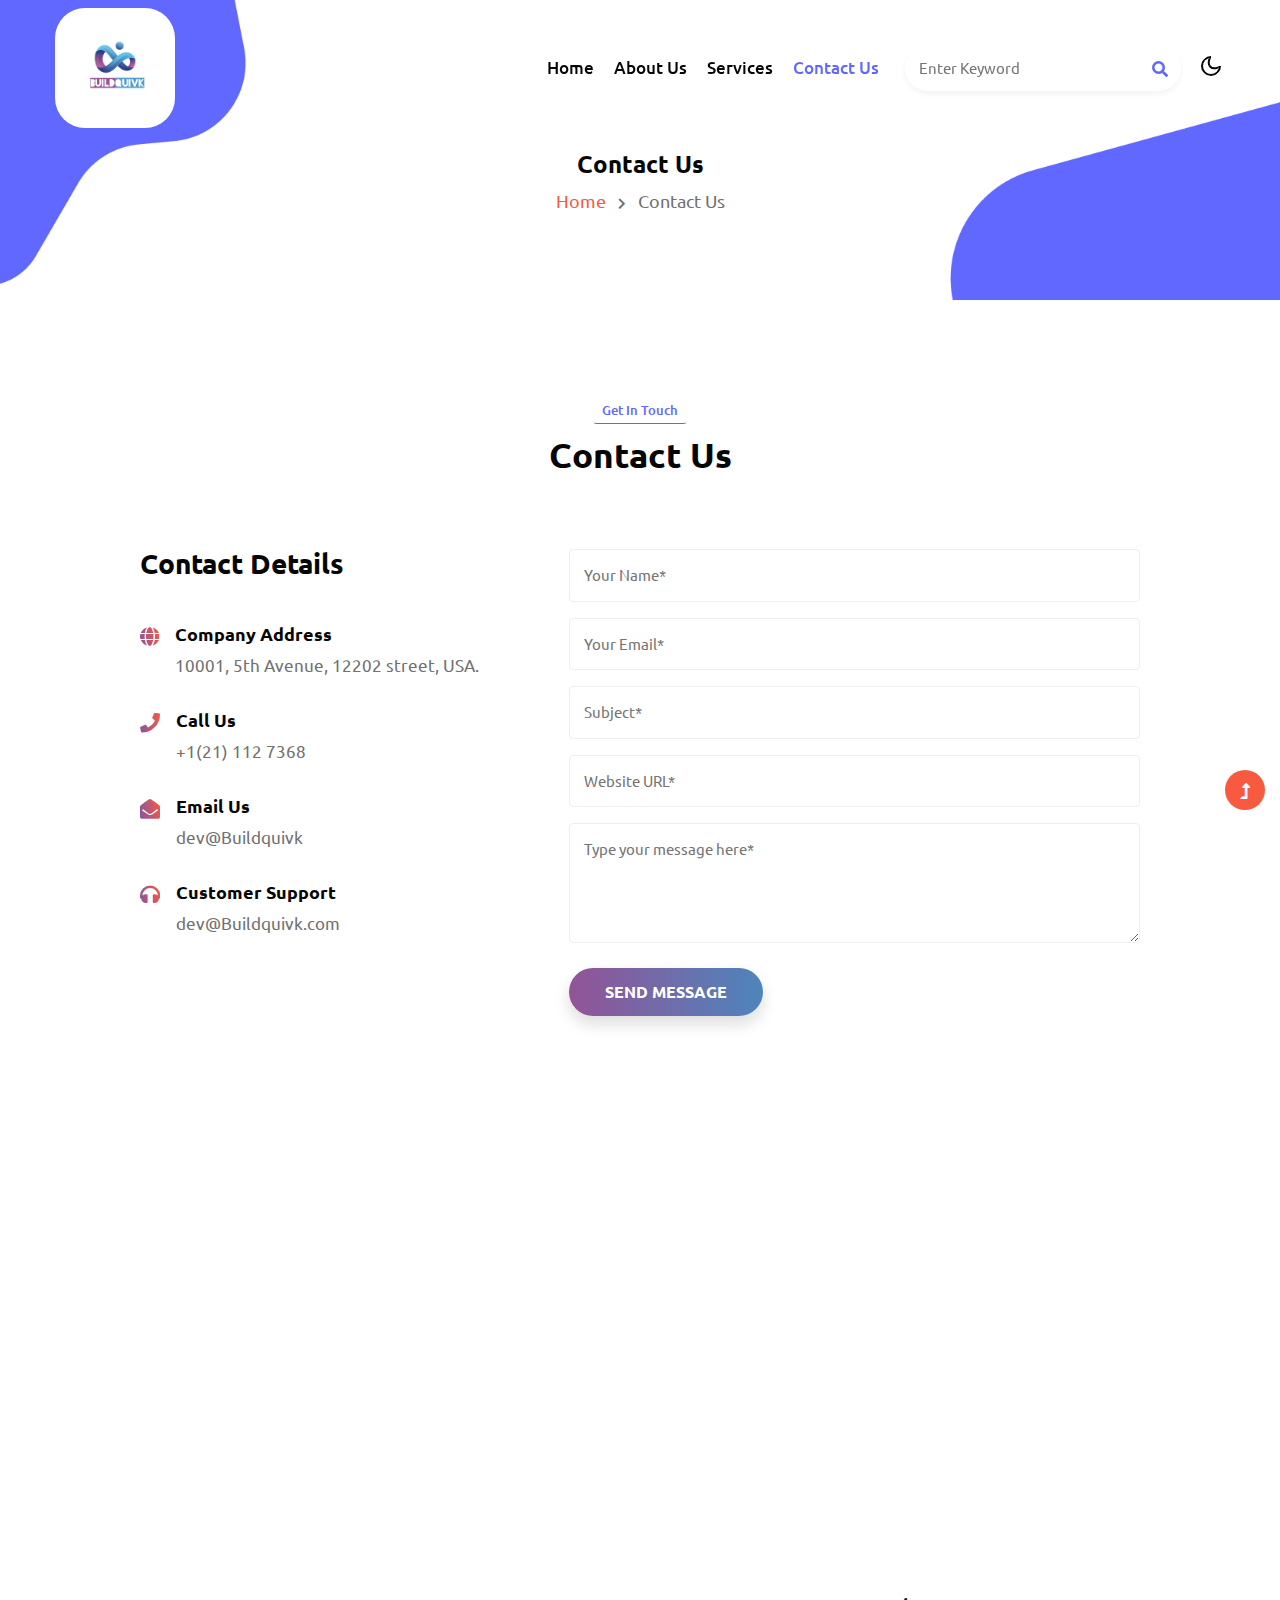
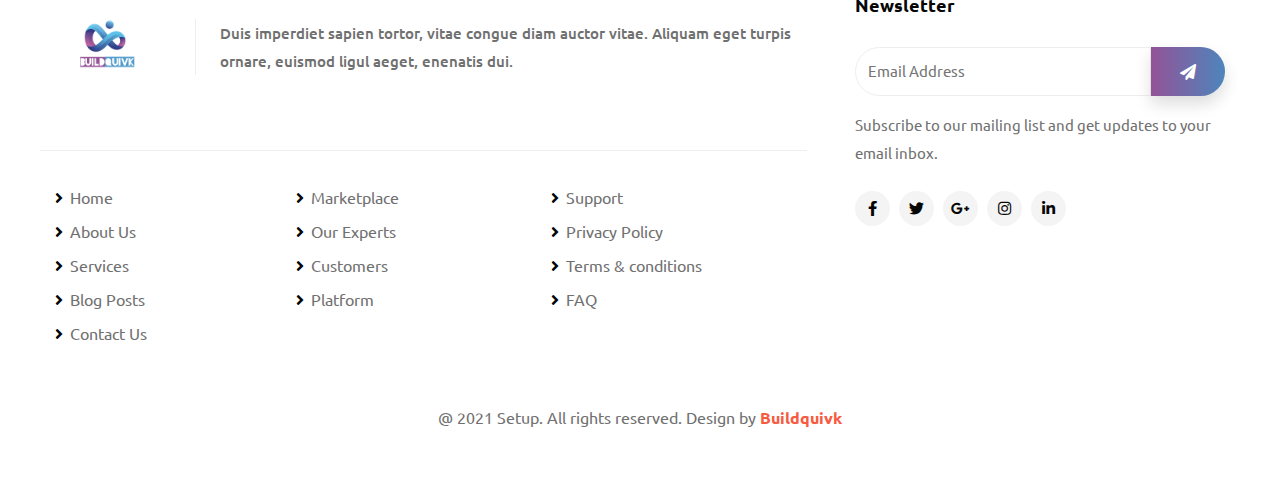
<file: contact.html>
<!doctype html>
<html lang="en">

<head>
    <!-- Required meta tags -->
    <meta charset="utf-8">
    <meta name="viewport" content="width=device-width, initial-scale=1, shrink-to-fit=no">
    <title>Setup - Corporate Category Bootstrap Responsive Web Template - Contact : Buildquivk</title>
    <!-- google-fonts -->
    <link href="//fonts.googleapis.com/css2?family=Ubuntu:wght@300;400;500;700&display=swap" rel="stylesheet">
    <!-- //google-fonts -->
    <!-- Font-Awesome-Icons-CSS -->
    <link rel="stylesheet" href="assets/css/fontawesome-all.min.css">
    <!-- Template CSS Style link -->
    <link rel="stylesheet" href="assets/css/style-starter.css">
</head>

<body>
    <!--header-->
    <header id="site-header" class="fixed-top">
        <div class="container">
            <nav class="navbar navbar-expand-lg stroke px-0">
                <h1>
                    <!-- <a class="navbar-brand" href="index.html">
                        <i class="fab fa-accusoft icon-color mr-1"></i>Set<span>up</span>
                    </a> -->
                </h1>
                <!-- if logo is image enable this  --> 
                <a class="navbar-brand" href="#index.html">
                    <img src="./assets/images/Logo_p.PNG" alt="Your logo" title="Your logo" style="height: 100px;" />
                </a> 
                <button class="navbar-toggler  collapsed bg-gradient" type="button" data-toggle="collapse"
                    data-target="#navbarTogglerDemo02" aria-controls="navbarTogglerDemo02" aria-expanded="false"
                    aria-label="Toggle navigation">
                    <span class="navbar-toggler-icon fa icon-expand fa-bars"></span>
                    <span class="navbar-toggler-icon fa icon-close fa-times"></span>
                </button>

                <div class="collapse navbar-collapse" id="navbarTogglerDemo02">
                    <ul class="navbar-nav ml-lg-auto">
                        <li class="nav-item">
                            <a class="nav-link" href="index.html">Home <span class="sr-only">(current)</span></a>
                        </li>
                        <li class="nav-item">
                            <a class="nav-link" href="about.html">About Us</a>
                        </li>
                        <li class="nav-item">
                            <a class="nav-link" href="services.html">Services</a>
                        </li>
                        <li class="nav-item active">
                            <a class="nav-link" href="contact.html">Contact Us</a>
                        </li>
                        <!-- search button -->
                        <div class="search-right ml-lg-3">
                            <form action="#search" method="GET" class="search-box position-relative">
                                <input type="search" placeholder="Enter Keyword" name="search" required="required"
                                    autofocus="" class="search-popup">
                                <button type="submit" class="btn search-btn"><i class="fa fa-search"
                                        aria-hidden="true"></i></button>
                            </form>
                        </div>
                        <!-- //search button -->
                    </ul>
                </div>
                <!-- //search button -->
                <!-- toggle switch for light and dark theme -->
                <div class="cont-ser-position">
                    <nav class="navigation">
                        <div class="theme-switch-wrapper">
                            <label class="theme-switch" for="checkbox">
                                <input type="checkbox" id="checkbox">
                                <div class="mode-container">
                                    <i class="gg-sun"></i>
                                    <i class="gg-moon"></i>
                                </div>
                            </label>
                        </div>
                    </nav>
                </div>
                <!-- //toggle switch for light and dark theme -->
            </nav>
        </div>
    </header>
    <!--//header-->

    <!-- inner banner -->
    <div class="inner-banner">
        <section class="w3l-breadcrumb">
            <div class="container">
                <h4 class="inner-text-title font-weight-bold mb-2">Contact Us</h4>
                <ul class="breadcrumbs-custom-path">
                    <li><a href="index.html">Home</a></li>
                    <li class="active"><span class="fa fa-chevron-right mx-2" aria-hidden="true"></span> Contact Us</li>
                </ul>
            </div>
        </section>
    </div>
    <!-- //inner banner -->

    <!-- contact -->
    <section class="w3l-contact py-5" id="contact">
        <div class="container py-lg-5 py-md-4 py-2">
            <div class="text-center mb-sm-5 mb-4">
                <label class="sub-title mb-2">Get In Touch</label>
                <h3 class="title-big">Contact Us</h3>
            </div>
            <div class="mx-auto pt-lg-4 pt-md-5 pt-4" style="max-width:1000px">
                <div class="row contact-block">
                    <div class="col-md-5 contact-left">
                        <h3 class="font-weight-bold mb-md-5 mb-4">Contact Details</h3>
                        <div class="cont-details">
                            <div class="d-flex contact-grid">
                                <div class="cont-left text-center mr-3">
                                    <span class="fa fa-globe icon-color"></span>
                                </div>
                                <div class="cont-right">
                                    <h6>Company Address</h6>
                                    <p>10001, 5th Avenue, 12202 street, USA.</p>
                                </div>
                            </div>
                            <div class="d-flex contact-grid mt-4 pt-lg-2">
                                <div class="cont-left text-center mr-3">
                                    <span class="fa fa-phone icon-color"></span>
                                </div>
                                <div class="cont-right">
                                    <h6>Call Us</h6>
                                    <p><a href="tel:+1(21) 234 4567">+1(21) 112 7368</a></p>
                                </div>
                            </div>
                            <div class="d-flex contact-grid mt-4 pt-lg-2">
                                <div class="cont-left text-center mr-3">
                                    <span class="fa fa-envelope-open icon-color"></span>
                                </div>
                                <div class="cont-right">
                                    <h6>Email Us</h6>
                                    <p><a href="mailto:dev@Buildquivk.com" class="mail">dev@Buildquivk</a></p>
                                </div>
                            </div>
                            <div class="d-flex contact-grid mt-4 pt-lg-2">
                                <div class="cont-left text-center mr-3">
                                    <span class="fa fa-headphones icon-color"></span>
                                </div>
                                <div class="cont-right">
                                    <h6>Customer Support</h6>
                                    <p><a href="mailto:dev@Buildquivk.com" class="mail">dev@Buildquivk.com</a></p>
                                </div>
                            </div>
                        </div>
                    </div>
                    <div class="col-md-7 contact-right mt-md-0 mt-4">
                        <form action="##" method="post" class="signin-form">
                            <div class="input-grids">
                                <input type="text" name="w3lName" id="w3lName" placeholder="Your Name*"
                                    class="contact-input" required="" />
                                <input type="email" name="w3lSender" id="w3lSender" placeholder="Your Email*"
                                    class="contact-input" required="" />
                                <input type="text" name="w3lSubect" id="w3lSubect" placeholder="Subject*"
                                    class="contact-input" required="" />
                                <input type="text" name="w3lWebsite" id="w3lWebsite" placeholder="Website URL*"
                                    class="contact-input" required="" />
                            </div>
                            <div class="form-input">
                                <textarea name="w3lMessage" id="w3lMessage" placeholder="Type your message here*"
                                    required=""></textarea>
                            </div>
                            <button class="btn button-style">Send Message</button>
                        </form>
                    </div>
                </div>
            </div>
        </div>
    </section>
    <!-- map -->
    <div class="map-iframe">
        <iframe
            src="https://www.google.com/maps/embed?pb=!1m18!1m12!1m3!1d7010.889525126364!2d77.19218467334024!3d28.526348406193517!2m3!1f0!2f0!3f0!3m2!1i1024!2i768!4f13.1!3m3!1m2!1s0x390ce1fef181927d%3A0xb92219cfbe621e66!2sLado%20Sarai%2C%20New%20Delhi%2C%20Delhi!5e0!3m2!1sen!2sin!4v1646556720655!5m2!1sen!2sin"
            width="100%" height="400" frameborder="0" style="border: 0px;" allowfullscreen=""></iframe>
    </div>
    <!-- //contact -->

    <!-- footer -->
    <footer class="w3l-footer-16">
        <div class="w3l-footer-16-main">
            <div class="container">
                <div class="row footer-p">
                    <div class="col-lg-8 mt-lg-0 mt-4 pr-lg-5">
                        <div class="d-sm-flex align-items-center top-footer-content mb-5">
                           <!-- <a class="logo d-flex align-items-center" href="index.html"><i class="fab fa-accusoft icon-color mr-1"></i>Set<span>up</span></a>-->
                           <a class="navbar-brand" href="#index.html">
                            <img src="./assets/images/Logo_p.PNG" alt="Your logo" title="Your logo" style="height: 100px;" />
                        </a>
                            <p class="top-p ml-sm-4 pl-sm-4 mt-sm-0 mt-2">Duis imperdiet sapien tortor, vitae congue
                                diam auctor vitae.
                                Aliquam
                                eget turpis ornare, euismod ligul aeget, enenatis dui. </p>
                        </div>
                        <div class="row footer-grids pt-4">
                            <div class="col-sm-4 col-6 column">
                                <ul class="footer-gd-16">
                                    <li><a href="index.html"><i class="fa fa-angle-right"
                                                aria-hidden="true"></i>Home</a></li>
                                    <li><a href="about.html"><i class="fa fa-angle-right" aria-hidden="true"></i>About
                                            Us</a></li>
                                    <li><a href="#services"><i class="fa fa-angle-right"
                                                aria-hidden="true"></i>Services</a></li>
                                    <li><a href="#blog"><i class="fa fa-angle-right" aria-hidden="true"></i>Blog
                                            Posts</a></li>
                                    <li><a href="contact.html"><i class="fa fa-angle-right"
                                                aria-hidden="true"></i>Contact Us</a></li>
                                </ul>
                            </div>
                            <div class="col-sm-4 col-6 column pl-sm-0">
                                <ul class="footer-gd-16">
                                    <li><a href="#marketplace"><i class="fa fa-angle-right"
                                                aria-hidden="true"></i>Marketplace</a></li>
                                    <li><a href="#experts"><i class="fa fa-angle-right" aria-hidden="true"></i>Our
                                            Experts</a></li>
                                    <li><a href="#customers"><i class="fa fa-angle-right"
                                                aria-hidden="true"></i>Customers</a></li>
                                    <li><a href="#platform"><i class="fa fa-angle-right"
                                                aria-hidden="true"></i>Platform</a></li>
                                </ul>
                            </div>
                            <div class="col-sm-4 col-6 column pl-sm-0">
                                <ul class="footer-gd-16">
                                    <li><a href="#support"><i class="fa fa-angle-right"
                                                aria-hidden="true"></i>Support</a></li>
                                    <li><a href="#privacy"><i class="fa fa-angle-right" aria-hidden="true"></i>Privacy
                                            Policy</a></li>
                                    <li><a href="#terms"><i class="fa fa-angle-right" aria-hidden="true"></i>Terms &
                                            conditions</a></li>
                                    <li><a href="#faq"><i class="fa fa-angle-right" aria-hidden="true"></i>FAQ</a></li>
                                </ul>
                            </div>
                        </div>
                    </div>
                    <div class="col-lg-4 col-md-7 column mt-lg-0 mt-4">
                        <h3>Newsletter </h3>
                        <div class="end-column">
                            <form action="#" class="subscribe" method="post">
                                <input type="email" name="email" placeholder="Email Address" required="">
                                <button class="button-style"><span class="fa fa-paper-plane" aria-hidden="true"></span></button>
                            </form>
                            <p>Subscribe to our mailing list and get updates to your email inbox.</p>
                        </div>
                        <div class="columns-2 mt-4">
                            <ul class="social">
                                <li><a href="#facebook"><span class="fab fa-facebook-f" aria-hidden="true"></span></a>
                                </li>
                                <li><a href="#twitter"><span class="fab fa-twitter" aria-hidden="true"></span></a>
                                </li>
                                <li><a href="#google-plus"><span class="fab fa-google-plus-g"
                                            aria-hidden="true"></span></a>
                                </li>
                                <li><a href="#instagram"><span class="fab fa-instagram" aria-hidden="true"></span></a>
                                </li>
                                <li><a href="#linkedin"><span class="fab fa-linkedin-in" aria-hidden="true"></span></a>
                                </li>
                            </ul>
                        </div>
                    </div>
                </div>
                <div class="below-section mt-5 text-center">
                    <p class="copy-text">@ 2021 Setup. All rights reserved. Design by <a href="https://Buildquivk.com/"
                            target="_blank">
                            Buildquivk</a>
                    </p>
                </div>
            </div>
        </div>
    </footer>
    <!-- //footer -->

    <!-- Js scripts -->
    <!-- move top -->
    <button onclick="topFunction()" id="movetop" title="Go to top">
        <span class="fas fa-level-up-alt" aria-hidden="true"></span>
    </button>
    <script>
        // When the user scrolls down 20px from the top of the document, show the button
        window.onscroll = function () {
            scrollFunction()
        };

        function scrollFunction() {
            if (document.body.scrollTop > 20 || document.documentElement.scrollTop > 20) {
                document.getElementById("movetop").style.display = "block";
            } else {
                document.getElementById("movetop").style.display = "none";
            }
        }

        // When the user clicks on the button, scroll to the top of the document
        function topFunction() {
            document.body.scrollTop = 0;
            document.documentElement.scrollTop = 0;
        }
    </script>
    <!-- //move top -->

    <!-- common jquery plugin -->
    <script src="assets/js/jquery-3.3.1.min.js"></script>
    <!-- //common jquery plugin -->

    <!-- theme switch js (light and dark)-->
    <script src="assets/js/theme-change.js"></script>
    <script>
        function autoType(elementClass, typingSpeed) {
            var thhis = $(elementClass);
            thhis.css({
                "position": "relative",
                "display": "inline-block"
            });
            thhis.prepend('<div class="cursor" style="right: initial; left:0;"></div>');
            thhis = thhis.find(".text-js");
            var text = thhis.text().trim().split('');
            var amntOfChars = text.length;
            var newString = "";
            thhis.text("|");
            setTimeout(function () {
                thhis.css("opacity", 1);
                thhis.prev().removeAttr("style");
                thhis.text("");
                for (var i = 0; i < amntOfChars; i++) {
                    (function (i, char) {
                        setTimeout(function () {
                            newString += char;
                            thhis.text(newString);
                        }, i * typingSpeed);
                    })(i + 1, text[i]);
                }
            }, 1500);
        }

        $(document).ready(function () {
            // Now to start autoTyping just call the autoType function with the 
            // class of outer div
            // The second paramter is the speed between each letter is typed.   
            autoType(".type-js", 200);
        });
    </script>
    <!-- //theme switch js (light and dark)-->

    <!-- MENU-JS -->
    <script>
        $(window).on("scroll", function () {
            var scroll = $(window).scrollTop();

            if (scroll >= 80) {
                $("#site-header").addClass("nav-fixed");
            } else {
                $("#site-header").removeClass("nav-fixed");
            }
        });

        //Main navigation Active Class Add Remove
        $(".navbar-toggler").on("click", function () {
            $("header").toggleClass("active");
        });
        $(document).on("ready", function () {
            if ($(window).width() > 991) {
                $("header").removeClass("active");
            }
            $(window).on("resize", function () {
                if ($(window).width() > 991) {
                    $("header").removeClass("active");
                }
            });
        });
    </script>
    <!-- //MENU-JS -->

    <!-- disable body scroll which navbar is in active -->
    <script>
        $(function () {
            $('.navbar-toggler').click(function () {
                $('body').toggleClass('noscroll');
            })
        });
    </script>
    <!-- //disable body scroll which navbar is in active -->

    <!--bootstrap-->
    <script src="assets/js/bootstrap.min.js"></script>
    <!-- //bootstrap-->
    <!-- //Js scripts -->
</body>

</html>
</file>
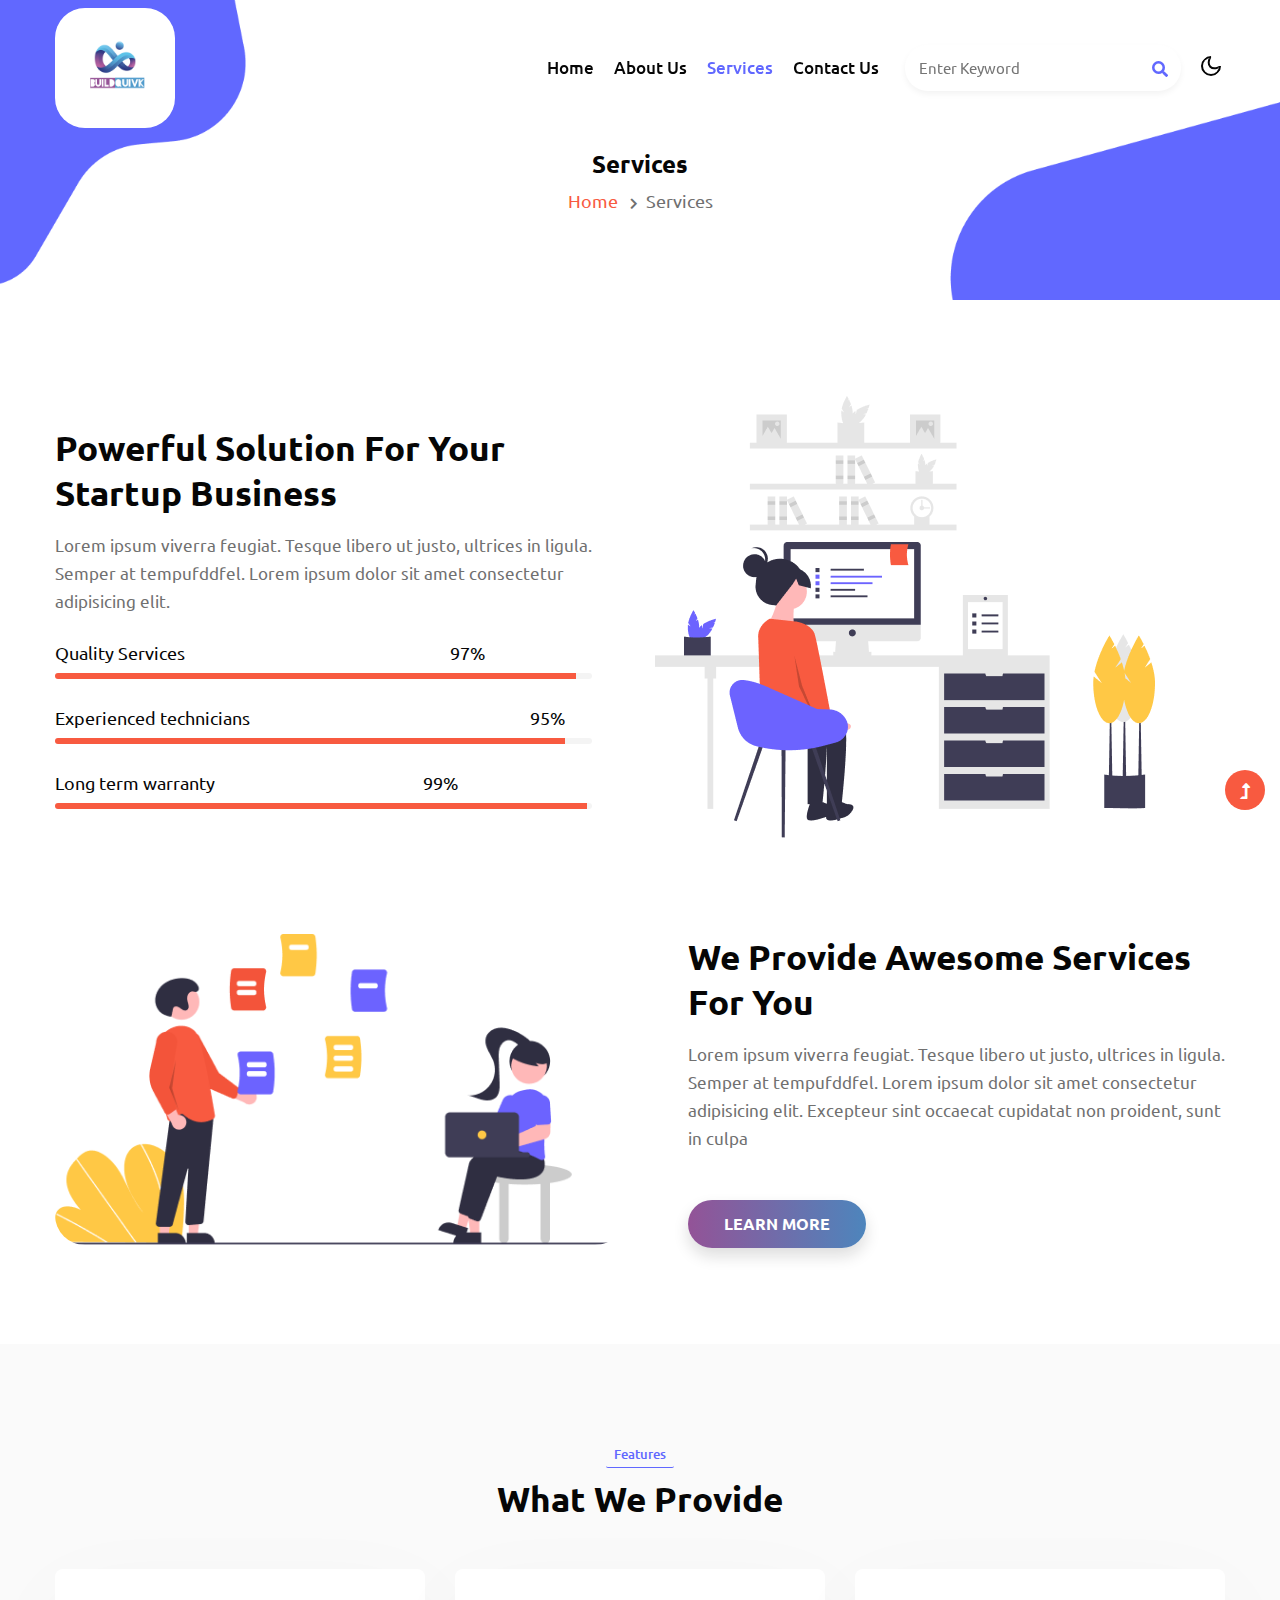
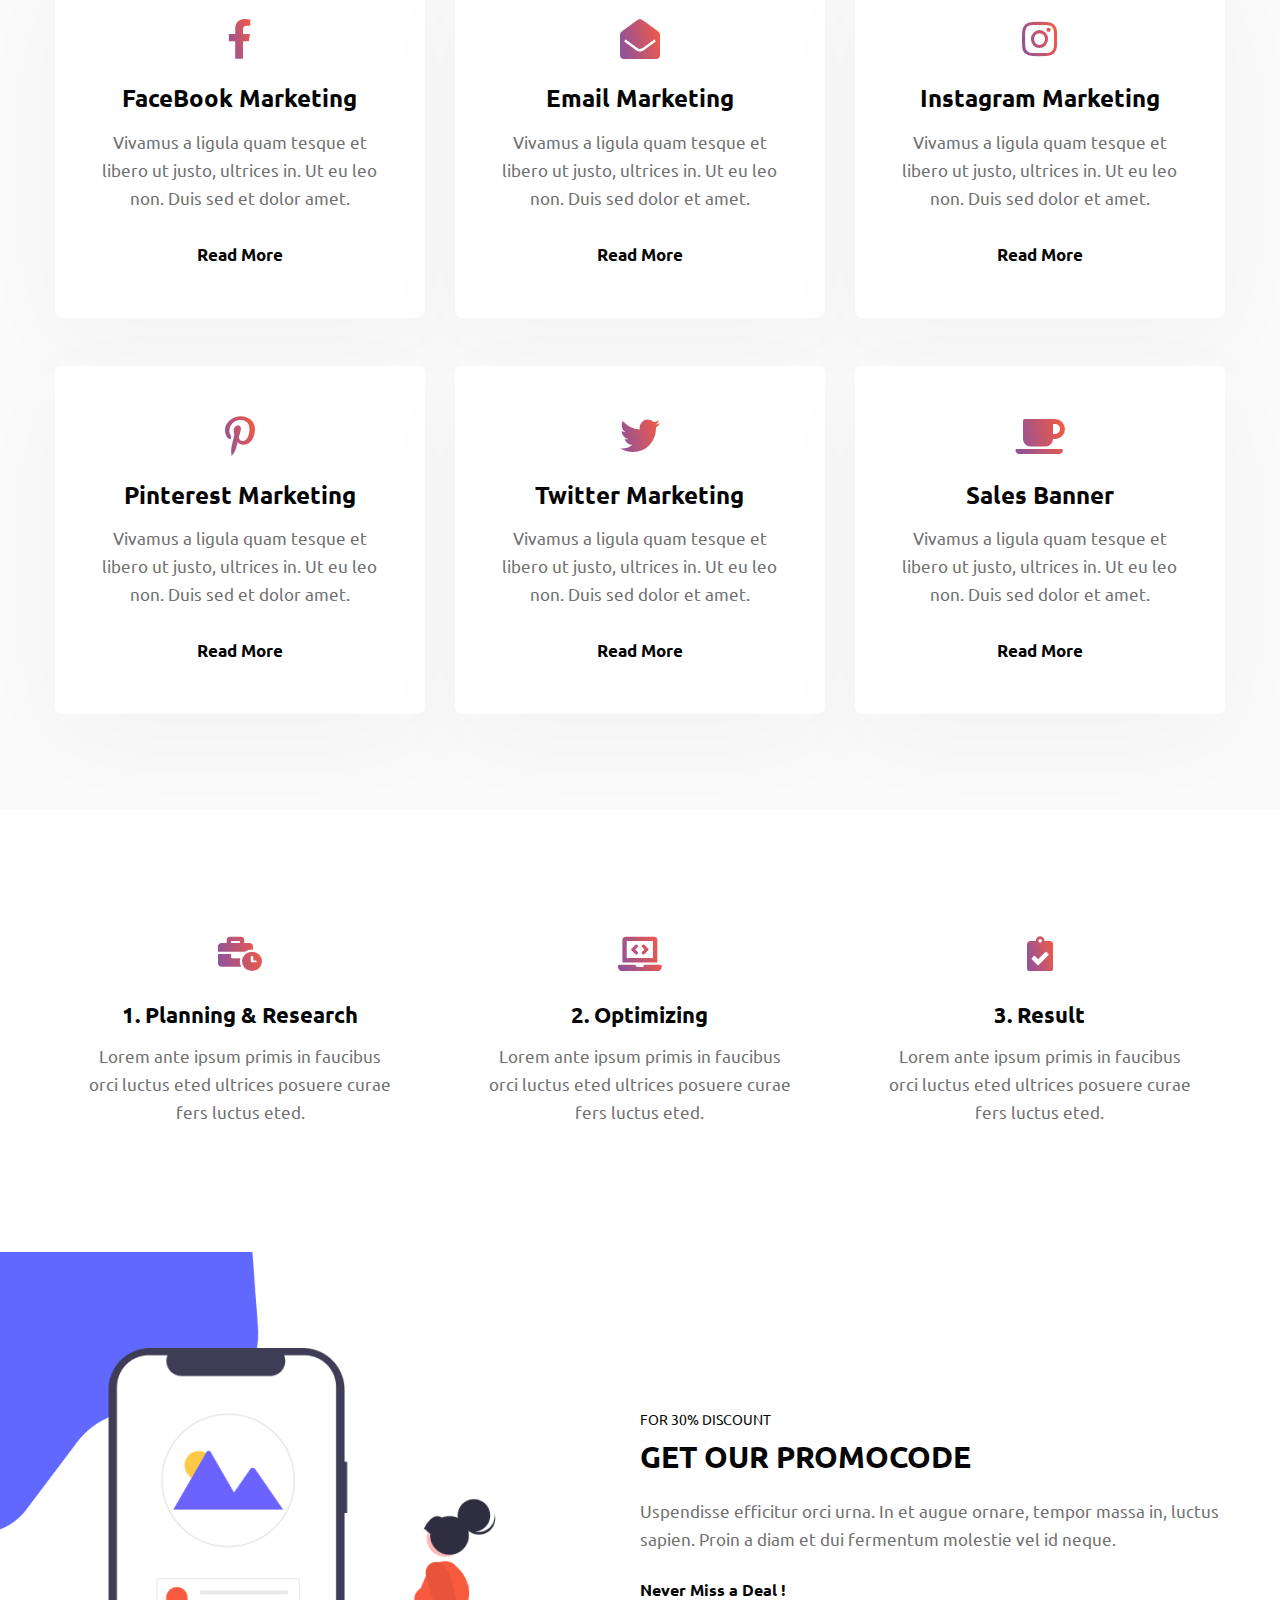
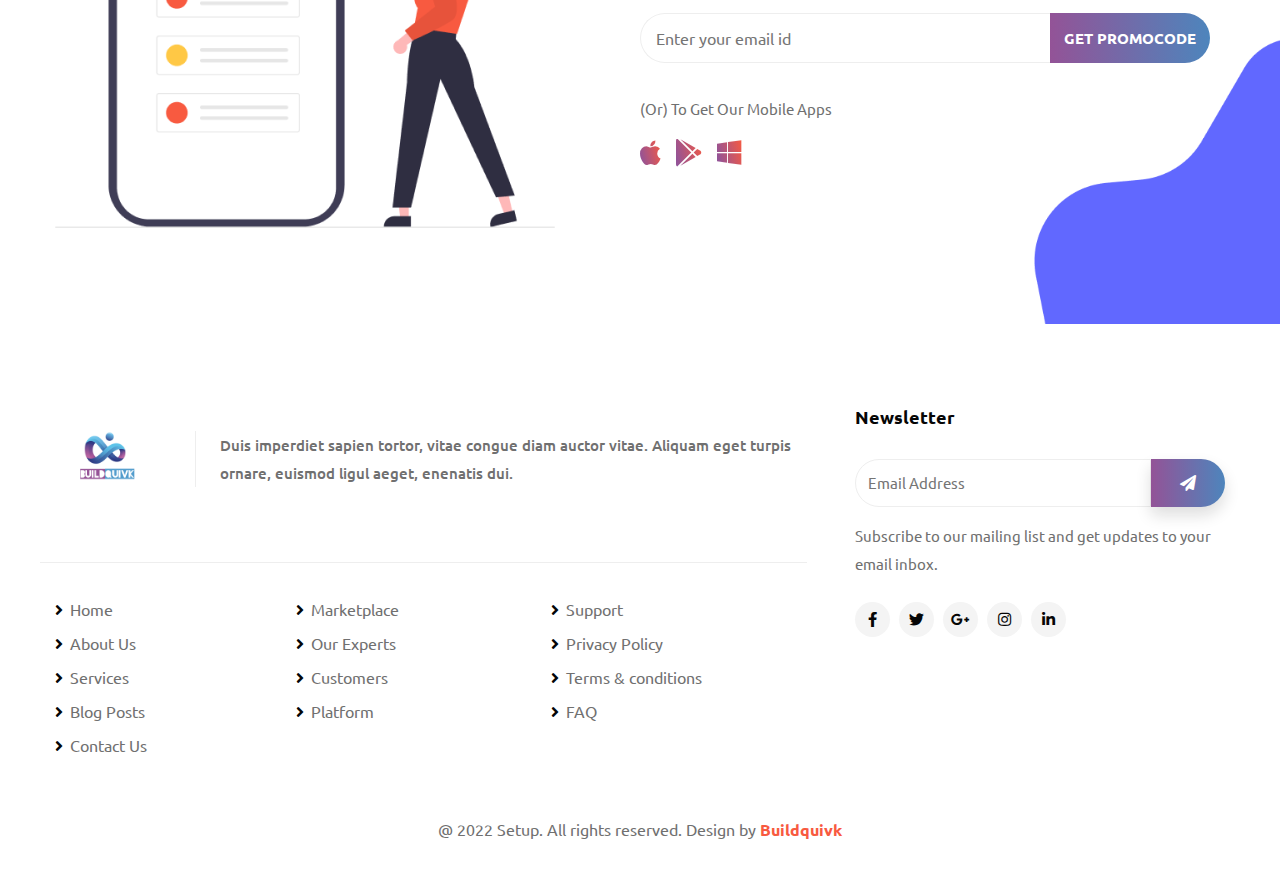
<file: services.html>
<!doctype html>
<html lang="en">

<head>
    <!-- Required meta tags -->
    <meta charset="utf-8">
    <meta name="viewport" content="width=device-width, initial-scale=1, shrink-to-fit=no">
    <title>Buildquivk  Services</title>
    <!-- google-fonts -->
    <link href="//fonts.googleapis.com/css2?family=Ubuntu:wght@300;400;500;700&display=swap" rel="stylesheet">
    <!-- //google-fonts -->
    <!-- Font-Awesome-Icons-CSS -->
    <link rel="stylesheet" href="assets/css/fontawesome-all.min.css">
    <!-- Template CSS Style link -->
    <link rel="stylesheet" href="assets/css/style-starter.css">
</head>

<body>
    <!--header-->
    <header id="site-header" class="fixed-top">
        <div class="container">
            <nav class="navbar navbar-expand-lg stroke px-0">
                <h1>
                    <!-- <a class="navbar-brand" href="index.html">
                        <i class="fab fa-accusoft icon-color mr-1"></i>Set<span>up</span>
                    </a> -->
                </h1>
                <!-- if logo is image enable this   -->
                <a class="navbar-brand" href="#index.html">
                    <img src="./assets/images/Logo_p.PNG" alt="Your logo" title="Your logo" style="height: 100px;" />
                </a> 
                <button class="navbar-toggler  collapsed bg-gradient" type="button" data-toggle="collapse"
                    data-target="#navbarTogglerDemo02" aria-controls="navbarTogglerDemo02" aria-expanded="false"
                    aria-label="Toggle navigation">
                    <span class="navbar-toggler-icon fa icon-expand fa-bars"></span>
                    <span class="navbar-toggler-icon fa icon-close fa-times"></span>
                </button>

                <div class="collapse navbar-collapse" id="navbarTogglerDemo02">
                    <ul class="navbar-nav ml-lg-auto">
                        <li class="nav-item">
                            <a class="nav-link" href="index.html">Home <span class="sr-only">(current)</span></a>
                        </li>
                        <li class="nav-item">
                            <a class="nav-link" href="about.html">About Us</a>
                        </li>
                        <li class="nav-item active">
                            <a class="nav-link" href="services.html">Services</a>
                        </li>
                        <li class="nav-item">
                            <a class="nav-link" href="contact.html">Contact Us</a>
                        </li>
                        <!-- search button -->
                        <div class="search-right ml-lg-3">
                            <form action="#search" method="GET" class="search-box position-relative">
                                <input type="search" placeholder="Enter Keyword" name="search" required="required"
                                    autofocus="" class="search-popup">
                                <button type="submit" class="btn search-btn"><i class="fa fa-search"
                                        aria-hidden="true"></i></button>
                            </form>
                        </div>
                        <!-- //search button -->
                    </ul>
                </div>
                <!-- //search button -->
                <!-- toggle switch for light and dark theme -->
                <div class="cont-ser-position">
                    <nav class="navigation">
                        <div class="theme-switch-wrapper">
                            <label class="theme-switch" for="checkbox">
                                <input type="checkbox" id="checkbox">
                                <div class="mode-container">
                                    <i class="gg-sun"></i>
                                    <i class="gg-moon"></i>
                                </div>
                            </label>
                        </div>
                    </nav>
                </div>
                <!-- //toggle switch for light and dark theme -->
            </nav>
        </div>
    </header>
    <!--//header-->

    <!-- inner banner -->
    <div class="inner-banner">
        <section class="w3l-breadcrumb">
            <div class="container">
                <h4 class="inner-text-title font-weight-bold mb-2">Services</h4>
                <ul class="breadcrumbs-custom-path">
                    <li><a href="index.html">Home</a></li>
                    <li class="active"><span class="fa fa-chevron-right mx-2" aria-hidden="true"></span>Services</li>
                </ul>
            </div>
        </section>
    </div>
    <!-- //inner banner -->

    <!-- service section -->
    <section class="w3l-servicesblock py-5">
        <div class="container py-lg-5 py-md-3">
            <div class="row">
                <div class="col-lg-6 about-right-faq align-self pr-lg-5">
                    <h3 class="title-big">Powerful Solution For Your Startup Business</h3>
                    <p class="mt-3 mb-4">Lorem ipsum viverra feugiat. Tesque libero ut justo,
                        ultrices in ligula. Semper at tempufddfel. Lorem ipsum dolor sit amet consectetur adipisicing
                        elit.</p>
                    <div class="progress-info info1">
                        <h6 class="progress-tittle">Quality Services <span class="">97%</span></h6>
                        <div class="progress">
                            <div class="progress-bar progress-bar-striped" role="progressbar" style="width: 97%"
                                aria-valuenow="97" aria-valuemin="0" aria-valuemax="100">
                            </div>
                        </div>
                    </div>
                    <div class="progress-info info2">
                        <h6 class="progress-tittle">Experienced technicians <span class="">95%</span>
                        </h6>
                        <div class="progress">
                            <div class="progress-bar progress-bar-striped" role="progressbar" style="width: 95%"
                                aria-valuenow="95" aria-valuemin="0" aria-valuemax="100">
                            </div>
                        </div>
                    </div>
                    <div class="progress-info info3 mb-0">
                        <h6 class="progress-tittle">Long term warranty <span class="">99%</span></h6>
                        <div class="progress">
                            <div class="progress-bar progress-bar-striped" role="progressbar" style="width: 99%"
                                aria-valuenow="99" aria-valuemin="0" aria-valuemax="100">
                            </div>
                        </div>
                    </div>
                </div>
                <div class="col-lg-6 left-wthree-img mt-lg-0 mt-5">
                    <img src="assets/images/service2.png" alt="" class="img-fluid radius-image">
                </div>
            </div>
            <div class="row mt-5 pt-5">
                <div class="col-lg-6 left-wthree-img mt-lg-0 mt-5 order-lg-first order-last">
                    <img src="assets/images/service1.png" alt="" class="img-fluid radius-image">
                </div>
                <div class="col-lg-6 about-right-faq align-self pl-lg-5 order-lg-last order-first">
                    <h3 class="title-big">We Provide Awesome Services For You</h3>
                    <p class="mt-3">Lorem ipsum viverra feugiat. Tesque libero ut justo,
                        ultrices in ligula. Semper at tempufddfel. Lorem ipsum dolor sit amet consectetur adipisicing
                        elit. Excepteur sint occaecat cupidatat non proident, sunt in culpa</p>
                    <a class="btn button-style mt-lg-5 mt-4" href="about.html">Learn More </a>
                </div>
            </div>
        </div>
    </section>
    <!-- //service section -->

    <!-- bottom-grids-->
    <section class="w3l-bottom-grids-6 py-5">
        <div class="container py-lg-5 py-md-4">
            <div class="text-center mb-sm-5 mb-4">
                <label class="sub-title mb-2">Features</label>
                <h3 class="title-big">What We Provide</h3>
            </div>
            <div class="grids-area-hny main-cont-wthree-fea row">
                <div class="col-lg-4 col-md-6 grids-feature">
                    <div class="area-box">
                        <span class="fab fa-facebook-f icon-color"></span>
                        <h4><a href="#feature" class="title-head">FaceBook Marketing</a></h4>
                        <p>Vivamus a ligula quam tesque et libero ut justo, ultrices in. Ut eu leo non. Duis sed et
                            dolor amet.</p>
                        <a href="#url" class="more">Read More </a>
                    </div>
                </div>
                <div class="col-lg-4 col-md-6 grids-feature mt-md-0 mt-4">
                    <div class="area-box">
                        <span class="fas fa-envelope-open icon-color"></span>
                        <h4><a href="#feature" class="title-head">Email Marketing</a></h4>
                        <p>Vivamus a ligula quam tesque et libero ut justo, ultrices in. Ut eu leo non. Duis sed dolor
                            et amet.</p>
                        <a href="#url" class="more">Read More </a>
                    </div>
                </div>
                <div class="col-lg-4 col-md-6 grids-feature mt-lg-0 mt-4">
                    <div class="area-box">
                        <span class="fab fa-instagram icon-color"></span>
                        <h4><a href="#feature" class="title-head">Instagram Marketing</a></h4>
                        <p>Vivamus a ligula quam tesque et libero ut justo, ultrices in. Ut eu leo non. Duis sed dolor
                            et amet.</p>
                        <a href="#url" class="more">Read More</a>
                    </div>
                </div>
                <div class="col-lg-4 col-md-6 grids-feature mt-lg-5 mt-4">
                    <div class="area-box">
                        <span class="fab fa-pinterest-p icon-color"></span>
                        <h4><a href="#feature" class="title-head">Pinterest Marketing</a></h4>
                        <p>Vivamus a ligula quam tesque et libero ut justo, ultrices in. Ut eu leo non. Duis sed et
                            dolor amet.</p>
                        <a href="#url" class="more">Read More </a>
                    </div>
                </div>
                <div class="col-lg-4 col-md-6 grids-feature mt-lg-5 mt-4">
                    <div class="area-box">
                        <span class="fab fa-twitter icon-color"></span>
                        <h4><a href="#feature" class="title-head"> Twitter Marketing</a></h4>
                        <p>Vivamus a ligula quam tesque et libero ut justo, ultrices in. Ut eu leo non. Duis sed dolor
                            et amet.</p>
                        <a href="#url" class="more">Read More </a>
                    </div>
                </div>
                <div class="col-lg-4 col-md-6 grids-feature mt-lg-5 mt-4">
                    <div class="area-box">
                        <span class="fas fa-coffee icon-color"></span>
                        <h4><a href="#feature" class="title-head">Sales Banner</a></h4>
                        <p>Vivamus a ligula quam tesque et libero ut justo, ultrices in. Ut eu leo non. Duis sed dolor
                            et amet.</p>
                        <a href="#url" class="more">Read More </a>
                    </div>
                </div>
            </div>
        </div>
    </section>
    <!-- //bottom-grids-->

    <!-- 3 grids -->
    <section class="w3l-features-4">
        <div class="features4-block text-center py-5">
            <div class="container py-md-5 py-3">
                <div class="row features4-grids justify-content-center">
                    <div class="col-lg-4 col-md-6">
                        <div class="features4-grid">
                            <div class="feature-images">
                                <span class="fas fa-business-time icon-color" aria-hidden="true"></span>
                            </div>
                            <h5><a href="contact.html">1. Planning & Research</a></h5>
                            <p>Lorem ante ipsum primis in faucibus orci luctus eted ultrices posuere curae fers
                                luctus eted.</p>
                        </div>
                    </div>
                    <div class="col-lg-4 col-md-6 mt-md-0 mt-2">
                        <div class="features4-grid">
                            <div class="feature-images">
                                <span class="fas fa-laptop-code icon-color" aria-hidden="true"></span>
                            </div>
                            <h5><a href="contact.html">2. Optimizing</a></h5>
                            <p>Lorem ante ipsum primis in faucibus orci luctus eted ultrices posuere curae fers
                                luctus eted.</p>
                        </div>
                    </div>
                    <div class="col-lg-4 col-md-6 mt-lg-0 mt-2">
                        <div class="features4-grid">
                            <div class="feature-images">
                                <span class="fas fa-clipboard-check icon-color" aria-hidden="true"></span>
                            </div>
                            <h5><a href="contact.html">3. Result</a></h5>
                            <p>Lorem ante ipsum primis in faucibus orci luctus eted ultrices posuere curae fers
                                luctus eted.</p>
                        </div>
                    </div>
                </div>
            </div>
        </div>
    </section>
    <!-- 3 grids -->

    <!-- promocode section -->
    <section class="w3l-promocode">
        <div class="promo-block py-5">
            <div class="container py-md-5 py-4">
                <div class="row aap-4-section">
                    <div class="col-lg-6 app4-right-image">
                        <img src="assets/images/mobile.png" class="img-fluid" alt="App Device" />
                    </div>
                    <div class="col-lg-6 app4-left-text pl-lg-0 mb-lg-0 mb-5">
                        <h6>For 30% Discount</h6>
                        <h4>Get Our Promocode</h4>
                        <p class="mb-4"> Uspendisse efficitur orci urna. In et augue ornare, tempor massa in, luctus
                            sapien. Proin a
                            diam et dui fermentum molestie vel id neque. </p>
                        <div class="app-4-connection">
                            <div class="newsletter">
                                <label>Never Miss a Deal !</label>
                                <form action="#" methos="GET" class="d-flex wrap-align">
                                    <input type="email" placeholder="Enter your email id" required="required" />
                                    <button type="submit" class="button-style">Get Promocode</button>
                                </form>
                            </div>
                            <p class="mobile-text-app mt-4 pt-2">(Or) To Get Our Mobile Apps</p>
                            <div class="app-4-icon">
                                <ul>
                                    <li><a href="#url" title="Apple" class="app-icon apple-vv"><span
                                                class="fab fa-apple  icon-color" aria-hidden="true"></span></a></li>
                                    <li><a href="#url" title="Google play" class="app-icon play-vv"><span
                                                class="fab fa-google-play icon-color" aria-hidden="true"></span></a>
                                    </li>
                                    <li><a href="#url" title="Microsoft" class="app-icon windows-vv"><span
                                                class="fab fa-windows icon-color" aria-hidden="true"></span></a></li>
                                </ul>
                            </div>
                        </div>
                    </div>
                </div>
            </div>
        </div>
    </section>
    <!-- //promocode section -->

    <!-- footer -->
    <footer class="w3l-footer-16">
        <div class="w3l-footer-16-main">
            <div class="container">
                <div class="row footer-p">
                    <div class="col-lg-8 mt-lg-0 mt-4 pr-lg-5">
                        <div class="d-sm-flex align-items-center top-footer-content mb-5">
                           <!-- <a class="logo d-flex align-items-center" href="index.html"><i
                                    class="fab fa-accusoft icon-color mr-1"></i>Set<span>up</span></a>-->
                                    <a class="navbar-brand" href="#index.html">
                                        <img src="./assets/images/Logo_p.PNG" alt="Your logo" title="Your logo" style="height: 100px;" />
                                    </a>        
                            <p class="top-p ml-sm-4 pl-sm-4 mt-sm-0 mt-2">Duis imperdiet sapien tortor, vitae congue
                                diam auctor vitae.
                                Aliquam
                                eget turpis ornare, euismod ligul aeget, enenatis dui. </p>
                        </div>
                        <div class="row footer-grids pt-4">
                            <div class="col-sm-4 col-6 column">
                                <ul class="footer-gd-16">
                                    <li><a href="index.html"><i class="fa fa-angle-right"
                                                aria-hidden="true"></i>Home</a></li>
                                    <li><a href="about.html"><i class="fa fa-angle-right" aria-hidden="true"></i>About
                                            Us</a></li>
                                    <li><a href="#services"><i class="fa fa-angle-right"
                                                aria-hidden="true"></i>Services</a></li>
                                    <li><a href="#blog"><i class="fa fa-angle-right" aria-hidden="true"></i>Blog
                                            Posts</a></li>
                                    <li><a href="contact.html"><i class="fa fa-angle-right"
                                                aria-hidden="true"></i>Contact Us</a></li>
                                </ul>
                            </div>
                            <div class="col-sm-4 col-6 column pl-sm-0">
                                <ul class="footer-gd-16">
                                    <li><a href="#marketplace"><i class="fa fa-angle-right"
                                                aria-hidden="true"></i>Marketplace</a></li>
                                    <li><a href="#experts"><i class="fa fa-angle-right" aria-hidden="true"></i>Our
                                            Experts</a></li>
                                    <li><a href="#customers"><i class="fa fa-angle-right"
                                                aria-hidden="true"></i>Customers</a></li>
                                    <li><a href="#platform"><i class="fa fa-angle-right"
                                                aria-hidden="true"></i>Platform</a></li>
                                </ul>
                            </div>
                            <div class="col-sm-4 col-6 column pl-sm-0">
                                <ul class="footer-gd-16">
                                    <li><a href="#support"><i class="fa fa-angle-right"
                                                aria-hidden="true"></i>Support</a></li>
                                    <li><a href="#privacy"><i class="fa fa-angle-right" aria-hidden="true"></i>Privacy
                                            Policy</a></li>
                                    <li><a href="#terms"><i class="fa fa-angle-right" aria-hidden="true"></i>Terms &
                                            conditions</a></li>
                                    <li><a href="#faq"><i class="fa fa-angle-right" aria-hidden="true"></i>FAQ</a></li>
                                </ul>
                            </div>
                        </div>
                    </div>
                    <div class="col-lg-4 col-md-7 column mt-lg-0 mt-4">
                        <h3>Newsletter </h3>
                        <div class="end-column">
                            <form action="#" class="subscribe" method="post">
                                <input type="email" name="email" placeholder="Email Address" required="">
                                <button class="button-style"><span class="fa fa-paper-plane"
                                        aria-hidden="true"></span></button>
                            </form>
                            <p>Subscribe to our mailing list and get updates to your email inbox.</p>
                        </div>
                        <div class="columns-2 mt-4">
                            <ul class="social">
                                <li><a href="#facebook"><span class="fab fa-facebook-f" aria-hidden="true"></span></a>
                                </li>
                                <li><a href="#twitter"><span class="fab fa-twitter" aria-hidden="true"></span></a>
                                </li>
                                <li><a href="#google-plus"><span class="fab fa-google-plus-g"
                                            aria-hidden="true"></span></a>
                                </li>
                                <li><a href="#instagram"><span class="fab fa-instagram" aria-hidden="true"></span></a>
                                </li>
                                <li><a href="#linkedin"><span class="fab fa-linkedin-in" aria-hidden="true"></span></a>
                                </li>
                            </ul>
                        </div>
                    </div>
                </div>
                <div class="below-section mt-5 text-center">
                    <p class="copy-text">@ 2022 Setup. All rights reserved. Design by <a href="https://Buildquivk.com/"
                            target="_blank">
                            Buildquivk</a>
                    </p>
                </div>
            </div>
        </div>
    </footer>
    <!-- //footer -->

    <!-- Js scripts -->
    <!-- move top -->
    <button onclick="topFunction()" id="movetop" title="Go to top">
        <span class="fas fa-level-up-alt" aria-hidden="true"></span>
    </button>
    <script>
        // When the user scrolls down 20px from the top of the document, show the button
        window.onscroll = function () {
            scrollFunction()
        };

        function scrollFunction() {
            if (document.body.scrollTop > 20 || document.documentElement.scrollTop > 20) {
                document.getElementById("movetop").style.display = "block";
            } else {
                document.getElementById("movetop").style.display = "none";
            }
        }

        // When the user clicks on the button, scroll to the top of the document
        function topFunction() {
            document.body.scrollTop = 0;
            document.documentElement.scrollTop = 0;
        }
    </script>
    <!-- //move top -->

    <!-- common jquery plugin -->
    <script src="assets/js/jquery-3.3.1.min.js"></script>
    <!-- //common jquery plugin -->

    <!-- theme switch js (light and dark)-->
    <script src="assets/js/theme-change.js"></script>
    <script>
        function autoType(elementClass, typingSpeed) {
            var thhis = $(elementClass);
            thhis.css({
                "position": "relative",
                "display": "inline-block"
            });
            thhis.prepend('<div class="cursor" style="right: initial; left:0;"></div>');
            thhis = thhis.find(".text-js");
            var text = thhis.text().trim().split('');
            var amntOfChars = text.length;
            var newString = "";
            thhis.text("|");
            setTimeout(function () {
                thhis.css("opacity", 1);
                thhis.prev().removeAttr("style");
                thhis.text("");
                for (var i = 0; i < amntOfChars; i++) {
                    (function (i, char) {
                        setTimeout(function () {
                            newString += char;
                            thhis.text(newString);
                        }, i * typingSpeed);
                    })(i + 1, text[i]);
                }
            }, 1500);
        }

        $(document).ready(function () {
            // Now to start autoTyping just call the autoType function with the 
            // class of outer div
            // The second paramter is the speed between each letter is typed.   
            autoType(".type-js", 200);
        });
    </script>
    <!-- //theme switch js (light and dark)-->

    <!-- MENU-JS -->
    <script>
        $(window).on("scroll", function () {
            var scroll = $(window).scrollTop();

            if (scroll >= 80) {
                $("#site-header").addClass("nav-fixed");
            } else {
                $("#site-header").removeClass("nav-fixed");
            }
        });

        //Main navigation Active Class Add Remove
        $(".navbar-toggler").on("click", function () {
            $("header").toggleClass("active");
        });
        $(document).on("ready", function () {
            if ($(window).width() > 991) {
                $("header").removeClass("active");
            }
            $(window).on("resize", function () {
                if ($(window).width() > 991) {
                    $("header").removeClass("active");
                }
            });
        });
    </script>
    <!-- //MENU-JS -->

    <!-- disable body scroll which navbar is in active -->
    <script>
        $(function () {
            $('.navbar-toggler').click(function () {
                $('body').toggleClass('noscroll');
            })
        });
    </script>
    <!-- //disable body scroll which navbar is in active -->

    <!--bootstrap-->
    <script src="assets/js/bootstrap.min.js"></script>
    <!-- //bootstrap-->
    <!-- //Js scripts -->
</body>

</html>
</file>
<file: assets/css/style-starter.css>
@charset "UTF-8";

/*--
Author: W3layouts
Author URL: http://w3layouts.com
--*/
/*!
 * Bootstrap v4.4.1 (https://getbootstrap.com/)
 * Copyright 2011-2019 The Bootstrap Authors
 * Copyright 2011-2019 Twitter, Inc.
 * Licensed under MIT (https://github.com/twbs/bootstrap/blob/master/LICENSE)
 */
:root {
  --blue: #007bff;
  --indigo: #6610f2;
  --purple: #6f42c1;
  --pink: #e83e8c;
  --red: #dc3545;
  --orange: #fd7e14;
  --yellow: #ffc107;
  --green: #28a745;
  --teal: #20c997;
  --cyan: #17a2b8;
  --white: #fff;
  --gray: #6c757d;
  --gray-dark: #343a40;
  --primary: #ff4c4c;
  --secondary: #e71d36;
  --success: #28a745;
  --info: #17a2b8;
  --warning: #ffc107;
  --danger: #dc3545;
  --light: #f8f9fa;
  --dark: #343a40;
  --breakpoint-xs: 0;
  --breakpoint-sm: 576px;
  --breakpoint-md: 768px;
  --breakpoint-lg: 992px;
  --breakpoint-xl: 1200px;
  --font-family-sans-serif: -apple-system, BlinkMacSystemFont, "Segoe UI", Roboto, "Helvetica Neue", Arial, "Noto Sans", sans-serif, "Apple Color Emoji", "Segoe UI Emoji", "Segoe UI Symbol", "Noto Color Emoji";
  --font-family-monospace: SFMono-Regular, Menlo, Monaco, Consolas, "Liberation Mono", "Courier New", monospace;
}

*,
*::before,
*::after {
  box-sizing: border-box;
}

html {
  font-family: sans-serif;
  line-height: 1.15;
  -webkit-text-size-adjust: 100%;
  -webkit-tap-highlight-color: rgba(0, 0, 0, 0);
}

article,
aside,
figcaption,
figure,
footer,
header,
hgroup,
main,
nav,
section {
  display: block;
}

body {
  margin: 0;
  font-family: -apple-system, BlinkMacSystemFont, "Segoe UI", Roboto, "Helvetica Neue", Arial, "Noto Sans", sans-serif, "Apple Color Emoji", "Segoe UI Emoji", "Segoe UI Symbol", "Noto Color Emoji";
  font-size: 1rem;
  font-weight: 400;
  line-height: 1.5;
  color: #212529;
  text-align: left;
  background-color: #fff;
}

[tabindex="-1"]:focus:not(:focus-visible) {
  outline: 0 !important;
}

hr {
  box-sizing: content-box;
  height: 0;
  overflow: visible;
}

h1,
h2,
h3,
h4,
h5,
h6 {
  margin-top: 0;
  margin-bottom: 0.5rem;
}

p {
  margin-top: 0;
  margin-bottom: 1rem;
}

abbr[title],
abbr[data-original-title] {
  text-decoration: underline;
  -webkit-text-decoration: underline dotted;
  text-decoration: underline dotted;
  cursor: help;
  border-bottom: 0;
  -webkit-text-decoration-skip-ink: none;
  text-decoration-skip-ink: none;
}

address {
  margin-bottom: 1rem;
  font-style: normal;
  line-height: inherit;
}

ol,
ul,
dl {
  margin-top: 0;
  margin-bottom: 1rem;
}

ol ol,
ul ul,
ol ul,
ul ol {
  margin-bottom: 0;
}

dt {
  font-weight: 600;
}

dd {
  margin-bottom: .5rem;
  margin-left: 0;
}

blockquote {
  margin: 0 0 1rem;
}

b,
strong {
  font-weight: bolder;
}

small {
  font-size: 80%;
}

sub,
sup {
  position: relative;
  font-size: 75%;
  line-height: 0;
  vertical-align: baseline;
}

sub {
  bottom: -.25em;
}

sup {
  top: -.5em;
}

a {
  color: var(--font-color);
  text-decoration: none;
  background-color: transparent;
}

a:hover {
  color: var(--primary-color);
  text-decoration: underline;
}

a:not([href]) {
  color: inherit;
  text-decoration: none;
}

a:not([href]):hover {
  color: inherit;
  text-decoration: none;
}

pre,
code,
kbd,
samp {
  font-family: SFMono-Regular, Menlo, Monaco, Consolas, "Liberation Mono", "Courier New", monospace;
  font-size: 1em;
}

pre {
  margin-top: 0;
  margin-bottom: 1rem;
  overflow: auto;
}

figure {
  margin: 0 0 1rem;
}

img {
  vertical-align: middle;
  border-style: none;
}

svg {
  overflow: hidden;
  vertical-align: middle;
}

table {
  border-collapse: collapse;
}

caption {
  padding-top: 0.75rem;
  padding-bottom: 0.75rem;
  color: #6c757d;
  text-align: left;
  caption-side: bottom;
}

th {
  text-align: inherit;
}

label {
  display: inline-block;
  margin-bottom: 0.5rem;
}

button {
  border-radius: 0;
}

button:focus {
  outline: 1px dotted;
  outline: 5px auto -webkit-focus-ring-color;
}

input,
button,
select,
optgroup,
textarea {
  margin: 0;
  font-family: inherit;
  font-size: inherit;
  line-height: inherit;
}

button,
input {
  overflow: visible;
}

button,
select {
  text-transform: none;
}

select {
  word-wrap: normal;
}

button,
[type="button"],
[type="reset"],
[type="submit"] {
  -webkit-appearance: button;
}

button:not(:disabled),
[type="button"]:not(:disabled),
[type="reset"]:not(:disabled),
[type="submit"]:not(:disabled) {
  cursor: pointer;
}

button::-moz-focus-inner,
[type="button"]::-moz-focus-inner,
[type="reset"]::-moz-focus-inner,
[type="submit"]::-moz-focus-inner {
  padding: 0;
  border-style: none;
}

input[type="radio"],
input[type="checkbox"] {
  box-sizing: border-box;
  padding: 0;
}

input[type="date"],
input[type="time"],
input[type="datetime-local"],
input[type="month"] {
  -webkit-appearance: listbox;
}

textarea {
  overflow: auto;
  resize: vertical;
}

fieldset {
  min-width: 0;
  padding: 0;
  margin: 0;
  border: 0;
}

legend {
  display: block;
  width: 100%;
  max-width: 100%;
  padding: 0;
  margin-bottom: .5rem;
  font-size: 1.5rem;
  line-height: inherit;
  color: inherit;
  white-space: normal;
}

@media (max-width: 1200px) {
  legend {
    font-size: calc(1.275rem + 0.3vw);
  }
}

progress {
  vertical-align: baseline;
}

[type="number"]::-webkit-inner-spin-button,
[type="number"]::-webkit-outer-spin-button {
  height: auto;
}

[type="search"] {
  outline-offset: -2px;
  -webkit-appearance: none;
}

[type="search"]::-webkit-search-decoration {
  -webkit-appearance: none;
}

::-webkit-file-upload-button {
  font: inherit;
  -webkit-appearance: button;
}

output {
  display: inline-block;
}

summary {
  display: list-item;
  cursor: pointer;
}

template {
  display: none;
}

[hidden] {
  display: none !important;
}

h1,
h2,
h3,
h4,
h5,
h6,
.h1,
.h2,
.h3,
.h4,
.h5,
.h6 {
  margin-bottom: 0.5rem;
  font-weight: 400;
  line-height: 28px;
}

h1,
.h1 {
  font-size: 2.5rem;
}

@media (max-width: 1200px) {

  h1,
  .h1 {
    font-size: calc(1.375rem + 1.5vw);
  }
}

h2,
.h2 {
  font-size: 2rem;
}

@media (max-width: 1200px) {

  h2,
  .h2 {
    font-size: calc(1.325rem + 0.9vw);
  }
}

h3,
.h3 {
  font-size: 1.75rem;
}

@media (max-width: 1200px) {

  h3,
  .h3 {
    font-size: calc(1.3rem + 0.6vw);
  }
}

h4,
.h4 {
  font-size: 1.5rem;
}

@media (max-width: 1200px) {

  h4,
  .h4 {
    font-size: calc(1.275rem + 0.3vw);
  }
}

h5,
.h5 {
  font-size: 1.25rem;
}

h6,
.h6 {
  font-size: 1rem;
}

.lead {
  font-size: 1.25rem;
  font-weight: 300;
}

.display-1 {
  font-size: 6rem;
  font-weight: 300;
  line-height: 1.2;
}

@media (max-width: 1200px) {
  .display-1 {
    font-size: calc(1.725rem + 5.7vw);
  }
}

.display-2 {
  font-size: 5.5rem;
  font-weight: 300;
  line-height: 1.2;
}

@media (max-width: 1200px) {
  .display-2 {
    font-size: calc(1.675rem + 5.1vw);
  }
}

.display-3 {
  font-size: 4.5rem;
  font-weight: 300;
  line-height: 1.2;
}

@media (max-width: 1200px) {
  .display-3 {
    font-size: calc(1.575rem + 3.9vw);
  }
}

.display-4 {
  font-size: 3.5rem;
  font-weight: 300;
  line-height: 1.2;
}

@media (max-width: 1200px) {
  .display-4 {
    font-size: calc(1.475rem + 2.7vw);
  }
}

hr {
  margin-top: 1rem;
  margin-bottom: 1rem;
  border: 0;
  border-top: 1px solid rgba(0, 0, 0, 0.1);
}

small,
.small {
  font-size: 80%;
  font-weight: 400;
}

mark,
.mark {
  padding: 0.2em;
  background-color: #fcf8e3;
}

.list-unstyled {
  padding-left: 0;
  list-style: none;
}

.list-inline {
  padding-left: 0;
  list-style: none;
}

.list-inline-item {
  display: inline-block;
}

.list-inline-item:not(:last-child) {
  margin-right: 0.5rem;
}

.initialism {
  font-size: 90%;
  text-transform: uppercase;
}

.blockquote {
  margin-bottom: 1rem;
  font-size: 1.25rem;
}

.blockquote-footer {
  display: block;
  font-size: 80%;
  color: #6c757d;
}

.blockquote-footer::before {
  content: "\2014\00A0";
}

.img-fluid {
  max-width: 100%;
  height: auto;
}

.img-thumbnail {
  padding: 0.25rem;
  background-color: #fff;
  border: 1px solid #dee2e6;
  border-radius: 0.25rem;
  max-width: 100%;
  height: auto;
}

.figure {
  display: inline-block;
}

.figure-img {
  margin-bottom: 0.5rem;
  line-height: 1;
}

.figure-caption {
  font-size: 90%;
  color: #6c757d;
}

code {
  font-size: 87.5%;
  color: #e83e8c;
  word-wrap: break-word;
}

a>code {
  color: inherit;
}

kbd {
  padding: 0.2rem 0.4rem;
  font-size: 87.5%;
  color: #fff;
  background-color: #212529;
  border-radius: 0.2rem;
}

kbd kbd {
  padding: 0;
  font-size: 100%;
  font-weight: 600;
}

pre {
  display: block;
  font-size: 87.5%;
  color: #212529;
}

pre code {
  font-size: inherit;
  color: inherit;
  word-break: normal;
}

.pre-scrollable {
  max-height: 340px;
  overflow-y: scroll;
}

.container {
  width: 100%;
  padding-right: 15px;
  padding-left: 15px;
  margin-right: auto;
  margin-left: auto;
}

@media (min-width: 576px) {
  .container {
    max-width: 540px;
  }
}

@media (min-width: 768px) {
  .container {
    max-width: 720px;
  }
}

@media (min-width: 992px) {
  .container {
    max-width: 960px;
  }
}

@media (min-width: 1200px) {
  .container {
    max-width: 1140px;
  }
}

.container-fluid,
.container-sm,
.container-md,
.container-lg,
.container-xl {
  width: 100%;
  padding-right: 15px;
  padding-left: 15px;
  margin-right: auto;
  margin-left: auto;
}

@media (min-width: 576px) {

  .container,
  .container-sm {
    max-width: 540px;
  }
}

@media (min-width: 768px) {

  .container,
  .container-sm,
  .container-md {
    max-width: 720px;
  }
}

@media (min-width: 992px) {

  .container,
  .container-sm,
  .container-md,
  .container-lg {
    max-width: 960px;
  }
}

@media (min-width: 1200px) {

  .container,
  .container-sm,
  .container-md,
  .container-lg,
  .container-xl {
    max-width: 1140px;
  }
}

.row {
  display: flex;
  flex-wrap: wrap;
  margin-right: -15px;
  margin-left: -15px;
}

.no-gutters {
  margin-right: 0;
  margin-left: 0;
}

.no-gutters>.col,
.no-gutters>[class*="col-"] {
  padding-right: 0;
  padding-left: 0;
}

.col-1,
.col-2,
.col-3,
.col-4,
.col-5,
.col-6,
.col-7,
.col-8,
.col-9,
.col-10,
.col-11,
.col-12,
.col,
.col-auto,
.col-sm-1,
.col-sm-2,
.col-sm-3,
.col-sm-4,
.col-sm-5,
.col-sm-6,
.col-sm-7,
.col-sm-8,
.col-sm-9,
.col-sm-10,
.col-sm-11,
.col-sm-12,
.col-sm,
.col-sm-auto,
.col-md-1,
.col-md-2,
.col-md-3,
.col-md-4,
.col-md-5,
.col-md-6,
.col-md-7,
.col-md-8,
.col-md-9,
.col-md-10,
.col-md-11,
.col-md-12,
.col-md,
.col-md-auto,
.col-lg-1,
.col-lg-2,
.col-lg-3,
.col-lg-4,
.col-lg-5,
.col-lg-6,
.col-lg-7,
.col-lg-8,
.col-lg-9,
.col-lg-10,
.col-lg-11,
.col-lg-12,
.col-lg,
.col-lg-auto,
.col-xl-1,
.col-xl-2,
.col-xl-3,
.col-xl-4,
.col-xl-5,
.col-xl-6,
.col-xl-7,
.col-xl-8,
.col-xl-9,
.col-xl-10,
.col-xl-11,
.col-xl-12,
.col-xl,
.col-xl-auto {
  position: relative;
  width: 100%;
  padding-right: 15px;
  padding-left: 15px;
}

.col {
  flex-basis: 0;
  flex-grow: 1;
  max-width: 100%;
}

.row-cols-1>* {
  flex: 0 0 100%;
  max-width: 100%;
}

.row-cols-2>* {
  flex: 0 0 50%;
  max-width: 50%;
}

.row-cols-3>* {
  flex: 0 0 33.33333%;
  max-width: 33.33333%;
}

.row-cols-4>* {
  flex: 0 0 25%;
  max-width: 25%;
}

.row-cols-5>* {
  flex: 0 0 20%;
  max-width: 20%;
}

.row-cols-6>* {
  flex: 0 0 16.66667%;
  max-width: 16.66667%;
}

.col-auto {
  flex: 0 0 auto;
  width: auto;
  max-width: 100%;
}

.col-1 {
  flex: 0 0 8.33333%;
  max-width: 8.33333%;
}

.col-2 {
  flex: 0 0 16.66667%;
  max-width: 16.66667%;
}

.col-3 {
  flex: 0 0 25%;
  max-width: 25%;
}

.col-4 {
  flex: 0 0 33.33333%;
  max-width: 33.33333%;
}

.col-5 {
  flex: 0 0 41.66667%;
  max-width: 41.66667%;
}

.col-6 {
  flex: 0 0 50%;
  max-width: 50%;
}

.col-7 {
  flex: 0 0 58.33333%;
  max-width: 58.33333%;
}

.col-8 {
  flex: 0 0 66.66667%;
  max-width: 66.66667%;
}

.col-9 {
  flex: 0 0 75%;
  max-width: 75%;
}

.col-10 {
  flex: 0 0 83.33333%;
  max-width: 83.33333%;
}

.col-11 {
  flex: 0 0 91.66667%;
  max-width: 91.66667%;
}

.col-12 {
  flex: 0 0 100%;
  max-width: 100%;
}

.order-first {
  order: -1;
}

.order-last {
  order: 13;
}

.order-0 {
  order: 0;
}

.order-1 {
  order: 1;
}

.order-2 {
  order: 2;
}

.order-3 {
  order: 3;
}

.order-4 {
  order: 4;
}

.order-5 {
  order: 5;
}

.order-6 {
  order: 6;
}

.order-7 {
  order: 7;
}

.order-8 {
  order: 8;
}

.order-9 {
  order: 9;
}

.order-10 {
  order: 10;
}

.order-11 {
  order: 11;
}

.order-12 {
  order: 12;
}

.offset-1 {
  margin-left: 8.33333%;
}

.offset-2 {
  margin-left: 16.66667%;
}

.offset-3 {
  margin-left: 25%;
}

.offset-4 {
  margin-left: 33.33333%;
}

.offset-5 {
  margin-left: 41.66667%;
}

.offset-6 {
  margin-left: 50%;
}

.offset-7 {
  margin-left: 58.33333%;
}

.offset-8 {
  margin-left: 66.66667%;
}

.offset-9 {
  margin-left: 75%;
}

.offset-10 {
  margin-left: 83.33333%;
}

.offset-11 {
  margin-left: 91.66667%;
}

@media (min-width: 576px) {
  .col-sm {
    flex-basis: 0;
    flex-grow: 1;
    max-width: 100%;
  }

  .row-cols-sm-1>* {
    flex: 0 0 100%;
    max-width: 100%;
  }

  .row-cols-sm-2>* {
    flex: 0 0 50%;
    max-width: 50%;
  }

  .row-cols-sm-3>* {
    flex: 0 0 33.33333%;
    max-width: 33.33333%;
  }

  .row-cols-sm-4>* {
    flex: 0 0 25%;
    max-width: 25%;
  }

  .row-cols-sm-5>* {
    flex: 0 0 20%;
    max-width: 20%;
  }

  .row-cols-sm-6>* {
    flex: 0 0 16.66667%;
    max-width: 16.66667%;
  }

  .col-sm-auto {
    flex: 0 0 auto;
    width: auto;
    max-width: 100%;
  }

  .col-sm-1 {
    flex: 0 0 8.33333%;
    max-width: 8.33333%;
  }

  .col-sm-2 {
    flex: 0 0 16.66667%;
    max-width: 16.66667%;
  }

  .col-sm-3 {
    flex: 0 0 25%;
    max-width: 25%;
  }

  .col-sm-4 {
    flex: 0 0 33.33333%;
    max-width: 33.33333%;
  }

  .col-sm-5 {
    flex: 0 0 41.66667%;
    max-width: 41.66667%;
  }

  .col-sm-6 {
    flex: 0 0 50%;
    max-width: 50%;
  }

  .col-sm-7 {
    flex: 0 0 58.33333%;
    max-width: 58.33333%;
  }

  .col-sm-8 {
    flex: 0 0 66.66667%;
    max-width: 66.66667%;
  }

  .col-sm-9 {
    flex: 0 0 75%;
    max-width: 75%;
  }

  .col-sm-10 {
    flex: 0 0 83.33333%;
    max-width: 83.33333%;
  }

  .col-sm-11 {
    flex: 0 0 91.66667%;
    max-width: 91.66667%;
  }

  .col-sm-12 {
    flex: 0 0 100%;
    max-width: 100%;
  }

  .order-sm-first {
    order: -1;
  }

  .order-sm-last {
    order: 13;
  }

  .order-sm-0 {
    order: 0;
  }

  .order-sm-1 {
    order: 1;
  }

  .order-sm-2 {
    order: 2;
  }

  .order-sm-3 {
    order: 3;
  }

  .order-sm-4 {
    order: 4;
  }

  .order-sm-5 {
    order: 5;
  }

  .order-sm-6 {
    order: 6;
  }

  .order-sm-7 {
    order: 7;
  }

  .order-sm-8 {
    order: 8;
  }

  .order-sm-9 {
    order: 9;
  }

  .order-sm-10 {
    order: 10;
  }

  .order-sm-11 {
    order: 11;
  }

  .order-sm-12 {
    order: 12;
  }

  .offset-sm-0 {
    margin-left: 0;
  }

  .offset-sm-1 {
    margin-left: 8.33333%;
  }

  .offset-sm-2 {
    margin-left: 16.66667%;
  }

  .offset-sm-3 {
    margin-left: 25%;
  }

  .offset-sm-4 {
    margin-left: 33.33333%;
  }

  .offset-sm-5 {
    margin-left: 41.66667%;
  }

  .offset-sm-6 {
    margin-left: 50%;
  }

  .offset-sm-7 {
    margin-left: 58.33333%;
  }

  .offset-sm-8 {
    margin-left: 66.66667%;
  }

  .offset-sm-9 {
    margin-left: 75%;
  }

  .offset-sm-10 {
    margin-left: 83.33333%;
  }

  .offset-sm-11 {
    margin-left: 91.66667%;
  }
}

@media (min-width: 768px) {
  .col-md {
    flex-basis: 0;
    flex-grow: 1;
    max-width: 100%;
  }

  .row-cols-md-1>* {
    flex: 0 0 100%;
    max-width: 100%;
  }

  .row-cols-md-2>* {
    flex: 0 0 50%;
    max-width: 50%;
  }

  .row-cols-md-3>* {
    flex: 0 0 33.33333%;
    max-width: 33.33333%;
  }

  .row-cols-md-4>* {
    flex: 0 0 25%;
    max-width: 25%;
  }

  .row-cols-md-5>* {
    flex: 0 0 20%;
    max-width: 20%;
  }

  .row-cols-md-6>* {
    flex: 0 0 16.66667%;
    max-width: 16.66667%;
  }

  .col-md-auto {
    flex: 0 0 auto;
    width: auto;
    max-width: 100%;
  }

  .col-md-1 {
    flex: 0 0 8.33333%;
    max-width: 8.33333%;
  }

  .col-md-2 {
    flex: 0 0 16.66667%;
    max-width: 16.66667%;
  }

  .col-md-3 {
    flex: 0 0 25%;
    max-width: 25%;
  }

  .col-md-4 {
    flex: 0 0 33.33333%;
    max-width: 33.33333%;
  }

  .col-md-5 {
    flex: 0 0 41.66667%;
    max-width: 41.66667%;
  }

  .col-md-6 {
    flex: 0 0 50%;
    max-width: 50%;
  }

  .col-md-7 {
    flex: 0 0 58.33333%;
    max-width: 58.33333%;
  }

  .col-md-8 {
    flex: 0 0 66.66667%;
    max-width: 66.66667%;
  }

  .col-md-9 {
    flex: 0 0 75%;
    max-width: 75%;
  }

  .col-md-10 {
    flex: 0 0 83.33333%;
    max-width: 83.33333%;
  }

  .col-md-11 {
    flex: 0 0 91.66667%;
    max-width: 91.66667%;
  }

  .col-md-12 {
    flex: 0 0 100%;
    max-width: 100%;
  }

  .order-md-first {
    order: -1;
  }

  .order-md-last {
    order: 13;
  }

  .order-md-0 {
    order: 0;
  }

  .order-md-1 {
    order: 1;
  }

  .order-md-2 {
    order: 2;
  }

  .order-md-3 {
    order: 3;
  }

  .order-md-4 {
    order: 4;
  }

  .order-md-5 {
    order: 5;
  }

  .order-md-6 {
    order: 6;
  }

  .order-md-7 {
    order: 7;
  }

  .order-md-8 {
    order: 8;
  }

  .order-md-9 {
    order: 9;
  }

  .order-md-10 {
    order: 10;
  }

  .order-md-11 {
    order: 11;
  }

  .order-md-12 {
    order: 12;
  }

  .offset-md-0 {
    margin-left: 0;
  }

  .offset-md-1 {
    margin-left: 8.33333%;
  }

  .offset-md-2 {
    margin-left: 16.66667%;
  }

  .offset-md-3 {
    margin-left: 25%;
  }

  .offset-md-4 {
    margin-left: 33.33333%;
  }

  .offset-md-5 {
    margin-left: 41.66667%;
  }

  .offset-md-6 {
    margin-left: 50%;
  }

  .offset-md-7 {
    margin-left: 58.33333%;
  }

  .offset-md-8 {
    margin-left: 66.66667%;
  }

  .offset-md-9 {
    margin-left: 75%;
  }

  .offset-md-10 {
    margin-left: 83.33333%;
  }

  .offset-md-11 {
    margin-left: 91.66667%;
  }
}

@media (min-width: 992px) {
  .col-lg {
    flex-basis: 0;
    flex-grow: 1;
    max-width: 100%;
  }

  .row-cols-lg-1>* {
    flex: 0 0 100%;
    max-width: 100%;
  }

  .row-cols-lg-2>* {
    flex: 0 0 50%;
    max-width: 50%;
  }

  .row-cols-lg-3>* {
    flex: 0 0 33.33333%;
    max-width: 33.33333%;
  }

  .row-cols-lg-4>* {
    flex: 0 0 25%;
    max-width: 25%;
  }

  .row-cols-lg-5>* {
    flex: 0 0 20%;
    max-width: 20%;
  }

  .row-cols-lg-6>* {
    flex: 0 0 16.66667%;
    max-width: 16.66667%;
  }

  .col-lg-auto {
    flex: 0 0 auto;
    width: auto;
    max-width: 100%;
  }

  .col-lg-1 {
    flex: 0 0 8.33333%;
    max-width: 8.33333%;
  }

  .col-lg-2 {
    flex: 0 0 16.66667%;
    max-width: 16.66667%;
  }

  .col-lg-3 {
    flex: 0 0 25%;
    max-width: 25%;
  }

  .col-lg-4 {
    flex: 0 0 33.33333%;
    max-width: 33.33333%;
  }

  .col-lg-5 {
    flex: 0 0 41.66667%;
    max-width: 41.66667%;
  }

  .col-lg-6 {
    flex: 0 0 50%;
    max-width: 50%;
  }

  .col-lg-7 {
    flex: 0 0 58.33333%;
    max-width: 58.33333%;
  }

  .col-lg-8 {
    flex: 0 0 66.66667%;
    max-width: 66.66667%;
  }

  .col-lg-9 {
    flex: 0 0 75%;
    max-width: 75%;
  }

  .col-lg-10 {
    flex: 0 0 83.33333%;
    max-width: 83.33333%;
  }

  .col-lg-11 {
    flex: 0 0 91.66667%;
    max-width: 91.66667%;
  }

  .col-lg-12 {
    flex: 0 0 100%;
    max-width: 100%;
  }

  .order-lg-first {
    order: -1;
  }

  .order-lg-last {
    order: 13;
  }

  .order-lg-0 {
    order: 0;
  }

  .order-lg-1 {
    order: 1;
  }

  .order-lg-2 {
    order: 2;
  }

  .order-lg-3 {
    order: 3;
  }

  .order-lg-4 {
    order: 4;
  }

  .order-lg-5 {
    order: 5;
  }

  .order-lg-6 {
    order: 6;
  }

  .order-lg-7 {
    order: 7;
  }

  .order-lg-8 {
    order: 8;
  }

  .order-lg-9 {
    order: 9;
  }

  .order-lg-10 {
    order: 10;
  }

  .order-lg-11 {
    order: 11;
  }

  .order-lg-12 {
    order: 12;
  }

  .offset-lg-0 {
    margin-left: 0;
  }

  .offset-lg-1 {
    margin-left: 8.33333%;
  }

  .offset-lg-2 {
    margin-left: 16.66667%;
  }

  .offset-lg-3 {
    margin-left: 25%;
  }

  .offset-lg-4 {
    margin-left: 33.33333%;
  }

  .offset-lg-5 {
    margin-left: 41.66667%;
  }

  .offset-lg-6 {
    margin-left: 50%;
  }

  .offset-lg-7 {
    margin-left: 58.33333%;
  }

  .offset-lg-8 {
    margin-left: 66.66667%;
  }

  .offset-lg-9 {
    margin-left: 75%;
  }

  .offset-lg-10 {
    margin-left: 83.33333%;
  }

  .offset-lg-11 {
    margin-left: 91.66667%;
  }
}

@media (min-width: 1200px) {
  .col-xl {
    flex-basis: 0;
    flex-grow: 1;
    max-width: 100%;
  }

  .row-cols-xl-1>* {
    flex: 0 0 100%;
    max-width: 100%;
  }

  .row-cols-xl-2>* {
    flex: 0 0 50%;
    max-width: 50%;
  }

  .row-cols-xl-3>* {
    flex: 0 0 33.33333%;
    max-width: 33.33333%;
  }

  .row-cols-xl-4>* {
    flex: 0 0 25%;
    max-width: 25%;
  }

  .row-cols-xl-5>* {
    flex: 0 0 20%;
    max-width: 20%;
  }

  .row-cols-xl-6>* {
    flex: 0 0 16.66667%;
    max-width: 16.66667%;
  }

  .col-xl-auto {
    flex: 0 0 auto;
    width: auto;
    max-width: 100%;
  }

  .col-xl-1 {
    flex: 0 0 8.33333%;
    max-width: 8.33333%;
  }

  .col-xl-2 {
    flex: 0 0 16.66667%;
    max-width: 16.66667%;
  }

  .col-xl-3 {
    flex: 0 0 25%;
    max-width: 25%;
  }

  .col-xl-4 {
    flex: 0 0 33.33333%;
    max-width: 33.33333%;
  }

  .col-xl-5 {
    flex: 0 0 41.66667%;
    max-width: 41.66667%;
  }

  .col-xl-6 {
    flex: 0 0 50%;
    max-width: 50%;
  }

  .col-xl-7 {
    flex: 0 0 58.33333%;
    max-width: 58.33333%;
  }

  .col-xl-8 {
    flex: 0 0 66.66667%;
    max-width: 66.66667%;
  }

  .col-xl-9 {
    flex: 0 0 75%;
    max-width: 75%;
  }

  .col-xl-10 {
    flex: 0 0 83.33333%;
    max-width: 83.33333%;
  }

  .col-xl-11 {
    flex: 0 0 91.66667%;
    max-width: 91.66667%;
  }

  .col-xl-12 {
    flex: 0 0 100%;
    max-width: 100%;
  }

  .order-xl-first {
    order: -1;
  }

  .order-xl-last {
    order: 13;
  }

  .order-xl-0 {
    order: 0;
  }

  .order-xl-1 {
    order: 1;
  }

  .order-xl-2 {
    order: 2;
  }

  .order-xl-3 {
    order: 3;
  }

  .order-xl-4 {
    order: 4;
  }

  .order-xl-5 {
    order: 5;
  }

  .order-xl-6 {
    order: 6;
  }

  .order-xl-7 {
    order: 7;
  }

  .order-xl-8 {
    order: 8;
  }

  .order-xl-9 {
    order: 9;
  }

  .order-xl-10 {
    order: 10;
  }

  .order-xl-11 {
    order: 11;
  }

  .order-xl-12 {
    order: 12;
  }

  .offset-xl-0 {
    margin-left: 0;
  }

  .offset-xl-1 {
    margin-left: 8.33333%;
  }

  .offset-xl-2 {
    margin-left: 16.66667%;
  }

  .offset-xl-3 {
    margin-left: 25%;
  }

  .offset-xl-4 {
    margin-left: 33.33333%;
  }

  .offset-xl-5 {
    margin-left: 41.66667%;
  }

  .offset-xl-6 {
    margin-left: 50%;
  }

  .offset-xl-7 {
    margin-left: 58.33333%;
  }

  .offset-xl-8 {
    margin-left: 66.66667%;
  }

  .offset-xl-9 {
    margin-left: 75%;
  }

  .offset-xl-10 {
    margin-left: 83.33333%;
  }

  .offset-xl-11 {
    margin-left: 91.66667%;
  }
}

.table {
  width: 100%;
  margin-bottom: 1rem;
  color: #212529;
}

.table th,
.table td {
  padding: 0.75rem;
  vertical-align: top;
  border-top: 1px solid #dee2e6;
}

.table thead th {
  vertical-align: bottom;
  border-bottom: 2px solid #dee2e6;
}

.table tbody+tbody {
  border-top: 2px solid #dee2e6;
}

.table-sm th,
.table-sm td {
  padding: 0.3rem;
}

.table-bordered {
  border: 1px solid #dee2e6;
}

.table-bordered th,
.table-bordered td {
  border: 1px solid #dee2e6;
}

.table-bordered thead th,
.table-bordered thead td {
  border-bottom-width: 2px;
}

.table-borderless th,
.table-borderless td,
.table-borderless thead th,
.table-borderless tbody+tbody {
  border: 0;
}

.table-striped tbody tr:nth-of-type(odd) {
  background-color: rgba(0, 0, 0, 0.05);
}

.table-hover tbody tr:hover {
  color: #212529;
  background-color: rgba(0, 0, 0, 0.075);
}

.table-primary,
.table-primary>th,
.table-primary>td {
  background-color: #c4f0df;
}

.table-primary th,
.table-primary td,
.table-primary thead th,
.table-primary tbody+tbody {
  border-color: #92e3c3;
}

.table-hover .table-primary:hover {
  background-color: #b0ebd4;
}

.table-hover .table-primary:hover>td,
.table-hover .table-primary:hover>th {
  background-color: #b0ebd4;
}

.table-secondary,
.table-secondary>th,
.table-secondary>td {
  background-color: #c8c7d3;
}

.table-secondary th,
.table-secondary td,
.table-secondary thead th,
.table-secondary tbody+tbody {
  border-color: #9996ae;
}

.table-hover .table-secondary:hover {
  background-color: #bab9c8;
}

.table-hover .table-secondary:hover>td,
.table-hover .table-secondary:hover>th {
  background-color: #bab9c8;
}

.table-success,
.table-success>th,
.table-success>td {
  background-color: #c3e6cb;
}

.table-success th,
.table-success td,
.table-success thead th,
.table-success tbody+tbody {
  border-color: #8fd19e;
}

.table-hover .table-success:hover {
  background-color: #b1dfbb;
}

.table-hover .table-success:hover>td,
.table-hover .table-success:hover>th {
  background-color: #b1dfbb;
}

.table-info,
.table-info>th,
.table-info>td {
  background-color: #bee5eb;
}

.table-info th,
.table-info td,
.table-info thead th,
.table-info tbody+tbody {
  border-color: #86cfda;
}

.table-hover .table-info:hover {
  background-color: #abdde5;
}

.table-hover .table-info:hover>td,
.table-hover .table-info:hover>th {
  background-color: #abdde5;
}

.table-warning,
.table-warning>th,
.table-warning>td {
  background-color: #ffeeba;
}

.table-warning th,
.table-warning td,
.table-warning thead th,
.table-warning tbody+tbody {
  border-color: #ffdf7e;
}

.table-hover .table-warning:hover {
  background-color: #ffe8a1;
}

.table-hover .table-warning:hover>td,
.table-hover .table-warning:hover>th {
  background-color: #ffe8a1;
}

.table-danger,
.table-danger>th,
.table-danger>td {
  background-color: #f5c6cb;
}

.table-danger th,
.table-danger td,
.table-danger thead th,
.table-danger tbody+tbody {
  border-color: #ed969e;
}

.table-hover .table-danger:hover {
  background-color: #f1b0b7;
}

.table-hover .table-danger:hover>td,
.table-hover .table-danger:hover>th {
  background-color: #f1b0b7;
}

.table-light,
.table-light>th,
.table-light>td {
  background-color: #fdfdfe;
}

.table-light th,
.table-light td,
.table-light thead th,
.table-light tbody+tbody {
  border-color: #fbfcfc;
}

.table-hover .table-light:hover {
  background-color: #ececf6;
}

.table-hover .table-light:hover>td,
.table-hover .table-light:hover>th {
  background-color: #ececf6;
}

.table-dark,
.table-dark>th,
.table-dark>td {
  background-color: #c6c8ca;
}

.table-dark th,
.table-dark td,
.table-dark thead th,
.table-dark tbody+tbody {
  border-color: #95999c;
}

.table-hover .table-dark:hover {
  background-color: #b9bbbe;
}

.table-hover .table-dark:hover>td,
.table-hover .table-dark:hover>th {
  background-color: #b9bbbe;
}

.table-active,
.table-active>th,
.table-active>td {
  background-color: rgba(0, 0, 0, 0.075);
}

.table-hover .table-active:hover {
  background-color: rgba(0, 0, 0, 0.075);
}

.table-hover .table-active:hover>td,
.table-hover .table-active:hover>th {
  background-color: rgba(0, 0, 0, 0.075);
}

.table .thead-dark th {
  color: #fff;
  background-color: #343a40;
  border-color: #454d55;
}

.table .thead-light th {
  color: #495057;
  background-color: #e9ecef;
  border-color: #dee2e6;
}

.table-dark {
  color: #fff;
  background-color: #343a40;
}

.table-dark th,
.table-dark td,
.table-dark thead th {
  border-color: #454d55;
}

.table-dark.table-bordered {
  border: 0;
}

.table-dark.table-striped tbody tr:nth-of-type(odd) {
  background-color: rgba(255, 255, 255, 0.05);
}

.table-dark.table-hover tbody tr:hover {
  color: #fff;
  background-color: rgba(255, 255, 255, 0.075);
}

@media (max-width: 575.98px) {
  .table-responsive-sm {
    display: block;
    width: 100%;
    overflow-x: auto;
    -webkit-overflow-scrolling: touch;
  }

  .table-responsive-sm>.table-bordered {
    border: 0;
  }
}

@media (max-width: 767.98px) {
  .table-responsive-md {
    display: block;
    width: 100%;
    overflow-x: auto;
    -webkit-overflow-scrolling: touch;
  }

  .table-responsive-md>.table-bordered {
    border: 0;
  }
}

@media (max-width: 991.98px) {
  .table-responsive-lg {
    display: block;
    width: 100%;
    overflow-x: auto;
    -webkit-overflow-scrolling: touch;
  }

  .table-responsive-lg>.table-bordered {
    border: 0;
  }
}

@media (max-width: 1199.98px) {
  .table-responsive-xl {
    display: block;
    width: 100%;
    overflow-x: auto;
    -webkit-overflow-scrolling: touch;
  }

  .table-responsive-xl>.table-bordered {
    border: 0;
  }
}

.table-responsive {
  display: block;
  width: 100%;
  overflow-x: auto;
  -webkit-overflow-scrolling: touch;
}

.table-responsive>.table-bordered {
  border: 0;
}

.form-control {
  display: block;
  width: 100%;
  height: calc(1.5em + 0.75rem + 2px);
  padding: 0.375rem 0.75rem;
  font-size: 1rem;
  font-weight: 400;
  line-height: 1.5;
  color: #495057;
  background-color: #fff;
  background-clip: padding-box;
  border: 1px solid #ced4da;
  border-radius: 0.25rem;
  transition: border-color 0.15s ease-in-out, box-shadow 0.15s ease-in-out;
}

@media (prefers-reduced-motion: reduce) {
  .form-control {
    transition: none;
  }
}

.form-control::-ms-expand {
  background-color: transparent;
  border: 0;
}

.form-control:-moz-focusring {
  color: transparent;
  text-shadow: 0 0 0 #495057;
}

.form-control:focus {
  color: #495057;
  background-color: #fff;
  border-color: #91e6c4;
  outline: 0;
  box-shadow: 0 0 0 0.2rem rgba(46, 202, 139, 0.25);
}

.form-control::-webkit-input-placeholder {
  color: #6c757d;
  opacity: 1;
}

.form-control::-moz-placeholder {
  color: #6c757d;
  opacity: 1;
}

.form-control:-ms-input-placeholder {
  color: #6c757d;
  opacity: 1;
}

.form-control::-ms-input-placeholder {
  color: #6c757d;
  opacity: 1;
}

.form-control::placeholder {
  color: #6c757d;
  opacity: 1;
}

.form-control:disabled,
.form-control[readonly] {
  background-color: #e9ecef;
  opacity: 1;
}

select.form-control:focus::-ms-value {
  color: #495057;
  background-color: #fff;
}

.form-control-file,
.form-control-range {
  display: block;
  width: 100%;
}

.col-form-label {
  padding-top: calc(0.375rem + 1px);
  padding-bottom: calc(0.375rem + 1px);
  margin-bottom: 0;
  font-size: inherit;
  line-height: 1.5;
}

.col-form-label-lg {
  padding-top: calc(0.5rem + 1px);
  padding-bottom: calc(0.5rem + 1px);
  font-size: 1.25rem;
  line-height: 1.5;
}

.col-form-label-sm {
  padding-top: calc(0.25rem + 1px);
  padding-bottom: calc(0.25rem + 1px);
  font-size: 0.875rem;
  line-height: 1.5;
}

.form-control-plaintext {
  display: block;
  width: 100%;
  padding: 0.375rem 0;
  margin-bottom: 0;
  font-size: 1rem;
  line-height: 1.5;
  color: #212529;
  background-color: transparent;
  border: solid transparent;
  border-width: 1px 0;
}

.form-control-plaintext.form-control-sm,
.form-control-plaintext.form-control-lg {
  padding-right: 0;
  padding-left: 0;
}

.form-control-sm {
  height: calc(1.5em + 0.5rem + 2px);
  padding: 0.25rem 0.5rem;
  font-size: 0.875rem;
  line-height: 1.5;
  border-radius: 0.2rem;
}

.form-control-lg {
  height: calc(1.5em + 1rem + 2px);
  padding: 0.5rem 1rem;
  font-size: 1.25rem;
  line-height: 1.5;
  border-radius: 0.3rem;
}

select.form-control[size],
select.form-control[multiple] {
  height: auto;
}

textarea.form-control {
  height: auto;
}

.form-group {
  margin-bottom: 1rem;
}

.form-text {
  display: block;
  margin-top: 0.25rem;
}

.form-row {
  display: flex;
  flex-wrap: wrap;
  margin-right: -5px;
  margin-left: -5px;
}

.form-row>.col,
.form-row>[class*="col-"] {
  padding-right: 5px;
  padding-left: 5px;
}

.form-check {
  position: relative;
  display: block;
  padding-left: 1.25rem;
}

.form-check-input {
  position: absolute;
  margin-top: 0.3rem;
  margin-left: -1.25rem;
}

.form-check-input[disabled]~.form-check-label,
.form-check-input:disabled~.form-check-label {
  color: #6c757d;
}

.form-check-label {
  margin-bottom: 0;
}

.form-check-inline {
  display: inline-flex;
  align-items: center;
  padding-left: 0;
  margin-right: 0.75rem;
}

.form-check-inline .form-check-input {
  position: static;
  margin-top: 0;
  margin-right: 0.3125rem;
  margin-left: 0;
}

.valid-feedback {
  display: none;
  width: 100%;
  margin-top: 0.25rem;
  font-size: 80%;
  color: #28a745;
}

.valid-tooltip {
  position: absolute;
  top: 100%;
  z-index: 5;
  display: none;
  max-width: 100%;
  padding: 0.25rem 0.5rem;
  margin-top: .1rem;
  font-size: 0.875rem;
  line-height: 1.5;
  color: #fff;
  background-color: rgba(40, 167, 69, 0.9);
  border-radius: 0.25rem;
}

.was-validated :valid~.valid-feedback,
.was-validated :valid~.valid-tooltip,
.is-valid~.valid-feedback,
.is-valid~.valid-tooltip {
  display: block;
}

.was-validated .form-control:valid,
.form-control.is-valid {
  border-color: #28a745;
  padding-right: calc(1.5em + 0.75rem);
  background-image: url("data:image/svg+xml,%3csvg xmlns='http://www.w3.org/2000/svg' width='8' height='8' viewBox='0 0 8 8'%3e%3cpath fill='%2328a745' d='M2.3 6.73L.6 4.53c-.4-1.04.46-1.4 1.1-.8l1.1 1.4 3.4-3.8c.6-.63 1.6-.27 1.2.7l-4 4.6c-.43.5-.8.4-1.1.1z'/%3e%3c/svg%3e");
  background-repeat: no-repeat;
  background-position: right calc(0.375em + 0.1875rem) center;
  background-size: calc(0.75em + 0.375rem) calc(0.75em + 0.375rem);
}

.was-validated .form-control:valid:focus,
.form-control.is-valid:focus {
  border-color: #28a745;
  box-shadow: 0 0 0 0.2rem rgba(40, 167, 69, 0.25);
}

.was-validated textarea.form-control:valid,
textarea.form-control.is-valid {
  padding-right: calc(1.5em + 0.75rem);
  background-position: top calc(0.375em + 0.1875rem) right calc(0.375em + 0.1875rem);
}

.was-validated .custom-select:valid,
.custom-select.is-valid {
  border-color: #28a745;
  padding-right: calc(0.75em + 2.3125rem);
  background: url("data:image/svg+xml,%3csvg xmlns='http://www.w3.org/2000/svg' width='4' height='5' viewBox='0 0 4 5'%3e%3cpath fill='%23343a40' d='M2 0L0 2h4zm0 5L0 3h4z'/%3e%3c/svg%3e") no-repeat right 0.75rem center/8px 10px, url("data:image/svg+xml,%3csvg xmlns='http://www.w3.org/2000/svg' width='8' height='8' viewBox='0 0 8 8'%3e%3cpath fill='%2328a745' d='M2.3 6.73L.6 4.53c-.4-1.04.46-1.4 1.1-.8l1.1 1.4 3.4-3.8c.6-.63 1.6-.27 1.2.7l-4 4.6c-.43.5-.8.4-1.1.1z'/%3e%3c/svg%3e") #fff no-repeat center right 1.75rem/calc(0.75em + 0.375rem) calc(0.75em + 0.375rem);
}

.was-validated .custom-select:valid:focus,
.custom-select.is-valid:focus {
  border-color: #28a745;
  box-shadow: 0 0 0 0.2rem rgba(40, 167, 69, 0.25);
}

.was-validated .form-check-input:valid~.form-check-label,
.form-check-input.is-valid~.form-check-label {
  color: #28a745;
}

.was-validated .form-check-input:valid~.valid-feedback,
.was-validated .form-check-input:valid~.valid-tooltip,
.form-check-input.is-valid~.valid-feedback,
.form-check-input.is-valid~.valid-tooltip {
  display: block;
}

.was-validated .custom-control-input:valid~.custom-control-label,
.custom-control-input.is-valid~.custom-control-label {
  color: #28a745;
}

.was-validated .custom-control-input:valid~.custom-control-label::before,
.custom-control-input.is-valid~.custom-control-label::before {
  border-color: #28a745;
}

.was-validated .custom-control-input:valid:checked~.custom-control-label::before,
.custom-control-input.is-valid:checked~.custom-control-label::before {
  border-color: #34ce57;
  background-color: #34ce57;
}

.was-validated .custom-control-input:valid:focus~.custom-control-label::before,
.custom-control-input.is-valid:focus~.custom-control-label::before {
  box-shadow: 0 0 0 0.2rem rgba(40, 167, 69, 0.25);
}

.was-validated .custom-control-input:valid:focus:not(:checked)~.custom-control-label::before,
.custom-control-input.is-valid:focus:not(:checked)~.custom-control-label::before {
  border-color: #28a745;
}

.was-validated .custom-file-input:valid~.custom-file-label,
.custom-file-input.is-valid~.custom-file-label {
  border-color: #28a745;
}

.was-validated .custom-file-input:valid:focus~.custom-file-label,
.custom-file-input.is-valid:focus~.custom-file-label {
  border-color: #28a745;
  box-shadow: 0 0 0 0.2rem rgba(40, 167, 69, 0.25);
}

.invalid-feedback {
  display: none;
  width: 100%;
  margin-top: 0.25rem;
  font-size: 80%;
  color: #dc3545;
}

.invalid-tooltip {
  position: absolute;
  top: 100%;
  z-index: 5;
  display: none;
  max-width: 100%;
  padding: 0.25rem 0.5rem;
  margin-top: .1rem;
  font-size: 0.875rem;
  line-height: 1.5;
  color: #fff;
  background-color: rgba(220, 53, 69, 0.9);
  border-radius: 0.25rem;
}

.was-validated :invalid~.invalid-feedback,
.was-validated :invalid~.invalid-tooltip,
.is-invalid~.invalid-feedback,
.is-invalid~.invalid-tooltip {
  display: block;
}

.was-validated .form-control:invalid,
.form-control.is-invalid {
  border-color: #dc3545;
  padding-right: calc(1.5em + 0.75rem);
  background-image: url("data:image/svg+xml,%3csvg xmlns='http://www.w3.org/2000/svg' width='12' height='12' fill='none' stroke='%23dc3545' viewBox='0 0 12 12'%3e%3ccircle cx='6' cy='6' r='4.5'/%3e%3cpath stroke-linejoin='round' d='M5.8 3.6h.4L6 6.5z'/%3e%3ccircle cx='6' cy='8.2' r='.6' fill='%23dc3545' stroke='none'/%3e%3c/svg%3e");
  background-repeat: no-repeat;
  background-position: right calc(0.375em + 0.1875rem) center;
  background-size: calc(0.75em + 0.375rem) calc(0.75em + 0.375rem);
}

.was-validated .form-control:invalid:focus,
.form-control.is-invalid:focus {
  border-color: #dc3545;
  box-shadow: 0 0 0 0.2rem rgba(220, 53, 69, 0.25);
}

.was-validated textarea.form-control:invalid,
textarea.form-control.is-invalid {
  padding-right: calc(1.5em + 0.75rem);
  background-position: top calc(0.375em + 0.1875rem) right calc(0.375em + 0.1875rem);
}

.was-validated .custom-select:invalid,
.custom-select.is-invalid {
  border-color: #dc3545;
  padding-right: calc(0.75em + 2.3125rem);
  background: url("data:image/svg+xml,%3csvg xmlns='http://www.w3.org/2000/svg' width='4' height='5' viewBox='0 0 4 5'%3e%3cpath fill='%23343a40' d='M2 0L0 2h4zm0 5L0 3h4z'/%3e%3c/svg%3e") no-repeat right 0.75rem center/8px 10px, url("data:image/svg+xml,%3csvg xmlns='http://www.w3.org/2000/svg' width='12' height='12' fill='none' stroke='%23dc3545' viewBox='0 0 12 12'%3e%3ccircle cx='6' cy='6' r='4.5'/%3e%3cpath stroke-linejoin='round' d='M5.8 3.6h.4L6 6.5z'/%3e%3ccircle cx='6' cy='8.2' r='.6' fill='%23dc3545' stroke='none'/%3e%3c/svg%3e") #fff no-repeat center right 1.75rem/calc(0.75em + 0.375rem) calc(0.75em + 0.375rem);
}

.was-validated .custom-select:invalid:focus,
.custom-select.is-invalid:focus {
  border-color: #dc3545;
  box-shadow: 0 0 0 0.2rem rgba(220, 53, 69, 0.25);
}

.was-validated .form-check-input:invalid~.form-check-label,
.form-check-input.is-invalid~.form-check-label {
  color: #dc3545;
}

.was-validated .form-check-input:invalid~.invalid-feedback,
.was-validated .form-check-input:invalid~.invalid-tooltip,
.form-check-input.is-invalid~.invalid-feedback,
.form-check-input.is-invalid~.invalid-tooltip {
  display: block;
}

.was-validated .custom-control-input:invalid~.custom-control-label,
.custom-control-input.is-invalid~.custom-control-label {
  color: #dc3545;
}

.was-validated .custom-control-input:invalid~.custom-control-label::before,
.custom-control-input.is-invalid~.custom-control-label::before {
  border-color: #dc3545;
}

.was-validated .custom-control-input:invalid:checked~.custom-control-label::before,
.custom-control-input.is-invalid:checked~.custom-control-label::before {
  border-color: #e4606d;
  background-color: #e4606d;
}

.was-validated .custom-control-input:invalid:focus~.custom-control-label::before,
.custom-control-input.is-invalid:focus~.custom-control-label::before {
  box-shadow: 0 0 0 0.2rem rgba(220, 53, 69, 0.25);
}

.was-validated .custom-control-input:invalid:focus:not(:checked)~.custom-control-label::before,
.custom-control-input.is-invalid:focus:not(:checked)~.custom-control-label::before {
  border-color: #dc3545;
}

.was-validated .custom-file-input:invalid~.custom-file-label,
.custom-file-input.is-invalid~.custom-file-label {
  border-color: #dc3545;
}

.was-validated .custom-file-input:invalid:focus~.custom-file-label,
.custom-file-input.is-invalid:focus~.custom-file-label {
  border-color: #dc3545;
  box-shadow: 0 0 0 0.2rem rgba(220, 53, 69, 0.25);
}

.form-inline {
  display: flex;
  flex-flow: row wrap;
  align-items: center;
}

.form-inline .form-check {
  width: 100%;
}

@media (min-width: 576px) {
  .form-inline label {
    display: flex;
    align-items: center;
    justify-content: center;
    margin-bottom: 0;
  }

  .form-inline .form-group {
    display: flex;
    flex: 0 0 auto;
    flex-flow: row wrap;
    align-items: center;
    margin-bottom: 0;
  }

  .form-inline .form-control {
    display: inline-block;
    width: auto;
    vertical-align: middle;
  }

  .form-inline .form-control-plaintext {
    display: inline-block;
  }

  .form-inline .input-group,
  .form-inline .custom-select {
    width: auto;
  }

  .form-inline .form-check {
    display: flex;
    align-items: center;
    justify-content: center;
    width: auto;
    padding-left: 0;
  }

  .form-inline .form-check-input {
    position: relative;
    flex-shrink: 0;
    margin-top: 0;
    margin-right: 0.25rem;
    margin-left: 0;
  }

  .form-inline .custom-control {
    align-items: center;
    justify-content: center;
  }

  .form-inline .custom-control-label {
    margin-bottom: 0;
  }
}

.btn {
  display: inline-block;
  font-weight: 400;
  color: #212529;
  text-align: center;
  vertical-align: middle;
  cursor: pointer;
  -webkit-user-select: none;
  -moz-user-select: none;
  -ms-user-select: none;
  user-select: none;
  background-color: transparent;
  border: 1px solid transparent;
  padding: 0.375rem 0.75rem;
  font-size: 1rem;
  line-height: 1.5;
  border-radius: 0.25rem;
  transition: color 0.15s ease-in-out, background-color 0.15s ease-in-out, border-color 0.15s ease-in-out, box-shadow 0.15s ease-in-out;
}

@media (prefers-reduced-motion: reduce) {
  .btn {
    transition: none;
  }
}

.btn:hover {
  color: #212529;
  text-decoration: none;
}

.btn:focus,
.btn.focus {
  outline: 0;
  box-shadow: 0 0 0 0.2rem rgba(46, 202, 139, 0.25);
}

.btn.disabled,
.btn:disabled {
  opacity: 0.65;
}

a.btn.disabled,
fieldset:disabled a.btn {
  pointer-events: none;
}

.btn-primary {
  color: #fff;
  background-color: #ff4c4c;
  border: none;
}

.btn-primary:hover {
  color: #fff;
  background-color: #956fef;
  box-shadow: none;
}

.btn-primary:focus,
.btn-primary.focus {
  color: #fff;
  background-color: #956fef;
  border-color: #956fef;
  box-shadow: 0 0 0 0.2rem rgb(102 16 242 / 35%);
}

.btn-primary.disabled,
.btn-primary:disabled {
  color: #fff;
  background-color: #ff4c4c;
  border-color: #ff4c4c;
}

.btn-primary:not(:disabled):not(.disabled):active,
.btn-primary:not(:disabled):not(.disabled).active,
.show>.btn-primary.dropdown-toggle {
  color: #fff;
  background-color: #956fef;
  border-color: #956fef;
}

.btn-primary:not(:disabled):not(.disabled):active:focus,
.btn-primary:not(:disabled):not(.disabled).active:focus,
.show>.btn-primary.dropdown-toggle:focus {
  box-shadow: 0 0 0 0.2rem rgb(117 202 194 / 58%);
}

.btn-secondary {
  color: #fff;
  background-color: #e71d36;
  border-color: #e71d36;
}

.btn-secondary:hover {
  color: #fff;
  background-color: #2c294a;
  border-color: #272442;
}

.btn-secondary:focus,
.btn-secondary.focus {
  color: #fff;
  background-color: #2c294a;
  border-color: #272442;
  box-shadow: 0 0 0 0.2rem rgba(88, 84, 122, 0.5);
}

.btn-secondary.disabled,
.btn-secondary:disabled {
  color: #fff;
  background-color: #e71d36;
  border-color: #e71d36;
}

.btn-secondary:not(:disabled):not(.disabled):active,
.btn-secondary:not(:disabled):not(.disabled).active,
.show>.btn-secondary.dropdown-toggle {
  color: #fff;
  background-color: #272442;
  border-color: #22203a;
}

.btn-secondary:not(:disabled):not(.disabled):active:focus,
.btn-secondary:not(:disabled):not(.disabled).active:focus,
.show>.btn-secondary.dropdown-toggle:focus {
  box-shadow: 0 0 0 0.2rem rgba(88, 84, 122, 0.5);
}

.btn-success {
  color: #fff;
  background-color: #28a745;
  border-color: #28a745;
}

.btn-success:hover {
  color: #fff;
  background-color: #218838;
  border-color: #1e7e34;
}

.btn-success:focus,
.btn-success.focus {
  color: #fff;
  background-color: #218838;
  border-color: #1e7e34;
  box-shadow: 0 0 0 0.2rem rgba(72, 180, 97, 0.5);
}

.btn-success.disabled,
.btn-success:disabled {
  color: #fff;
  background-color: #28a745;
  border-color: #28a745;
}

.btn-success:not(:disabled):not(.disabled):active,
.btn-success:not(:disabled):not(.disabled).active,
.show>.btn-success.dropdown-toggle {
  color: #fff;
  background-color: #1e7e34;
  border-color: #1c7430;
}

.btn-success:not(:disabled):not(.disabled):active:focus,
.btn-success:not(:disabled):not(.disabled).active:focus,
.show>.btn-success.dropdown-toggle:focus {
  box-shadow: 0 0 0 0.2rem rgba(72, 180, 97, 0.5);
}

.btn-info {
  color: #fff;
  background-color: #17a2b8;
  border-color: #17a2b8;
}

.btn-info:hover {
  color: #fff;
  background-color: #138496;
  border-color: #117a8b;
}

.btn-info:focus,
.btn-info.focus {
  color: #fff;
  background-color: #138496;
  border-color: #117a8b;
  box-shadow: 0 0 0 0.2rem rgb(102 16 242 / 35%);
}

.btn-info.disabled,
.btn-info:disabled {
  color: #fff;
  background-color: #17a2b8;
  border-color: #17a2b8;
}

.btn-info:not(:disabled):not(.disabled):active,
.btn-info:not(:disabled):not(.disabled).active,
.show>.btn-info.dropdown-toggle {
  color: #fff;
  background-color: #117a8b;
  border-color: #10707f;
}

.btn-info:not(:disabled):not(.disabled):active:focus,
.btn-info:not(:disabled):not(.disabled).active:focus,
.show>.btn-info.dropdown-toggle:focus {
  box-shadow: 0 0 0 0.2rem rgba(58, 176, 195, 0.5);
}

.btn-warning {
  color: #212529;
  background-color: #ffc107;
  border-color: #ffc107;
}

.btn-warning:hover {
  color: #212529;
  background-color: #e0a800;
  border-color: #d39e00;
}

.btn-warning:focus,
.btn-warning.focus {
  color: #212529;
  background-color: #e0a800;
  border-color: #d39e00;
  box-shadow: 0 0 0 0.2rem rgba(222, 170, 12, 0.5);
}

.btn-warning.disabled,
.btn-warning:disabled {
  color: #212529;
  background-color: #ffc107;
  border-color: #ffc107;
}

.btn-warning:not(:disabled):not(.disabled):active,
.btn-warning:not(:disabled):not(.disabled).active,
.show>.btn-warning.dropdown-toggle {
  color: #212529;
  background-color: #d39e00;
  border-color: #c69500;
}

.btn-warning:not(:disabled):not(.disabled):active:focus,
.btn-warning:not(:disabled):not(.disabled).active:focus,
.show>.btn-warning.dropdown-toggle:focus {
  box-shadow: 0 0 0 0.2rem rgba(222, 170, 12, 0.5);
}

.btn-danger {
  color: #fff;
  background-color: #dc3545;
  border-color: #dc3545;
}

.btn-danger:hover {
  color: #fff;
  background-color: #c82333;
  border-color: #bd2130;
}

.btn-danger:focus,
.btn-danger.focus {
  color: #fff;
  background-color: #c82333;
  border-color: #bd2130;
  box-shadow: 0 0 0 0.2rem rgba(225, 83, 97, 0.5);
}

.btn-danger.disabled,
.btn-danger:disabled {
  color: #fff;
  background-color: #dc3545;
  border-color: #dc3545;
}

.btn-danger:not(:disabled):not(.disabled):active,
.btn-danger:not(:disabled):not(.disabled).active,
.show>.btn-danger.dropdown-toggle {
  color: #fff;
  background-color: #bd2130;
  border-color: #b21f2d;
}

.btn-danger:not(:disabled):not(.disabled):active:focus,
.btn-danger:not(:disabled):not(.disabled).active:focus,
.show>.btn-danger.dropdown-toggle:focus {
  box-shadow: 0 0 0 0.2rem rgba(225, 83, 97, 0.5);
}

.btn-light {
  color: #212529;
  background-color: #f8f9fa;
  border-color: #f8f9fa;
}

.btn-light:hover {
  color: #212529;
  background-color: #e2e6ea;
  border-color: #dae0e5;
}

.btn-light:focus,
.btn-light.focus {
  color: #212529;
  background-color: #e2e6ea;
  border-color: #dae0e5;
  box-shadow: 0 0 0 0.2rem rgba(216, 217, 219, 0.5);
}

.btn-light.disabled,
.btn-light:disabled {
  color: #212529;
  background-color: #f8f9fa;
  border-color: #f8f9fa;
}

.btn-light:not(:disabled):not(.disabled):active,
.btn-light:not(:disabled):not(.disabled).active,
.show>.btn-light.dropdown-toggle {
  color: #212529;
  background-color: #dae0e5;
  border-color: #d3d9df;
}

.btn-light:not(:disabled):not(.disabled):active:focus,
.btn-light:not(:disabled):not(.disabled).active:focus,
.show>.btn-light.dropdown-toggle:focus {
  box-shadow: 0 0 0 0.2rem rgba(216, 217, 219, 0.5);
}

.btn-dark {
  color: #fff;
  background-color: #343a40;
  border-color: #343a40;
}

.btn-dark:hover {
  color: #fff;
  background-color: #23272b;
  border-color: #1d2124;
}

.btn-dark:focus,
.btn-dark.focus {
  color: #fff;
  background-color: #23272b;
  border-color: #1d2124;
  box-shadow: 0 0 0 0.2rem rgba(82, 88, 93, 0.5);
}

.btn-dark.disabled,
.btn-dark:disabled {
  color: #fff;
  background-color: #343a40;
  border-color: #343a40;
}

.btn-dark:not(:disabled):not(.disabled):active,
.btn-dark:not(:disabled):not(.disabled).active,
.show>.btn-dark.dropdown-toggle {
  color: #fff;
  background-color: #1d2124;
  border-color: #171a1d;
}

.btn-dark:not(:disabled):not(.disabled):active:focus,
.btn-dark:not(:disabled):not(.disabled).active:focus,
.show>.btn-dark.dropdown-toggle:focus {
  box-shadow: 0 0 0 0.2rem rgba(82, 88, 93, 0.5);
}

.btn-outline-primary {
  color: #ff4c4c;
  border-color: #ff4c4c;
}

.btn-outline-primary:hover {
  color: #fff;
  background-color: #ff4c4c;
  border-color: #ff4c4c;
}

.btn-outline-primary:focus,
.btn-outline-primary.focus {
  box-shadow: 0 0 0 0.2rem rgba(46, 202, 139, 0.5);
}

.btn-outline-primary.disabled,
.btn-outline-primary:disabled {
  color: #ff4c4c;
  background-color: transparent;
}

.btn-outline-primary:not(:disabled):not(.disabled):active,
.btn-outline-primary:not(:disabled):not(.disabled).active,
.show>.btn-outline-primary.dropdown-toggle {
  color: #fff;
  background-color: #ff4c4c;
  border-color: #ff4c4c;
}

.btn-outline-primary:not(:disabled):not(.disabled):active:focus,
.btn-outline-primary:not(:disabled):not(.disabled).active:focus,
.show>.btn-outline-primary.dropdown-toggle:focus {
  box-shadow: 0 0 0 0.2rem rgba(46, 202, 139, 0.5);
}

.btn-outline-secondary {
  color: #e71d36;
  border-color: #e71d36;
}

.btn-outline-secondary:hover {
  color: #fff;
  background-color: #e71d36;
  border-color: #e71d36;
}

.btn-outline-secondary:focus,
.btn-outline-secondary.focus {
  box-shadow: 0 0 0 0.2rem rgba(59, 54, 99, 0.5);
}

.btn-outline-secondary.disabled,
.btn-outline-secondary:disabled {
  color: #e71d36;
  background-color: transparent;
}

.btn-outline-secondary:not(:disabled):not(.disabled):active,
.btn-outline-secondary:not(:disabled):not(.disabled).active,
.show>.btn-outline-secondary.dropdown-toggle {
  color: #fff;
  background-color: #e71d36;
  border-color: #e71d36;
}

.btn-outline-secondary:not(:disabled):not(.disabled):active:focus,
.btn-outline-secondary:not(:disabled):not(.disabled).active:focus,
.show>.btn-outline-secondary.dropdown-toggle:focus {
  box-shadow: 0 0 0 0.2rem rgba(59, 54, 99, 0.5);
}

.btn-outline-success {
  color: #28a745;
  border-color: #28a745;
}

.btn-outline-success:hover {
  color: #fff;
  background-color: #28a745;
  border-color: #28a745;
}

.btn-outline-success:focus,
.btn-outline-success.focus {
  box-shadow: 0 0 0 0.2rem rgba(40, 167, 69, 0.5);
}

.btn-outline-success.disabled,
.btn-outline-success:disabled {
  color: #28a745;
  background-color: transparent;
}

.btn-outline-success:not(:disabled):not(.disabled):active,
.btn-outline-success:not(:disabled):not(.disabled).active,
.show>.btn-outline-success.dropdown-toggle {
  color: #fff;
  background-color: #28a745;
  border-color: #28a745;
}

.btn-outline-success:not(:disabled):not(.disabled):active:focus,
.btn-outline-success:not(:disabled):not(.disabled).active:focus,
.show>.btn-outline-success.dropdown-toggle:focus {
  box-shadow: 0 0 0 0.2rem rgba(40, 167, 69, 0.5);
}

.btn-outline-info {
  color: #17a2b8;
  border-color: #17a2b8;
}

.btn-outline-info:hover {
  color: #fff;
  background-color: #17a2b8;
  border-color: #17a2b8;
}

.btn-outline-info:focus,
.btn-outline-info.focus {
  box-shadow: 0 0 0 0.2rem rgba(23, 162, 184, 0.5);
}

.btn-outline-info.disabled,
.btn-outline-info:disabled {
  color: #17a2b8;
  background-color: transparent;
}

.btn-outline-info:not(:disabled):not(.disabled):active,
.btn-outline-info:not(:disabled):not(.disabled).active,
.show>.btn-outline-info.dropdown-toggle {
  color: #fff;
  background-color: #17a2b8;
  border-color: #17a2b8;
}

.btn-outline-info:not(:disabled):not(.disabled):active:focus,
.btn-outline-info:not(:disabled):not(.disabled).active:focus,
.show>.btn-outline-info.dropdown-toggle:focus {
  box-shadow: 0 0 0 0.2rem rgba(23, 162, 184, 0.5);
}

.btn-outline-warning {
  color: #ffc107;
  border-color: #ffc107;
}

.btn-outline-warning:hover {
  color: #212529;
  background-color: #ffc107;
  border-color: #ffc107;
}

.btn-outline-warning:focus,
.btn-outline-warning.focus {
  box-shadow: 0 0 0 0.2rem rgba(255, 193, 7, 0.5);
}

.btn-outline-warning.disabled,
.btn-outline-warning:disabled {
  color: #ffc107;
  background-color: transparent;
}

.btn-outline-warning:not(:disabled):not(.disabled):active,
.btn-outline-warning:not(:disabled):not(.disabled).active,
.show>.btn-outline-warning.dropdown-toggle {
  color: #212529;
  background-color: #ffc107;
  border-color: #ffc107;
}

.btn-outline-warning:not(:disabled):not(.disabled):active:focus,
.btn-outline-warning:not(:disabled):not(.disabled).active:focus,
.show>.btn-outline-warning.dropdown-toggle:focus {
  box-shadow: 0 0 0 0.2rem rgba(255, 193, 7, 0.5);
}

.btn-outline-danger {
  color: #dc3545;
  border-color: #dc3545;
}

.btn-outline-danger:hover {
  color: #fff;
  background-color: #dc3545;
  border-color: #dc3545;
}

.btn-outline-danger:focus,
.btn-outline-danger.focus {
  box-shadow: 0 0 0 0.2rem rgba(220, 53, 69, 0.5);
}

.btn-outline-danger.disabled,
.btn-outline-danger:disabled {
  color: #dc3545;
  background-color: transparent;
}

.btn-outline-danger:not(:disabled):not(.disabled):active,
.btn-outline-danger:not(:disabled):not(.disabled).active,
.show>.btn-outline-danger.dropdown-toggle {
  color: #fff;
  background-color: #dc3545;
  border-color: #dc3545;
}

.btn-outline-danger:not(:disabled):not(.disabled):active:focus,
.btn-outline-danger:not(:disabled):not(.disabled).active:focus,
.show>.btn-outline-danger.dropdown-toggle:focus {
  box-shadow: 0 0 0 0.2rem rgba(220, 53, 69, 0.5);
}

.btn-outline-light {
  color: #f8f9fa;
  border-color: #f8f9fa;
}

.btn-outline-light:hover {
  color: #212529;
  background-color: #f8f9fa;
  border-color: #f8f9fa;
}

.btn-outline-light:focus,
.btn-outline-light.focus {
  box-shadow: 0 0 0 0.2rem rgba(248, 249, 250, 0.5);
}

.btn-outline-light.disabled,
.btn-outline-light:disabled {
  color: #f8f9fa;
  background-color: transparent;
}

.btn-outline-light:not(:disabled):not(.disabled):active,
.btn-outline-light:not(:disabled):not(.disabled).active,
.show>.btn-outline-light.dropdown-toggle {
  color: #212529;
  background-color: #f8f9fa;
  border-color: #f8f9fa;
}

.btn-outline-light:not(:disabled):not(.disabled):active:focus,
.btn-outline-light:not(:disabled):not(.disabled).active:focus,
.show>.btn-outline-light.dropdown-toggle:focus {
  box-shadow: 0 0 0 0.2rem rgba(248, 249, 250, 0.5);
}

.btn-outline-dark {
  color: #343a40;
  border-color: #343a40;
}

.btn-outline-dark:hover {
  color: #fff;
  background-color: #343a40;
  border-color: #343a40;
}

.btn-outline-dark:focus,
.btn-outline-dark.focus {
  box-shadow: 0 0 0 0.2rem rgba(52, 58, 64, 0.5);
}

.btn-outline-dark.disabled,
.btn-outline-dark:disabled {
  color: #343a40;
  background-color: transparent;
}

.btn-outline-dark:not(:disabled):not(.disabled):active,
.btn-outline-dark:not(:disabled):not(.disabled).active,
.show>.btn-outline-dark.dropdown-toggle {
  color: #fff;
  background-color: #343a40;
  border-color: #343a40;
}

.btn-outline-dark:not(:disabled):not(.disabled):active:focus,
.btn-outline-dark:not(:disabled):not(.disabled).active:focus,
.show>.btn-outline-dark.dropdown-toggle:focus {
  box-shadow: 0 0 0 0.2rem rgba(52, 58, 64, 0.5);
}

.btn-link {
  font-weight: 400;
  color: #ff4c4c;
  text-decoration: none;
}

.btn-link:hover {
  color: #208c60;
  text-decoration: underline;
}

.btn-link:focus,
.btn-link.focus {
  text-decoration: underline;
  box-shadow: none;
}

.btn-link:disabled,
.btn-link.disabled {
  color: #6c757d;
  pointer-events: none;
}

.btn-lg,
.btn-group-lg>.btn {
  padding: 0.5rem 1rem;
  font-size: 1.25rem;
  line-height: 1.5;
  border-radius: 0.3rem;
}

.btn-sm,
.btn-group-sm>.btn {
  padding: 0.25rem 0.5rem;
  font-size: 0.875rem;
  line-height: 1.5;
  border-radius: 0.2rem;
}

.btn-block {
  display: block;
  width: 100%;
}

.btn-block+.btn-block {
  margin-top: 0.5rem;
}

input[type="submit"].btn-block,
input[type="reset"].btn-block,
input[type="button"].btn-block {
  width: 100%;
}

.fade {
  transition: opacity 0.15s linear;
}

@media (prefers-reduced-motion: reduce) {
  .fade {
    transition: none;
  }
}

.fade:not(.show) {
  opacity: 0;
}

.collapse:not(.show) {
  display: none;
}

.collapsing {
  position: relative;
  height: 0;
  overflow: hidden;
  transition: height 0.35s ease;
}

@media (prefers-reduced-motion: reduce) {
  .collapsing {
    transition: none;
  }
}

.dropup,
.dropright,
.dropdown,
.dropleft {
  position: relative;
}

.dropdown-toggle {
  white-space: nowrap;
}

.dropdown-toggle::after {
  display: inline-block;
  margin-left: 0.255em;
  vertical-align: 0.255em;
  content: "";
  border-top: 0.3em solid;
  border-right: 0.3em solid transparent;
  border-bottom: 0;
  border-left: 0.3em solid transparent;
}

.dropdown-toggle:empty::after {
  margin-left: 0;
}

.dropdown-menu {
  position: absolute;
  top: 100%;
  left: 0;
  z-index: 1000;
  display: none;
  float: left;
  min-width: 10rem;
  padding: 0.5rem 0;
  margin: 0.125rem 0 0;
  font-size: 1rem;
  color: #212529;
  text-align: left;
  list-style: none;
  background-color: #fff;
  background-clip: padding-box;
  border: 1px solid rgba(0, 0, 0, 0.15);
  border-radius: 0.25rem;
}

.dropdown-menu-left {
  right: auto;
  left: 0;
}

.dropdown-menu-right {
  right: 0;
  left: auto;
}

@media (min-width: 576px) {
  .dropdown-menu-sm-left {
    right: auto;
    left: 0;
  }

  .dropdown-menu-sm-right {
    right: 0;
    left: auto;
  }
}

@media (min-width: 768px) {
  .dropdown-menu-md-left {
    right: auto;
    left: 0;
  }

  .dropdown-menu-md-right {
    right: 0;
    left: auto;
  }
}

@media (min-width: 992px) {
  .dropdown-menu-lg-left {
    right: auto;
    left: 0;
  }

  .dropdown-menu-lg-right {
    right: 0;
    left: auto;
  }
}

@media (min-width: 1200px) {
  .dropdown-menu-xl-left {
    right: auto;
    left: 0;
  }

  .dropdown-menu-xl-right {
    right: 0;
    left: auto;
  }
}

.dropup .dropdown-menu {
  top: auto;
  bottom: 100%;
  margin-top: 0;
  margin-bottom: 0.125rem;
}

.dropup .dropdown-toggle::after {
  display: inline-block;
  margin-left: 0.255em;
  vertical-align: 0.255em;
  content: "";
  border-top: 0;
  border-right: 0.3em solid transparent;
  border-bottom: 0.3em solid;
  border-left: 0.3em solid transparent;
}

.dropup .dropdown-toggle:empty::after {
  margin-left: 0;
}

.dropright .dropdown-menu {
  top: 0;
  right: auto;
  left: 100%;
  margin-top: 0;
  margin-left: 0.125rem;
}

.dropright .dropdown-toggle::after {
  display: inline-block;
  margin-left: 0.255em;
  vertical-align: 0.255em;
  content: "";
  border-top: 0.3em solid transparent;
  border-right: 0;
  border-bottom: 0.3em solid transparent;
  border-left: 0.3em solid;
}

.dropright .dropdown-toggle:empty::after {
  margin-left: 0;
}

.dropright .dropdown-toggle::after {
  vertical-align: 0;
}

.dropleft .dropdown-menu {
  top: 0;
  right: 100%;
  left: auto;
  margin-top: 0;
  margin-right: 0.125rem;
}

.dropleft .dropdown-toggle::after {
  display: inline-block;
  margin-left: 0.255em;
  vertical-align: 0.255em;
  content: "";
}

.dropleft .dropdown-toggle::after {
  display: none;
}

.dropleft .dropdown-toggle::before {
  display: inline-block;
  margin-right: 0.255em;
  vertical-align: 0.255em;
  content: "";
  border-top: 0.3em solid transparent;
  border-right: 0.3em solid;
  border-bottom: 0.3em solid transparent;
}

.dropleft .dropdown-toggle:empty::after {
  margin-left: 0;
}

.dropleft .dropdown-toggle::before {
  vertical-align: 0;
}

.dropdown-menu[x-placement^="top"],
.dropdown-menu[x-placement^="right"],
.dropdown-menu[x-placement^="bottom"],
.dropdown-menu[x-placement^="left"] {
  right: auto;
  bottom: auto;
}

.dropdown-divider {
  height: 0;
  margin: 0.5rem 0;
  overflow: hidden;
  border-top: 1px solid #e9ecef;
}

.dropdown-item {
  display: block;
  width: 100%;
  padding: 0.25rem 1.5rem;
  clear: both;
  font-weight: 400;
  color: #212529;
  text-align: inherit;
  white-space: nowrap;
  background-color: transparent;
  border: 0;
}

.dropdown-item:hover,
.dropdown-item:focus {
  color: #16181b;
  text-decoration: none;
  background-color: #f8f9fa;
}

.dropdown-item.active,
.dropdown-item:active {
  color: #fff;
  text-decoration: none;
  background-color: #ff4c4c;
}

.dropdown-item.disabled,
.dropdown-item:disabled {
  color: #6c757d;
  pointer-events: none;
  background-color: transparent;
}

.dropdown-menu.show {
  display: block;
}

.dropdown-header {
  display: block;
  padding: 0.5rem 1.5rem;
  margin-bottom: 0;
  font-size: 0.875rem;
  color: #6c757d;
  white-space: nowrap;
}

.dropdown-item-text {
  display: block;
  padding: 0.25rem 1.5rem;
  color: #212529;
}

.btn-group,
.btn-group-vertical {
  position: relative;
  display: inline-flex;
  vertical-align: middle;
}

.btn-group>.btn,
.btn-group-vertical>.btn {
  position: relative;
  flex: 1 1 auto;
}

.btn-group>.btn:hover,
.btn-group-vertical>.btn:hover {
  z-index: 1;
}

.btn-group>.btn:focus,
.btn-group>.btn:active,
.btn-group>.btn.active,
.btn-group-vertical>.btn:focus,
.btn-group-vertical>.btn:active,
.btn-group-vertical>.btn.active {
  z-index: 1;
}

.btn-toolbar {
  display: flex;
  flex-wrap: wrap;
  justify-content: flex-start;
}

.btn-toolbar .input-group {
  width: auto;
}

.btn-group>.btn:not(:first-child),
.btn-group>.btn-group:not(:first-child) {
  margin-left: -1px;
}

.btn-group>.btn:not(:last-child):not(.dropdown-toggle),
.btn-group>.btn-group:not(:last-child)>.btn {
  border-top-right-radius: 0;
  border-bottom-right-radius: 0;
}

.btn-group>.btn:not(:first-child),
.btn-group>.btn-group:not(:first-child)>.btn {
  border-top-left-radius: 0;
  border-bottom-left-radius: 0;
}

.dropdown-toggle-split {
  padding-right: 0.5625rem;
  padding-left: 0.5625rem;
}

.dropdown-toggle-split::after,
.dropup .dropdown-toggle-split::after,
.dropright .dropdown-toggle-split::after {
  margin-left: 0;
}

.dropleft .dropdown-toggle-split::before {
  margin-right: 0;
}

.btn-sm+.dropdown-toggle-split,
.btn-group-sm>.btn+.dropdown-toggle-split {
  padding-right: 0.375rem;
  padding-left: 0.375rem;
}

.btn-lg+.dropdown-toggle-split,
.btn-group-lg>.btn+.dropdown-toggle-split {
  padding-right: 0.75rem;
  padding-left: 0.75rem;
}

.btn-group-vertical {
  flex-direction: column;
  align-items: flex-start;
  justify-content: center;
}

.btn-group-vertical>.btn,
.btn-group-vertical>.btn-group {
  width: 100%;
}

.btn-group-vertical>.btn:not(:first-child),
.btn-group-vertical>.btn-group:not(:first-child) {
  margin-top: -1px;
}

.btn-group-vertical>.btn:not(:last-child):not(.dropdown-toggle),
.btn-group-vertical>.btn-group:not(:last-child)>.btn {
  border-bottom-right-radius: 0;
  border-bottom-left-radius: 0;
}

.btn-group-vertical>.btn:not(:first-child),
.btn-group-vertical>.btn-group:not(:first-child)>.btn {
  border-top-left-radius: 0;
  border-top-right-radius: 0;
}

.btn-group-toggle>.btn,
.btn-group-toggle>.btn-group>.btn {
  margin-bottom: 0;
}

.btn-group-toggle>.btn input[type="radio"],
.btn-group-toggle>.btn input[type="checkbox"],
.btn-group-toggle>.btn-group>.btn input[type="radio"],
.btn-group-toggle>.btn-group>.btn input[type="checkbox"] {
  position: absolute;
  clip: rect(0, 0, 0, 0);
  pointer-events: none;
}

.input-group {
  position: relative;
  display: flex;
  flex-wrap: wrap;
  align-items: stretch;
  width: 100%;
}

.input-group>.form-control,
.input-group>.form-control-plaintext,
.input-group>.custom-select,
.input-group>.custom-file {
  position: relative;
  flex: 1 1 0%;
  min-width: 0;
  margin-bottom: 0;
}

.input-group>.form-control+.form-control,
.input-group>.form-control+.custom-select,
.input-group>.form-control+.custom-file,
.input-group>.form-control-plaintext+.form-control,
.input-group>.form-control-plaintext+.custom-select,
.input-group>.form-control-plaintext+.custom-file,
.input-group>.custom-select+.form-control,
.input-group>.custom-select+.custom-select,
.input-group>.custom-select+.custom-file,
.input-group>.custom-file+.form-control,
.input-group>.custom-file+.custom-select,
.input-group>.custom-file+.custom-file {
  margin-left: -1px;
}

.input-group>.form-control:focus,
.input-group>.custom-select:focus,
.input-group>.custom-file .custom-file-input:focus~.custom-file-label {
  z-index: 3;
}

.input-group>.custom-file .custom-file-input:focus {
  z-index: 4;
}

.input-group>.form-control:not(:last-child),
.input-group>.custom-select:not(:last-child) {
  border-top-right-radius: 0;
  border-bottom-right-radius: 0;
}

.input-group>.form-control:not(:first-child),
.input-group>.custom-select:not(:first-child) {
  border-top-left-radius: 0;
  border-bottom-left-radius: 0;
}

.input-group>.custom-file {
  display: flex;
  align-items: center;
}

.input-group>.custom-file:not(:last-child) .custom-file-label,
.input-group>.custom-file:not(:last-child) .custom-file-label::after {
  border-top-right-radius: 0;
  border-bottom-right-radius: 0;
}

.input-group>.custom-file:not(:first-child) .custom-file-label {
  border-top-left-radius: 0;
  border-bottom-left-radius: 0;
}

.input-group-prepend,
.input-group-append {
  display: flex;
}

.input-group-prepend .btn,
.input-group-append .btn {
  position: relative;
  z-index: 2;
}

.input-group-prepend .btn:focus,
.input-group-append .btn:focus {
  z-index: 3;
}

.input-group-prepend .btn+.btn,
.input-group-prepend .btn+.input-group-text,
.input-group-prepend .input-group-text+.input-group-text,
.input-group-prepend .input-group-text+.btn,
.input-group-append .btn+.btn,
.input-group-append .btn+.input-group-text,
.input-group-append .input-group-text+.input-group-text,
.input-group-append .input-group-text+.btn {
  margin-left: -1px;
}

.input-group-prepend {
  margin-right: -1px;
}

.input-group-append {
  margin-left: -1px;
}

.input-group-text {
  display: flex;
  align-items: center;
  padding: 0.375rem 0.75rem;
  margin-bottom: 0;
  font-size: 1rem;
  font-weight: 400;
  line-height: 1.5;
  color: #495057;
  text-align: center;
  white-space: nowrap;
  background-color: #e9ecef;
  border: 1px solid #ced4da;
  border-radius: 0.25rem;
}

.input-group-text input[type="radio"],
.input-group-text input[type="checkbox"] {
  margin-top: 0;
}

.input-group-lg>.form-control:not(textarea),
.input-group-lg>.custom-select {
  height: calc(1.5em + 1rem + 2px);
}

.input-group-lg>.form-control,
.input-group-lg>.custom-select,
.input-group-lg>.input-group-prepend>.input-group-text,
.input-group-lg>.input-group-append>.input-group-text,
.input-group-lg>.input-group-prepend>.btn,
.input-group-lg>.input-group-append>.btn {
  padding: 0.5rem 1rem;
  font-size: 1.25rem;
  line-height: 1.5;
  border-radius: 0.3rem;
}

.input-group-sm>.form-control:not(textarea),
.input-group-sm>.custom-select {
  height: calc(1.5em + 0.5rem + 2px);
}

.input-group-sm>.form-control,
.input-group-sm>.custom-select,
.input-group-sm>.input-group-prepend>.input-group-text,
.input-group-sm>.input-group-append>.input-group-text,
.input-group-sm>.input-group-prepend>.btn,
.input-group-sm>.input-group-append>.btn {
  padding: 0.25rem 0.5rem;
  font-size: 0.875rem;
  line-height: 1.5;
  border-radius: 0.2rem;
}

.input-group-lg>.custom-select,
.input-group-sm>.custom-select {
  padding-right: 1.75rem;
}

.input-group>.input-group-prepend>.btn,
.input-group>.input-group-prepend>.input-group-text,
.input-group>.input-group-append:not(:last-child)>.btn,
.input-group>.input-group-append:not(:last-child)>.input-group-text,
.input-group>.input-group-append:last-child>.btn:not(:last-child):not(.dropdown-toggle),
.input-group>.input-group-append:last-child>.input-group-text:not(:last-child) {
  border-top-right-radius: 0;
  border-bottom-right-radius: 0;
}

.input-group>.input-group-append>.btn,
.input-group>.input-group-append>.input-group-text,
.input-group>.input-group-prepend:not(:first-child)>.btn,
.input-group>.input-group-prepend:not(:first-child)>.input-group-text,
.input-group>.input-group-prepend:first-child>.btn:not(:first-child),
.input-group>.input-group-prepend:first-child>.input-group-text:not(:first-child) {
  border-top-left-radius: 0;
  border-bottom-left-radius: 0;
}

.custom-control {
  position: relative;
  display: block;
  min-height: 1.5rem;
  padding-left: 1.5rem;
}

.custom-control-inline {
  display: inline-flex;
  margin-right: 1rem;
}

.custom-control-input {
  position: absolute;
  left: 0;
  z-index: -1;
  width: 1rem;
  height: 1.25rem;
  opacity: 0;
}

.custom-control-input:checked~.custom-control-label::before {
  color: #fff;
  border-color: #ff4c4c;
  background-color: #ff4c4c;
}

.custom-control-input:focus~.custom-control-label::before {
  box-shadow: 0 0 0 0.2rem rgba(46, 202, 139, 0.25);
}

.custom-control-input:focus:not(:checked)~.custom-control-label::before {
  border-color: #91e6c4;
}

.custom-control-input:not(:disabled):active~.custom-control-label::before {
  color: #fff;
  background-color: #bbf0da;
  border-color: #bbf0da;
}

.custom-control-input[disabled]~.custom-control-label,
.custom-control-input:disabled~.custom-control-label {
  color: #6c757d;
}

.custom-control-input[disabled]~.custom-control-label::before,
.custom-control-input:disabled~.custom-control-label::before {
  background-color: #e9ecef;
}

.custom-control-label {
  position: relative;
  margin-bottom: 0;
  vertical-align: top;
}

.custom-control-label::before {
  position: absolute;
  top: 0.25rem;
  left: -1.5rem;
  display: block;
  width: 1rem;
  height: 1rem;
  pointer-events: none;
  content: "";
  background-color: #fff;
  border: #adb5bd solid 1px;
}

.custom-control-label::after {
  position: absolute;
  top: 0.25rem;
  left: -1.5rem;
  display: block;
  width: 1rem;
  height: 1rem;
  content: "";
  background: no-repeat 50% / 50% 50%;
}

.custom-checkbox .custom-control-label::before {
  border-radius: 0.25rem;
}

.custom-checkbox .custom-control-input:checked~.custom-control-label::after {
  background-image: url("data:image/svg+xml,%3csvg xmlns='http://www.w3.org/2000/svg' width='8' height='8' viewBox='0 0 8 8'%3e%3cpath fill='%23fff' d='M6.564.75l-3.59 3.612-1.538-1.55L0 4.26l2.974 2.99L8 2.193z'/%3e%3c/svg%3e");
}

.custom-checkbox .custom-control-input:indeterminate~.custom-control-label::before {
  border-color: #ff4c4c;
  background-color: #ff4c4c;
}

.custom-checkbox .custom-control-input:indeterminate~.custom-control-label::after {
  background-image: url("data:image/svg+xml,%3csvg xmlns='http://www.w3.org/2000/svg' width='4' height='4' viewBox='0 0 4 4'%3e%3cpath stroke='%23fff' d='M0 2h4'/%3e%3c/svg%3e");
}

.custom-checkbox .custom-control-input:disabled:checked~.custom-control-label::before {
  background-color: rgba(46, 202, 139, 0.5);
}

.custom-checkbox .custom-control-input:disabled:indeterminate~.custom-control-label::before {
  background-color: rgba(46, 202, 139, 0.5);
}

.custom-radio .custom-control-label::before {
  border-radius: 50%;
}

.custom-radio .custom-control-input:checked~.custom-control-label::after {
  background-image: url("data:image/svg+xml,%3csvg xmlns='http://www.w3.org/2000/svg' width='12' height='12' viewBox='-4 -4 8 8'%3e%3ccircle r='3' fill='%23fff'/%3e%3c/svg%3e");
}

.custom-radio .custom-control-input:disabled:checked~.custom-control-label::before {
  background-color: rgba(46, 202, 139, 0.5);
}

.custom-switch {
  padding-left: 2.25rem;
}

.custom-switch .custom-control-label::before {
  left: -2.25rem;
  width: 1.75rem;
  pointer-events: all;
  border-radius: 0.5rem;
}

.custom-switch .custom-control-label::after {
  top: calc(0.25rem + 2px);
  left: calc(-2.25rem + 2px);
  width: calc(1rem - 4px);
  height: calc(1rem - 4px);
  background-color: #adb5bd;
  border-radius: 0.5rem;
  transition: transform 0.15s ease-in-out, background-color 0.15s ease-in-out, border-color 0.15s ease-in-out, box-shadow 0.15s ease-in-out;
}

@media (prefers-reduced-motion: reduce) {
  .custom-switch .custom-control-label::after {
    transition: none;
  }
}

.custom-switch .custom-control-input:checked~.custom-control-label::after {
  background-color: #fff;
  transform: translateX(0.75rem);
}

.custom-switch .custom-control-input:disabled:checked~.custom-control-label::before {
  background-color: rgba(46, 202, 139, 0.5);
}

.custom-select {
  display: inline-block;
  width: 100%;
  height: calc(1.5em + 0.75rem + 2px);
  padding: 0.375rem 1.75rem 0.375rem 0.75rem;
  font-size: 1rem;
  font-weight: 400;
  line-height: 1.5;
  color: #495057;
  vertical-align: middle;
  background: #fff url("data:image/svg+xml,%3csvg xmlns='http://www.w3.org/2000/svg' width='4' height='5' viewBox='0 0 4 5'%3e%3cpath fill='%23343a40' d='M2 0L0 2h4zm0 5L0 3h4z'/%3e%3c/svg%3e") no-repeat right 0.75rem center/8px 10px;
  border: 1px solid #ced4da;
  border-radius: 0.25rem;
  -webkit-appearance: none;
  -moz-appearance: none;
  appearance: none;
}

.custom-select:focus {
  border-color: #91e6c4;
  outline: 0;
  box-shadow: 0 0 0 0.2rem rgba(46, 202, 139, 0.25);
}

.custom-select:focus::-ms-value {
  color: #495057;
  background-color: #fff;
}

.custom-select[multiple],
.custom-select[size]:not([size="1"]) {
  height: auto;
  padding-right: 0.75rem;
  background-image: none;
}

.custom-select:disabled {
  color: #6c757d;
  background-color: #e9ecef;
}

.custom-select::-ms-expand {
  display: none;
}

.custom-select:-moz-focusring {
  color: transparent;
  text-shadow: 0 0 0 #495057;
}

.custom-select-sm {
  height: calc(1.5em + 0.5rem + 2px);
  padding-top: 0.25rem;
  padding-bottom: 0.25rem;
  padding-left: 0.5rem;
  font-size: 0.875rem;
}

.custom-select-lg {
  height: calc(1.5em + 1rem + 2px);
  padding-top: 0.5rem;
  padding-bottom: 0.5rem;
  padding-left: 1rem;
  font-size: 1.25rem;
}

.custom-file {
  position: relative;
  display: inline-block;
  width: 100%;
  height: calc(1.5em + 0.75rem + 2px);
  margin-bottom: 0;
}

.custom-file-input {
  position: relative;
  z-index: 2;
  width: 100%;
  height: calc(1.5em + 0.75rem + 2px);
  margin: 0;
  opacity: 0;
}

.custom-file-input:focus~.custom-file-label {
  border-color: #91e6c4;
  box-shadow: 0 0 0 0.2rem rgba(46, 202, 139, 0.25);
}

.custom-file-input[disabled]~.custom-file-label,
.custom-file-input:disabled~.custom-file-label {
  background-color: #e9ecef;
}

.custom-file-input:lang(en)~.custom-file-label::after {
  content: "Browse";
}

.custom-file-input~.custom-file-label[data-browse]::after {
  content: attr(data-browse);
}

.custom-file-label {
  position: absolute;
  top: 0;
  right: 0;
  left: 0;
  z-index: 1;
  height: calc(1.5em + 0.75rem + 2px);
  padding: 0.375rem 0.75rem;
  font-weight: 400;
  line-height: 1.5;
  color: #495057;
  background-color: #fff;
  border: 1px solid #ced4da;
  border-radius: 0.25rem;
}

.custom-file-label::after {
  position: absolute;
  top: 0;
  right: 0;
  bottom: 0;
  z-index: 3;
  display: block;
  height: calc(1.5em + 0.75rem);
  padding: 0.375rem 0.75rem;
  line-height: 1.5;
  color: #495057;
  content: "Browse";
  background-color: #e9ecef;
  border-left: inherit;
  border-radius: 0 0.25rem 0.25rem 0;
}

.custom-range {
  width: 100%;
  height: 1.4rem;
  padding: 0;
  background-color: transparent;
  -webkit-appearance: none;
  -moz-appearance: none;
  appearance: none;
}

.custom-range:focus {
  outline: none;
}

.custom-range:focus::-webkit-slider-thumb {
  box-shadow: 0 0 0 1px #fff, 0 0 0 0.2rem rgba(46, 202, 139, 0.25);
}

.custom-range:focus::-moz-range-thumb {
  box-shadow: 0 0 0 1px #fff, 0 0 0 0.2rem rgba(46, 202, 139, 0.25);
}

.custom-range:focus::-ms-thumb {
  box-shadow: 0 0 0 1px #fff, 0 0 0 0.2rem rgba(46, 202, 139, 0.25);
}

.custom-range::-moz-focus-outer {
  border: 0;
}

.custom-range::-webkit-slider-thumb {
  width: 1rem;
  height: 1rem;
  margin-top: -0.25rem;
  background-color: #ff4c4c;
  border: 0;
  border-radius: 1rem;
  transition: background-color 0.15s ease-in-out, border-color 0.15s ease-in-out, box-shadow 0.15s ease-in-out;
  -webkit-appearance: none;
  appearance: none;
}

@media (prefers-reduced-motion: reduce) {
  .custom-range::-webkit-slider-thumb {
    transition: none;
  }
}

.custom-range::-webkit-slider-thumb:active {
  background-color: #bbf0da;
}

.custom-range::-webkit-slider-runnable-track {
  width: 100%;
  height: 0.5rem;
  color: transparent;
  cursor: pointer;
  background-color: #dee2e6;
  border-color: transparent;
  border-radius: 1rem;
}

.custom-range::-moz-range-thumb {
  width: 1rem;
  height: 1rem;
  background-color: #ff4c4c;
  border: 0;
  border-radius: 1rem;
  transition: background-color 0.15s ease-in-out, border-color 0.15s ease-in-out, box-shadow 0.15s ease-in-out;
  -moz-appearance: none;
  appearance: none;
}

@media (prefers-reduced-motion: reduce) {
  .custom-range::-moz-range-thumb {
    transition: none;
  }
}

.custom-range::-moz-range-thumb:active {
  background-color: #bbf0da;
}

.custom-range::-moz-range-track {
  width: 100%;
  height: 0.5rem;
  color: transparent;
  cursor: pointer;
  background-color: #dee2e6;
  border-color: transparent;
  border-radius: 1rem;
}

.custom-range::-ms-thumb {
  width: 1rem;
  height: 1rem;
  margin-top: 0;
  margin-right: 0.2rem;
  margin-left: 0.2rem;
  background-color: #ff4c4c;
  border: 0;
  border-radius: 1rem;
  transition: background-color 0.15s ease-in-out, border-color 0.15s ease-in-out, box-shadow 0.15s ease-in-out;
  appearance: none;
}

@media (prefers-reduced-motion: reduce) {
  .custom-range::-ms-thumb {
    transition: none;
  }
}

.custom-range::-ms-thumb:active {
  background-color: #bbf0da;
}

.custom-range::-ms-track {
  width: 100%;
  height: 0.5rem;
  color: transparent;
  cursor: pointer;
  background-color: transparent;
  border-color: transparent;
  border-width: 0.5rem;
}

.custom-range::-ms-fill-lower {
  background-color: #dee2e6;
  border-radius: 1rem;
}

.custom-range::-ms-fill-upper {
  margin-right: 15px;
  background-color: #dee2e6;
  border-radius: 1rem;
}

.custom-range:disabled::-webkit-slider-thumb {
  background-color: #adb5bd;
}

.custom-range:disabled::-webkit-slider-runnable-track {
  cursor: default;
}

.custom-range:disabled::-moz-range-thumb {
  background-color: #adb5bd;
}

.custom-range:disabled::-moz-range-track {
  cursor: default;
}

.custom-range:disabled::-ms-thumb {
  background-color: #adb5bd;
}

.custom-control-label::before,
.custom-file-label,
.custom-select {
  transition: background-color 0.15s ease-in-out, border-color 0.15s ease-in-out, box-shadow 0.15s ease-in-out;
}

@media (prefers-reduced-motion: reduce) {

  .custom-control-label::before,
  .custom-file-label,
  .custom-select {
    transition: none;
  }
}

.nav {
  display: flex;
  flex-wrap: wrap;
  padding-left: 0;
  margin-bottom: 0;
  list-style: none;
}

.nav-link {
  display: block;
  padding: 0.5rem 1rem;
}

.nav-link:hover,
.nav-link:focus {
  text-decoration: none;
}

.nav-link.disabled {
  color: #6c757d;
  pointer-events: none;
  cursor: default;
}

.nav-tabs {
  border-bottom: 1px solid #dee2e6;
}

.nav-tabs .nav-item {
  margin-bottom: -1px;
}

.nav-tabs .nav-link {
  border: 1px solid transparent;
  border-top-left-radius: 0.25rem;
  border-top-right-radius: 0.25rem;
}

.nav-tabs .nav-link:hover,
.nav-tabs .nav-link:focus {
  border-color: #e9ecef #e9ecef #dee2e6;
}

.nav-tabs .nav-link.disabled {
  color: #6c757d;
  background-color: transparent;
  border-color: transparent;
}

.nav-tabs .nav-link.active,
.nav-tabs .nav-item.show .nav-link {
  color: #495057;
  background-color: #fff;
  border-color: #dee2e6 #dee2e6 #fff;
}

.nav-tabs .dropdown-menu {
  margin-top: -1px;
  border-top-left-radius: 0;
  border-top-right-radius: 0;
}

.nav-pills .nav-link {
  border-radius: 0.25rem;
}

.nav-pills .nav-link.active,
.nav-pills .show>.nav-link {
  color: #fff;
  background-color: #ff4c4c;
}

.nav-fill .nav-item {
  flex: 1 1 auto;
  text-align: center;
}

.nav-justified .nav-item {
  flex-basis: 0;
  flex-grow: 1;
  text-align: center;
}

.tab-content>.tab-pane {
  display: none;
}

.tab-content>.active {
  display: block;
}

.navbar {
  position: relative;
  display: flex;
  flex-wrap: wrap;
  align-items: center;
  justify-content: space-between;
  padding: 0.5rem 1rem;
}

.navbar .container,
.navbar .container-fluid,
.navbar .container-sm,
.navbar .container-md,
.navbar .container-lg,
.navbar .container-xl {
  display: flex;
  flex-wrap: wrap;
  align-items: center;
  justify-content: space-between;
}

.navbar-brand {
  display: inline-block;
  padding-top: 0.3125rem;
  padding-bottom: 0.3125rem;
  margin-right: 1rem;
  font-size: 1.25rem;
  line-height: inherit;
  white-space: nowrap;
}

.navbar-brand:hover,
.navbar-brand:focus {
  text-decoration: none;
}

.navbar-nav {
  display: flex;
  flex-direction: column;
  padding-left: 0;
  margin-bottom: 0;
  list-style: none;
}

.navbar-nav .nav-link {
  padding-right: 0;
  padding-left: 0;
}

.navbar-nav .dropdown-menu {
  position: static;
  float: none;
}

.navbar-text {
  display: inline-block;
  padding-top: 0.5rem;
  padding-bottom: 0.5rem;
}

.navbar-collapse {
  flex-basis: 100%;
  flex-grow: 1;
  align-items: center;
}

.navbar-toggler {
  padding: 0.25rem 0.75rem;
  font-size: 1.25rem;
  line-height: 1;
  background-color: transparent;
  border: 1px solid transparent;
  border-radius: 0.25rem;
}

.navbar-toggler:hover,
.navbar-toggler:focus {
  text-decoration: none;
}

.navbar-toggler-icon {
  display: inline-block;
  width: 1.5em;
  height: 1.5em;
  vertical-align: middle;
  content: "";
  background: no-repeat center center;
  background-size: 100% 100%;
}

@media (max-width: 575.98px) {

  .navbar-expand-sm>.container,
  .navbar-expand-sm>.container-fluid,
  .navbar-expand-sm>.container-sm,
  .navbar-expand-sm>.container-md,
  .navbar-expand-sm>.container-lg,
  .navbar-expand-sm>.container-xl {
    padding-right: 0;
    padding-left: 0;
  }
}

@media (min-width: 576px) {
  .navbar-expand-sm {
    flex-flow: row nowrap;
    justify-content: flex-start;
  }

  .navbar-expand-sm .navbar-nav {
    flex-direction: row;
  }

  .navbar-expand-sm .navbar-nav .dropdown-menu {
    position: absolute;
  }

  .navbar-expand-sm .navbar-nav .nav-link {
    padding-right: 0.5rem;
    padding-left: 0.5rem;
  }

  .navbar-expand-sm>.container,
  .navbar-expand-sm>.container-fluid,
  .navbar-expand-sm>.container-sm,
  .navbar-expand-sm>.container-md,
  .navbar-expand-sm>.container-lg,
  .navbar-expand-sm>.container-xl {
    flex-wrap: nowrap;
  }

  .navbar-expand-sm .navbar-collapse {
    display: flex !important;
    flex-basis: auto;
  }

  .navbar-expand-sm .navbar-toggler {
    display: none;
  }
}

@media (max-width: 767.98px) {

  .navbar-expand-md>.container,
  .navbar-expand-md>.container-fluid,
  .navbar-expand-md>.container-sm,
  .navbar-expand-md>.container-md,
  .navbar-expand-md>.container-lg,
  .navbar-expand-md>.container-xl {
    padding-right: 0;
    padding-left: 0;
  }
}

@media (min-width: 768px) {
  .navbar-expand-md {
    flex-flow: row nowrap;
    justify-content: flex-start;
  }

  .navbar-expand-md .navbar-nav {
    flex-direction: row;
  }

  .navbar-expand-md .navbar-nav .dropdown-menu {
    position: absolute;
  }

  .navbar-expand-md .navbar-nav .nav-link {
    padding-right: 0.5rem;
    padding-left: 0.5rem;
  }

  .navbar-expand-md>.container,
  .navbar-expand-md>.container-fluid,
  .navbar-expand-md>.container-sm,
  .navbar-expand-md>.container-md,
  .navbar-expand-md>.container-lg,
  .navbar-expand-md>.container-xl {
    flex-wrap: nowrap;
  }

  .navbar-expand-md .navbar-collapse {
    display: flex !important;
    flex-basis: auto;
  }

  .navbar-expand-md .navbar-toggler {
    display: none;
  }
}

@media (max-width: 991.98px) {

  .navbar-expand-lg>.container,
  .navbar-expand-lg>.container-fluid,
  .navbar-expand-lg>.container-sm,
  .navbar-expand-lg>.container-md,
  .navbar-expand-lg>.container-lg,
  .navbar-expand-lg>.container-xl {
    padding-right: 0;
    padding-left: 0;
  }
}

@media (min-width: 992px) {
  .navbar-expand-lg {
    flex-flow: row nowrap;
    justify-content: flex-start;
  }

  .navbar-expand-lg .navbar-nav {
    flex-direction: row;
  }

  .navbar-expand-lg .navbar-nav .dropdown-menu {
    position: absolute;
  }

  .navbar-expand-lg .navbar-nav .nav-link {
    padding-right: 0.5rem;
    padding-left: 0.5rem;
  }

  .navbar-expand-lg>.container,
  .navbar-expand-lg>.container-fluid,
  .navbar-expand-lg>.container-sm,
  .navbar-expand-lg>.container-md,
  .navbar-expand-lg>.container-lg,
  .navbar-expand-lg>.container-xl {
    flex-wrap: nowrap;
  }

  .navbar-expand-lg .navbar-collapse {
    display: flex !important;
    flex-basis: auto;
  }

  .navbar-expand-lg .navbar-toggler {
    display: none;
  }
}

@media (max-width: 1199.98px) {

  .navbar-expand-xl>.container,
  .navbar-expand-xl>.container-fluid,
  .navbar-expand-xl>.container-sm,
  .navbar-expand-xl>.container-md,
  .navbar-expand-xl>.container-lg,
  .navbar-expand-xl>.container-xl {
    padding-right: 0;
    padding-left: 0;
  }
}

@media (min-width: 1200px) {
  .navbar-expand-xl {
    flex-flow: row nowrap;
    justify-content: flex-start;
  }

  .navbar-expand-xl .navbar-nav {
    flex-direction: row;
  }

  .navbar-expand-xl .navbar-nav .dropdown-menu {
    position: absolute;
  }

  .navbar-expand-xl .navbar-nav .nav-link {
    padding-right: 0.5rem;
    padding-left: 0.5rem;
  }

  .navbar-expand-xl>.container,
  .navbar-expand-xl>.container-fluid,
  .navbar-expand-xl>.container-sm,
  .navbar-expand-xl>.container-md,
  .navbar-expand-xl>.container-lg,
  .navbar-expand-xl>.container-xl {
    flex-wrap: nowrap;
  }

  .navbar-expand-xl .navbar-collapse {
    display: flex !important;
    flex-basis: auto;
  }

  .navbar-expand-xl .navbar-toggler {
    display: none;
  }
}

.navbar-expand {
  flex-flow: row nowrap;
  justify-content: flex-start;
}

.navbar-expand>.container,
.navbar-expand>.container-fluid,
.navbar-expand>.container-sm,
.navbar-expand>.container-md,
.navbar-expand>.container-lg,
.navbar-expand>.container-xl {
  padding-right: 0;
  padding-left: 0;
}

.navbar-expand .navbar-nav {
  flex-direction: row;
}

.navbar-expand .navbar-nav .dropdown-menu {
  position: absolute;
}

.navbar-expand .navbar-nav .nav-link {
  padding-right: 0.5rem;
  padding-left: 0.5rem;
}

.navbar-expand>.container,
.navbar-expand>.container-fluid,
.navbar-expand>.container-sm,
.navbar-expand>.container-md,
.navbar-expand>.container-lg,
.navbar-expand>.container-xl {
  flex-wrap: nowrap;
}

.navbar-expand .navbar-collapse {
  display: flex !important;
  flex-basis: auto;
}

.navbar-expand .navbar-toggler {
  display: none;
}

.navbar-light .navbar-brand {
  color: rgba(0, 0, 0, 0.9);
}

.navbar-light .navbar-brand:hover,
.navbar-light .navbar-brand:focus {
  color: rgba(0, 0, 0, 0.9);
}

.navbar-light .navbar-nav .nav-link {
  color: rgba(0, 0, 0, 0.5);
}

.navbar-light .navbar-nav .nav-link:hover,
.navbar-light .navbar-nav .nav-link:focus {
  color: rgba(0, 0, 0, 0.7);
}

.navbar-light .navbar-nav .nav-link.disabled {
  color: rgba(0, 0, 0, 0.3);
}

.navbar-light .navbar-nav .show>.nav-link,
.navbar-light .navbar-nav .active>.nav-link,
.navbar-light .navbar-nav .nav-link.show,
.navbar-light .navbar-nav .nav-link.active {
  color: rgba(0, 0, 0, 0.9);
}

.navbar-light .navbar-toggler {
  color: rgba(0, 0, 0, 0.5);
  border-color: rgba(0, 0, 0, 0.1);
}

.navbar-light .navbar-toggler-icon {
  background-image: url("data:image/svg+xml,%3csvg xmlns='http://www.w3.org/2000/svg' width='30' height='30' viewBox='0 0 30 30'%3e%3cpath stroke='rgba(0, 0, 0, 0.5)' stroke-linecap='round' stroke-miterlimit='10' stroke-width='2' d='M4 7h22M4 15h22M4 23h22'/%3e%3c/svg%3e");
}

.navbar-light .navbar-text {
  color: rgba(0, 0, 0, 0.5);
}

.navbar-light .navbar-text a {
  color: rgba(0, 0, 0, 0.9);
}

.navbar-light .navbar-text a:hover,
.navbar-light .navbar-text a:focus {
  color: rgba(0, 0, 0, 0.9);
}

.navbar-dark .navbar-brand {
  color: #fff;
}

.navbar-dark .navbar-brand:hover,
.navbar-dark .navbar-brand:focus {
  color: #fff;
}

.navbar-dark .navbar-nav .nav-link {
  color: rgba(255, 255, 255, 0.5);
}

.navbar-dark .navbar-nav .nav-link:hover,
.navbar-dark .navbar-nav .nav-link:focus {
  color: rgba(255, 255, 255, 0.75);
}

.navbar-dark .navbar-nav .nav-link.disabled {
  color: rgba(255, 255, 255, 0.25);
}

.navbar-dark .navbar-nav .show>.nav-link,
.navbar-dark .navbar-nav .active>.nav-link,
.navbar-dark .navbar-nav .nav-link.show,
.navbar-dark .navbar-nav .nav-link.active {
  color: #fff;
}

.navbar-dark .navbar-toggler {
  color: rgba(255, 255, 255, 0.5);
  border-color: rgba(255, 255, 255, 0.1);
}

.navbar-dark .navbar-toggler-icon {
  background-image: url("data:image/svg+xml,%3csvg xmlns='http://www.w3.org/2000/svg' width='30' height='30' viewBox='0 0 30 30'%3e%3cpath stroke='rgba(255, 255, 255, 0.5)' stroke-linecap='round' stroke-miterlimit='10' stroke-width='2' d='M4 7h22M4 15h22M4 23h22'/%3e%3c/svg%3e");
}

.navbar-dark .navbar-text {
  color: rgba(255, 255, 255, 0.5);
}

.navbar-dark .navbar-text a {
  color: #fff;
}

.navbar-dark .navbar-text a:hover,
.navbar-dark .navbar-text a:focus {
  color: #fff;
}

.card {
  position: relative;
  display: flex;
  flex-direction: column;
  min-width: 0;
  word-wrap: break-word;
  background-color: #fff;
  background-clip: border-box;
  border: 1px solid rgba(0, 0, 0, 0.125);
  border-radius: 0.25rem;
}

.card>hr {
  margin-right: 0;
  margin-left: 0;
}

.card>.list-group:first-child .list-group-item:first-child {
  border-top-left-radius: 0.25rem;
  border-top-right-radius: 0.25rem;
}

.card>.list-group:last-child .list-group-item:last-child {
  border-bottom-right-radius: 0.25rem;
  border-bottom-left-radius: 0.25rem;
}

.card-body {
  flex: 1 1 auto;
  min-height: 1px;
  padding: 1.25rem;
}

.card-title {
  margin-bottom: 0.75rem;
}

.card-subtitle {
  margin-top: -0.375rem;
  margin-bottom: 0;
}

.card-text:last-child {
  margin-bottom: 0;
}

.card-link:hover {
  text-decoration: none;
}

.card-link+.card-link {
  margin-left: 1.25rem;
}

.card-header {
  padding: 0.75rem 1.25rem;
  margin-bottom: 0;
  background-color: rgba(0, 0, 0, 0.03);
  border-bottom: 1px solid rgba(0, 0, 0, 0.125);
}

.card-header:first-child {
  border-radius: calc(0.25rem - 1px) calc(0.25rem - 1px) 0 0;
}

.card-header+.list-group .list-group-item:first-child {
  border-top: 0;
}

.card-footer {
  padding: 0.75rem 1.25rem;
  background-color: rgba(0, 0, 0, 0.03);
  border-top: 1px solid rgba(0, 0, 0, 0.125);
}

.card-footer:last-child {
  border-radius: 0 0 calc(0.25rem - 1px) calc(0.25rem - 1px);
}

.card-header-tabs {
  margin-right: -0.625rem;
  margin-bottom: -0.75rem;
  margin-left: -0.625rem;
  border-bottom: 0;
}

.card-header-pills {
  margin-right: -0.625rem;
  margin-left: -0.625rem;
}

.card-img-overlay {
  position: absolute;
  top: 0;
  right: 0;
  bottom: 0;
  left: 0;
  padding: 1.25rem;
}

.card-img,
.card-img-top,
.card-img-bottom {
  flex-shrink: 0;
  width: 100%;
}

.card-img,
.card-img-top {
  border-top-left-radius: calc(0.25rem - 1px);
  border-top-right-radius: calc(0.25rem - 1px);
}

.card-img,
.card-img-bottom {
  border-bottom-right-radius: calc(0.25rem - 1px);
  border-bottom-left-radius: calc(0.25rem - 1px);
}

.card-deck .card {
  margin-bottom: 15px;
}

@media (min-width: 576px) {
  .card-deck {
    display: flex;
    flex-flow: row wrap;
    margin-right: -15px;
    margin-left: -15px;
  }

  .card-deck .card {
    flex: 1 0 0%;
    margin-right: 15px;
    margin-bottom: 0;
    margin-left: 15px;
  }
}

.card-group>.card {
  margin-bottom: 15px;
}

@media (min-width: 576px) {
  .card-group {
    display: flex;
    flex-flow: row wrap;
  }

  .card-group>.card {
    flex: 1 0 0%;
    margin-bottom: 0;
  }

  .card-group>.card+.card {
    margin-left: 0;
    border-left: 0;
  }

  .card-group>.card:not(:last-child) {
    border-top-right-radius: 0;
    border-bottom-right-radius: 0;
  }

  .card-group>.card:not(:last-child) .card-img-top,
  .card-group>.card:not(:last-child) .card-header {
    border-top-right-radius: 0;
  }

  .card-group>.card:not(:last-child) .card-img-bottom,
  .card-group>.card:not(:last-child) .card-footer {
    border-bottom-right-radius: 0;
  }

  .card-group>.card:not(:first-child) {
    border-top-left-radius: 0;
    border-bottom-left-radius: 0;
  }

  .card-group>.card:not(:first-child) .card-img-top,
  .card-group>.card:not(:first-child) .card-header {
    border-top-left-radius: 0;
  }

  .card-group>.card:not(:first-child) .card-img-bottom,
  .card-group>.card:not(:first-child) .card-footer {
    border-bottom-left-radius: 0;
  }
}

.card-columns .card {
  margin-bottom: 0.75rem;
}

@media (min-width: 576px) {
  .card-columns {
    -webkit-column-count: 3;
    -moz-column-count: 3;
    column-count: 3;
    -webkit-column-gap: 1.25rem;
    -moz-column-gap: 1.25rem;
    column-gap: 1.25rem;
    orphans: 1;
    widows: 1;
  }

  .card-columns .card {
    display: inline-block;
    width: 100%;
  }
}

.accordion>.card {
  overflow: hidden;
}

.accordion>.card:not(:last-of-type) {
  border-bottom: 0;
  border-bottom-right-radius: 0;
  border-bottom-left-radius: 0;
}

.accordion>.card:not(:first-of-type) {
  border-top-left-radius: 0;
  border-top-right-radius: 0;
}

.accordion>.card>.card-header {
  border-radius: 0;
  margin-bottom: -1px;
}

.breadcrumb {
  display: flex;
  flex-wrap: wrap;
  padding: 0.75rem 1rem;
  margin-bottom: 1rem;
  list-style: none;
  background-color: #e9ecef;
  border-radius: 0.25rem;
}

.breadcrumb-item+.breadcrumb-item {
  padding-left: 0.5rem;
}

.breadcrumb-item+.breadcrumb-item::before {
  display: inline-block;
  padding-right: 0.5rem;
  color: #6c757d;
  content: "/";
}

.breadcrumb-item+.breadcrumb-item:hover::before {
  text-decoration: underline;
}

.breadcrumb-item+.breadcrumb-item:hover::before {
  text-decoration: none;
}

.breadcrumb-item.active {
  color: #6c757d;
}

.pagination {
  display: flex;
  padding-left: 0;
  list-style: none;
  border-radius: 0.25rem;
}

.page-link {
  position: relative;
  display: block;
  padding: 0.5rem 0.75rem;
  margin-left: -1px;
  line-height: 1.25;
  color: #ff4c4c;
  background-color: #fff;
  border: 1px solid #dee2e6;
}

.page-link:hover {
  z-index: 2;
  color: #208c60;
  text-decoration: none;
  background-color: #e9ecef;
  border-color: #dee2e6;
}

.page-link:focus {
  z-index: 3;
  outline: 0;
  box-shadow: 0 0 0 0.2rem rgba(46, 202, 139, 0.25);
}

.page-item:first-child .page-link {
  margin-left: 0;
  border-top-left-radius: 0.25rem;
  border-bottom-left-radius: 0.25rem;
}

.page-item:last-child .page-link {
  border-top-right-radius: 0.25rem;
  border-bottom-right-radius: 0.25rem;
}

.page-item.active .page-link {
  z-index: 3;
  color: #fff;
  background-color: #ff4c4c;
  border-color: #ff4c4c;
}

.page-item.disabled .page-link {
  color: #6c757d;
  pointer-events: none;
  cursor: auto;
  background-color: #fff;
  border-color: #dee2e6;
}

.pagination-lg .page-link {
  padding: 0.75rem 1.5rem;
  font-size: 1.25rem;
  line-height: 1.5;
}

.pagination-lg .page-item:first-child .page-link {
  border-top-left-radius: 0.3rem;
  border-bottom-left-radius: 0.3rem;
}

.pagination-lg .page-item:last-child .page-link {
  border-top-right-radius: 0.3rem;
  border-bottom-right-radius: 0.3rem;
}

.pagination-sm .page-link {
  padding: 0.25rem 0.5rem;
  font-size: 0.875rem;
  line-height: 1.5;
}

.pagination-sm .page-item:first-child .page-link {
  border-top-left-radius: 0.2rem;
  border-bottom-left-radius: 0.2rem;
}

.pagination-sm .page-item:last-child .page-link {
  border-top-right-radius: 0.2rem;
  border-bottom-right-radius: 0.2rem;
}

.badge {
  display: inline-block;
  padding: 0.25em 0.4em;
  font-size: 75%;
  font-weight: 600;
  line-height: 1;
  text-align: center;
  white-space: nowrap;
  vertical-align: baseline;
  border-radius: 0.25rem;
  transition: color 0.15s ease-in-out, background-color 0.15s ease-in-out, border-color 0.15s ease-in-out, box-shadow 0.15s ease-in-out;
}

@media (prefers-reduced-motion: reduce) {
  .badge {
    transition: none;
  }
}

a.badge:hover,
a.badge:focus {
  text-decoration: none;
}

.badge:empty {
  display: none;
}

.btn .badge {
  position: relative;
  top: -1px;
}

.badge-pill {
  padding-right: 0.6em;
  padding-left: 0.6em;
  border-radius: 10rem;
}

.badge-primary {
  color: #fff;
  background-color: #ff4c4c;
}

a.badge-primary:hover,
a.badge-primary:focus {
  color: #fff;
  background-color: #956fef;
}

a.badge-primary:focus,
a.badge-primary.focus {
  outline: 0;
  box-shadow: 0 0 0 0.2rem rgba(46, 202, 139, 0.5);
}

.badge-secondary {
  color: #fff;
  background-color: #e71d36;
}

a.badge-secondary:hover,
a.badge-secondary:focus {
  color: #fff;
  background-color: #272442;
}

a.badge-secondary:focus,
a.badge-secondary.focus {
  outline: 0;
  box-shadow: 0 0 0 0.2rem rgba(59, 54, 99, 0.5);
}

.badge-success {
  color: #fff;
  background-color: #28a745;
}

a.badge-success:hover,
a.badge-success:focus {
  color: #fff;
  background-color: #1e7e34;
}

a.badge-success:focus,
a.badge-success.focus {
  outline: 0;
  box-shadow: 0 0 0 0.2rem rgba(40, 167, 69, 0.5);
}

.badge-info {
  color: #fff;
  background-color: #17a2b8;
}

a.badge-info:hover,
a.badge-info:focus {
  color: #fff;
  background-color: #117a8b;
}

a.badge-info:focus,
a.badge-info.focus {
  outline: 0;
  box-shadow: 0 0 0 0.2rem rgba(23, 162, 184, 0.5);
}

.badge-warning {
  color: #212529;
  background-color: #ffc107;
}

a.badge-warning:hover,
a.badge-warning:focus {
  color: #212529;
  background-color: #d39e00;
}

a.badge-warning:focus,
a.badge-warning.focus {
  outline: 0;
  box-shadow: 0 0 0 0.2rem rgba(255, 193, 7, 0.5);
}

.badge-danger {
  color: #fff;
  background-color: #dc3545;
}

a.badge-danger:hover,
a.badge-danger:focus {
  color: #fff;
  background-color: #bd2130;
}

a.badge-danger:focus,
a.badge-danger.focus {
  outline: 0;
  box-shadow: 0 0 0 0.2rem rgba(220, 53, 69, 0.5);
}

.badge-light {
  color: #212529;
  background-color: #f8f9fa;
}

a.badge-light:hover,
a.badge-light:focus {
  color: #212529;
  background-color: #dae0e5;
}

a.badge-light:focus,
a.badge-light.focus {
  outline: 0;
  box-shadow: 0 0 0 0.2rem rgba(248, 249, 250, 0.5);
}

.badge-dark {
  color: #fff;
  background-color: #343a40;
}

a.badge-dark:hover,
a.badge-dark:focus {
  color: #fff;
  background-color: #1d2124;
}

a.badge-dark:focus,
a.badge-dark.focus {
  outline: 0;
  box-shadow: 0 0 0 0.2rem rgba(52, 58, 64, 0.5);
}

.jumbotron {
  padding: 2rem 1rem;
  margin-bottom: 2rem;
  background-color: #e9ecef;
  border-radius: 0.3rem;
}

@media (min-width: 576px) {
  .jumbotron {
    padding: 4rem 2rem;
  }
}

.jumbotron-fluid {
  padding-right: 0;
  padding-left: 0;
  border-radius: 0;
}

.alert {
  position: relative;
  padding: 0.75rem 1.25rem;
  margin-bottom: 1rem;
  border: 1px solid transparent;
  border-radius: 0.25rem;
}

.alert-heading {
  color: inherit;
}

.alert-link {
  font-weight: 600;
}

.alert-dismissible {
  padding-right: 4rem;
}

.alert-dismissible .close {
  position: absolute;
  top: 0;
  right: 0;
  padding: 0.75rem 1.25rem;
  color: inherit;
}

.alert-primary {
  color: #186948;
  background-color: #d5f4e8;
  border-color: #c4f0df;
}

.alert-primary hr {
  border-top-color: #b0ebd4;
}

.alert-primary .alert-link {
  color: #0f3f2c;
}

.alert-secondary {
  color: #1f1c33;
  background-color: #d8d7e0;
  border-color: #c8c7d3;
}

.alert-secondary hr {
  border-top-color: #bab9c8;
}

.alert-secondary .alert-link {
  color: #0b0a12;
}

.alert-success {
  color: #155724;
  background-color: #d4edda;
  border-color: #c3e6cb;
}

.alert-success hr {
  border-top-color: #b1dfbb;
}

.alert-success .alert-link {
  color: #0b2e13;
}

.alert-info {
  color: #0c5460;
  background-color: #d1ecf1;
  border-color: #bee5eb;
}

.alert-info hr {
  border-top-color: #abdde5;
}

.alert-info .alert-link {
  color: #062c33;
}

.alert-warning {
  color: #856404;
  background-color: #fff3cd;
  border-color: #ffeeba;
}

.alert-warning hr {
  border-top-color: #ffe8a1;
}

.alert-warning .alert-link {
  color: #533f03;
}

.alert-danger {
  color: #721c24;
  background-color: #f8d7da;
  border-color: #f5c6cb;
}

.alert-danger hr {
  border-top-color: #f1b0b7;
}

.alert-danger .alert-link {
  color: #491217;
}

.alert-light {
  color: #818182;
  background-color: #fefefe;
  border-color: #fdfdfe;
}

.alert-light hr {
  border-top-color: #ececf6;
}

.alert-light .alert-link {
  color: #686868;
}

.alert-dark {
  color: #1b1e21;
  background-color: #d6d8d9;
  border-color: #c6c8ca;
}

.alert-dark hr {
  border-top-color: #b9bbbe;
}

.alert-dark .alert-link {
  color: #040505;
}

@-webkit-keyframes progress-bar-stripes {
  from {
    background-position: 1rem 0;
  }

  to {
    background-position: 0 0;
  }
}

@keyframes progress-bar-stripes {
  from {
    background-position: 1rem 0;
  }

  to {
    background-position: 0 0;
  }
}

.progress {
  display: flex;
  height: 1rem;
  overflow: hidden;
  font-size: 0.75rem;
  background-color: #e9ecef;
  border-radius: 0.25rem;
}

.progress-bar {
  display: flex;
  flex-direction: column;
  justify-content: center;
  overflow: hidden;
  color: #fff;
  text-align: center;
  white-space: nowrap;
  background-color: #ff4c4c;
  transition: width 0.6s ease;
}

@media (prefers-reduced-motion: reduce) {
  .progress-bar {
    transition: none;
  }
}

.progress-bar-striped {
  background-image: linear-gradient(45deg, rgba(255, 255, 255, 0.15) 25%, transparent 25%, transparent 50%, rgba(255, 255, 255, 0.15) 50%, rgba(255, 255, 255, 0.15) 75%, transparent 75%, transparent);
  background-size: 1rem 1rem;
}

.progress-bar-animated {
  -webkit-animation: progress-bar-stripes 1s linear infinite;
  animation: progress-bar-stripes 1s linear infinite;
}

@media (prefers-reduced-motion: reduce) {
  .progress-bar-animated {
    -webkit-animation: none;
    animation: none;
  }
}

.media {
  display: flex;
  align-items: flex-start;
}

.media-body {
  flex: 1;
}

.list-group {
  display: flex;
  flex-direction: column;
  padding-left: 0;
  margin-bottom: 0;
}

.list-group-item-action {
  width: 100%;
  color: #495057;
  text-align: inherit;
}

.list-group-item-action:hover,
.list-group-item-action:focus {
  z-index: 1;
  color: #495057;
  text-decoration: none;
  background-color: #f8f9fa;
}

.list-group-item-action:active {
  color: #212529;
  background-color: #e9ecef;
}

.list-group-item {
  position: relative;
  display: block;
  padding: 0.75rem 1.25rem;
  background-color: #fff;
  border: 1px solid rgba(0, 0, 0, 0.125);
}

.list-group-item:first-child {
  border-top-left-radius: 0.25rem;
  border-top-right-radius: 0.25rem;
}

.list-group-item:last-child {
  border-bottom-right-radius: 0.25rem;
  border-bottom-left-radius: 0.25rem;
}

.list-group-item.disabled,
.list-group-item:disabled {
  color: #6c757d;
  pointer-events: none;
  background-color: #fff;
}

.list-group-item.active {
  z-index: 2;
  color: #fff;
  background-color: #ff4c4c;
  border-color: #ff4c4c;
}

.list-group-item+.list-group-item {
  border-top-width: 0;
}

.list-group-item+.list-group-item.active {
  margin-top: -1px;
  border-top-width: 1px;
}

.list-group-horizontal {
  flex-direction: row;
}

.list-group-horizontal .list-group-item:first-child {
  border-bottom-left-radius: 0.25rem;
  border-top-right-radius: 0;
}

.list-group-horizontal .list-group-item:last-child {
  border-top-right-radius: 0.25rem;
  border-bottom-left-radius: 0;
}

.list-group-horizontal .list-group-item.active {
  margin-top: 0;
}

.list-group-horizontal .list-group-item+.list-group-item {
  border-top-width: 1px;
  border-left-width: 0;
}

.list-group-horizontal .list-group-item+.list-group-item.active {
  margin-left: -1px;
  border-left-width: 1px;
}

@media (min-width: 576px) {
  .list-group-horizontal-sm {
    flex-direction: row;
  }

  .list-group-horizontal-sm .list-group-item:first-child {
    border-bottom-left-radius: 0.25rem;
    border-top-right-radius: 0;
  }

  .list-group-horizontal-sm .list-group-item:last-child {
    border-top-right-radius: 0.25rem;
    border-bottom-left-radius: 0;
  }

  .list-group-horizontal-sm .list-group-item.active {
    margin-top: 0;
  }

  .list-group-horizontal-sm .list-group-item+.list-group-item {
    border-top-width: 1px;
    border-left-width: 0;
  }

  .list-group-horizontal-sm .list-group-item+.list-group-item.active {
    margin-left: -1px;
    border-left-width: 1px;
  }
}

@media (min-width: 768px) {
  .list-group-horizontal-md {
    flex-direction: row;
  }

  .list-group-horizontal-md .list-group-item:first-child {
    border-bottom-left-radius: 0.25rem;
    border-top-right-radius: 0;
  }

  .list-group-horizontal-md .list-group-item:last-child {
    border-top-right-radius: 0.25rem;
    border-bottom-left-radius: 0;
  }

  .list-group-horizontal-md .list-group-item.active {
    margin-top: 0;
  }

  .list-group-horizontal-md .list-group-item+.list-group-item {
    border-top-width: 1px;
    border-left-width: 0;
  }

  .list-group-horizontal-md .list-group-item+.list-group-item.active {
    margin-left: -1px;
    border-left-width: 1px;
  }
}

@media (min-width: 992px) {
  .list-group-horizontal-lg {
    flex-direction: row;
  }

  .list-group-horizontal-lg .list-group-item:first-child {
    border-bottom-left-radius: 0.25rem;
    border-top-right-radius: 0;
  }

  .list-group-horizontal-lg .list-group-item:last-child {
    border-top-right-radius: 0.25rem;
    border-bottom-left-radius: 0;
  }

  .list-group-horizontal-lg .list-group-item.active {
    margin-top: 0;
  }

  .list-group-horizontal-lg .list-group-item+.list-group-item {
    border-top-width: 1px;
    border-left-width: 0;
  }

  .list-group-horizontal-lg .list-group-item+.list-group-item.active {
    margin-left: -1px;
    border-left-width: 1px;
  }
}

@media (min-width: 1200px) {
  .list-group-horizontal-xl {
    flex-direction: row;
  }

  .list-group-horizontal-xl .list-group-item:first-child {
    border-bottom-left-radius: 0.25rem;
    border-top-right-radius: 0;
  }

  .list-group-horizontal-xl .list-group-item:last-child {
    border-top-right-radius: 0.25rem;
    border-bottom-left-radius: 0;
  }

  .list-group-horizontal-xl .list-group-item.active {
    margin-top: 0;
  }

  .list-group-horizontal-xl .list-group-item+.list-group-item {
    border-top-width: 1px;
    border-left-width: 0;
  }

  .list-group-horizontal-xl .list-group-item+.list-group-item.active {
    margin-left: -1px;
    border-left-width: 1px;
  }
}

.list-group-flush .list-group-item {
  border-right-width: 0;
  border-left-width: 0;
  border-radius: 0;
}

.list-group-flush .list-group-item:first-child {
  border-top-width: 0;
}

.list-group-flush:last-child .list-group-item:last-child {
  border-bottom-width: 0;
}

.list-group-item-primary {
  color: #186948;
  background-color: #c4f0df;
}

.list-group-item-primary.list-group-item-action:hover,
.list-group-item-primary.list-group-item-action:focus {
  color: #186948;
  background-color: #b0ebd4;
}

.list-group-item-primary.list-group-item-action.active {
  color: #fff;
  background-color: #186948;
  border-color: #186948;
}

.list-group-item-secondary {
  color: #1f1c33;
  background-color: #c8c7d3;
}

.list-group-item-secondary.list-group-item-action:hover,
.list-group-item-secondary.list-group-item-action:focus {
  color: #1f1c33;
  background-color: #bab9c8;
}

.list-group-item-secondary.list-group-item-action.active {
  color: #fff;
  background-color: #1f1c33;
  border-color: #1f1c33;
}

.list-group-item-success {
  color: #155724;
  background-color: #c3e6cb;
}

.list-group-item-success.list-group-item-action:hover,
.list-group-item-success.list-group-item-action:focus {
  color: #155724;
  background-color: #b1dfbb;
}

.list-group-item-success.list-group-item-action.active {
  color: #fff;
  background-color: #155724;
  border-color: #155724;
}

.list-group-item-info {
  color: #0c5460;
  background-color: #bee5eb;
}

.list-group-item-info.list-group-item-action:hover,
.list-group-item-info.list-group-item-action:focus {
  color: #0c5460;
  background-color: #abdde5;
}

.list-group-item-info.list-group-item-action.active {
  color: #fff;
  background-color: #0c5460;
  border-color: #0c5460;
}

.list-group-item-warning {
  color: #856404;
  background-color: #ffeeba;
}

.list-group-item-warning.list-group-item-action:hover,
.list-group-item-warning.list-group-item-action:focus {
  color: #856404;
  background-color: #ffe8a1;
}

.list-group-item-warning.list-group-item-action.active {
  color: #fff;
  background-color: #856404;
  border-color: #856404;
}

.list-group-item-danger {
  color: #721c24;
  background-color: #f5c6cb;
}

.list-group-item-danger.list-group-item-action:hover,
.list-group-item-danger.list-group-item-action:focus {
  color: #721c24;
  background-color: #f1b0b7;
}

.list-group-item-danger.list-group-item-action.active {
  color: #fff;
  background-color: #721c24;
  border-color: #721c24;
}

.list-group-item-light {
  color: #818182;
  background-color: #fdfdfe;
}

.list-group-item-light.list-group-item-action:hover,
.list-group-item-light.list-group-item-action:focus {
  color: #818182;
  background-color: #ececf6;
}

.list-group-item-light.list-group-item-action.active {
  color: #fff;
  background-color: #818182;
  border-color: #818182;
}

.list-group-item-dark {
  color: #1b1e21;
  background-color: #c6c8ca;
}

.list-group-item-dark.list-group-item-action:hover,
.list-group-item-dark.list-group-item-action:focus {
  color: #1b1e21;
  background-color: #b9bbbe;
}

.list-group-item-dark.list-group-item-action.active {
  color: #fff;
  background-color: #1b1e21;
  border-color: #1b1e21;
}

.close {
  float: right;
  font-size: 1.5rem;
  font-weight: 600;
  line-height: 1;
  color: #000;
  text-shadow: 0 1px 0 #fff;
  opacity: .5;
}

@media (max-width: 1200px) {
  .close {
    font-size: calc(1.275rem + 0.3vw);
  }
}

.close:hover {
  color: #000;
  text-decoration: none;
}

.close:not(:disabled):not(.disabled):hover,
.close:not(:disabled):not(.disabled):focus {
  opacity: .75;
}

button.close {
  padding: 0;
  background-color: transparent;
  border: 0;
  -webkit-appearance: none;
  -moz-appearance: none;
  appearance: none;
}

a.close.disabled {
  pointer-events: none;
}

.toast {
  max-width: 350px;
  overflow: hidden;
  font-size: 0.875rem;
  background-color: rgba(255, 255, 255, 0.85);
  background-clip: padding-box;
  border: 1px solid rgba(0, 0, 0, 0.1);
  box-shadow: 0 0.25rem 0.75rem rgba(0, 0, 0, 0.1);
  -webkit-backdrop-filter: blur(10px);
  backdrop-filter: blur(10px);
  opacity: 0;
  border-radius: 0.25rem;
}

.toast:not(:last-child) {
  margin-bottom: 0.75rem;
}

.toast.showing {
  opacity: 1;
}

.toast.show {
  display: block;
  opacity: 1;
}

.toast.hide {
  display: none;
}

.toast-header {
  display: flex;
  align-items: center;
  padding: 0.25rem 0.75rem;
  color: #6c757d;
  background-color: rgba(255, 255, 255, 0.85);
  background-clip: padding-box;
  border-bottom: 1px solid rgba(0, 0, 0, 0.05);
}

.toast-body {
  padding: 0.75rem;
}

.modal-open {
  overflow: hidden;
}

.modal-open .modal {
  overflow-x: hidden;
  overflow-y: auto;
}

.modal {
  position: fixed;
  top: 0;
  left: 0;
  z-index: 1050;
  display: none;
  width: 100%;
  height: 100%;
  overflow: hidden;
  outline: 0;
}

.modal-dialog {
  position: relative;
  width: auto;
  margin: 0.5rem;
  pointer-events: none;
}

.modal.fade .modal-dialog {
  transition: transform 0.3s ease-out;
  transform: translate(0, -50px);
}

@media (prefers-reduced-motion: reduce) {
  .modal.fade .modal-dialog {
    transition: none;
  }
}

.modal.show .modal-dialog {
  transform: none;
}

.modal.modal-static .modal-dialog {
  transform: scale(1.02);
}

.modal-dialog-scrollable {
  display: flex;
  max-height: calc(100% - 1rem);
}

.modal-dialog-scrollable .modal-content {
  max-height: calc(100vh - 1rem);
  overflow: hidden;
}

.modal-dialog-scrollable .modal-header,
.modal-dialog-scrollable .modal-footer {
  flex-shrink: 0;
}

.modal-dialog-scrollable .modal-body {
  overflow-y: auto;
}

.modal-dialog-centered {
  display: flex;
  align-items: center;
  min-height: calc(100% - 1rem);
}

.modal-dialog-centered::before {
  display: block;
  height: calc(100vh - 1rem);
  content: "";
}

.modal-dialog-centered.modal-dialog-scrollable {
  flex-direction: column;
  justify-content: center;
  height: 100%;
}

.modal-dialog-centered.modal-dialog-scrollable .modal-content {
  max-height: none;
}

.modal-dialog-centered.modal-dialog-scrollable::before {
  content: none;
}

.modal-content {
  position: relative;
  display: flex;
  flex-direction: column;
  width: 100%;
  pointer-events: auto;
  background-color: #fff;
  background-clip: padding-box;
  border: 1px solid rgba(0, 0, 0, 0.2);
  border-radius: 0.3rem;
  outline: 0;
}

.modal-backdrop {
  position: fixed;
  top: 0;
  left: 0;
  z-index: 1040;
  width: 100vw;
  height: 100vh;
  background-color: #000;
}

.modal-backdrop.fade {
  opacity: 0;
}

.modal-backdrop.show {
  opacity: 0.5;
}

.modal-header {
  display: flex;
  align-items: flex-start;
  justify-content: space-between;
  padding: 1rem 1rem;
  border-bottom: 1px solid #dee2e6;
  border-top-left-radius: calc(0.3rem - 1px);
  border-top-right-radius: calc(0.3rem - 1px);
}

.modal-header .close {
  padding: 1rem 1rem;
  margin: -1rem -1rem -1rem auto;
}

.modal-title {
  margin-bottom: 0;
  line-height: 1.5;
}

.modal-body {
  position: relative;
  flex: 1 1 auto;
  padding: 1rem;
}

.modal-footer {
  display: flex;
  flex-wrap: wrap;
  align-items: center;
  justify-content: flex-end;
  padding: 0.75rem;
  border-top: 1px solid #dee2e6;
  border-bottom-right-radius: calc(0.3rem - 1px);
  border-bottom-left-radius: calc(0.3rem - 1px);
}

.modal-footer>* {
  margin: 0.25rem;
}

.modal-scrollbar-measure {
  position: absolute;
  top: -9999px;
  width: 50px;
  height: 50px;
  overflow: scroll;
}

@media (min-width: 576px) {
  .modal-dialog {
    max-width: 500px;
    margin: 1.75rem auto;
  }

  .modal-dialog-scrollable {
    max-height: calc(100% - 3.5rem);
  }

  .modal-dialog-scrollable .modal-content {
    max-height: calc(100vh - 3.5rem);
  }

  .modal-dialog-centered {
    min-height: calc(100% - 3.5rem);
  }

  .modal-dialog-centered::before {
    height: calc(100vh - 3.5rem);
  }

  .modal-sm {
    max-width: 300px;
  }
}

@media (min-width: 992px) {

  .modal-lg,
  .modal-xl {
    max-width: 800px;
  }
}

@media (min-width: 1200px) {
  .modal-xl {
    max-width: 1140px;
  }
}

.tooltip {
  position: absolute;
  z-index: 1070;
  display: block;
  margin: 0;
  font-family: -apple-system, BlinkMacSystemFont, "Segoe UI", Roboto, "Helvetica Neue", Arial, "Noto Sans", sans-serif, "Apple Color Emoji", "Segoe UI Emoji", "Segoe UI Symbol", "Noto Color Emoji";
  font-style: normal;
  font-weight: 400;
  line-height: 1.5;
  text-align: left;
  text-align: start;
  text-decoration: none;
  text-shadow: none;
  text-transform: none;
  letter-spacing: normal;
  word-break: normal;
  word-spacing: normal;
  white-space: normal;
  line-break: auto;
  font-size: 0.875rem;
  word-wrap: break-word;
  opacity: 0;
}

.tooltip.show {
  opacity: 0.9;
}

.tooltip .arrow {
  position: absolute;
  display: block;
  width: 0.8rem;
  height: 0.4rem;
}

.tooltip .arrow::before {
  position: absolute;
  content: "";
  border-color: transparent;
  border-style: solid;
}

.bs-tooltip-top,
.bs-tooltip-auto[x-placement^="top"] {
  padding: 0.4rem 0;
}

.bs-tooltip-top .arrow,
.bs-tooltip-auto[x-placement^="top"] .arrow {
  bottom: 0;
}

.bs-tooltip-top .arrow::before,
.bs-tooltip-auto[x-placement^="top"] .arrow::before {
  top: 0;
  border-width: 0.4rem 0.4rem 0;
  border-top-color: #000;
}

.bs-tooltip-right,
.bs-tooltip-auto[x-placement^="right"] {
  padding: 0 0.4rem;
}

.bs-tooltip-right .arrow,
.bs-tooltip-auto[x-placement^="right"] .arrow {
  left: 0;
  width: 0.4rem;
  height: 0.8rem;
}

.bs-tooltip-right .arrow::before,
.bs-tooltip-auto[x-placement^="right"] .arrow::before {
  right: 0;
  border-width: 0.4rem 0.4rem 0.4rem 0;
  border-right-color: #000;
}

.bs-tooltip-bottom,
.bs-tooltip-auto[x-placement^="bottom"] {
  padding: 0.4rem 0;
}

.bs-tooltip-bottom .arrow,
.bs-tooltip-auto[x-placement^="bottom"] .arrow {
  top: 0;
}

.bs-tooltip-bottom .arrow::before,
.bs-tooltip-auto[x-placement^="bottom"] .arrow::before {
  bottom: 0;
  border-width: 0 0.4rem 0.4rem;
  border-bottom-color: #000;
}

.bs-tooltip-left,
.bs-tooltip-auto[x-placement^="left"] {
  padding: 0 0.4rem;
}

.bs-tooltip-left .arrow,
.bs-tooltip-auto[x-placement^="left"] .arrow {
  right: 0;
  width: 0.4rem;
  height: 0.8rem;
}

.bs-tooltip-left .arrow::before,
.bs-tooltip-auto[x-placement^="left"] .arrow::before {
  left: 0;
  border-width: 0.4rem 0 0.4rem 0.4rem;
  border-left-color: #000;
}

.tooltip-inner {
  max-width: 200px;
  padding: 0.25rem 0.5rem;
  color: #fff;
  text-align: center;
  background-color: #000;
  border-radius: 0.25rem;
}

.popover {
  position: absolute;
  top: 0;
  left: 0;
  z-index: 1060;
  display: block;
  max-width: 276px;
  font-family: -apple-system, BlinkMacSystemFont, "Segoe UI", Roboto, "Helvetica Neue", Arial, "Noto Sans", sans-serif, "Apple Color Emoji", "Segoe UI Emoji", "Segoe UI Symbol", "Noto Color Emoji";
  font-style: normal;
  font-weight: 400;
  line-height: 1.5;
  text-align: left;
  text-align: start;
  text-decoration: none;
  text-shadow: none;
  text-transform: none;
  letter-spacing: normal;
  word-break: normal;
  word-spacing: normal;
  white-space: normal;
  line-break: auto;
  font-size: 0.875rem;
  word-wrap: break-word;
  background-color: #fff;
  background-clip: padding-box;
  border: 1px solid rgba(0, 0, 0, 0.2);
  border-radius: 0.3rem;
}

.popover .arrow {
  position: absolute;
  display: block;
  width: 1rem;
  height: 0.5rem;
  margin: 0 0.3rem;
}

.popover .arrow::before,
.popover .arrow::after {
  position: absolute;
  display: block;
  content: "";
  border-color: transparent;
  border-style: solid;
}

.bs-popover-top,
.bs-popover-auto[x-placement^="top"] {
  margin-bottom: 0.5rem;
}

.bs-popover-top>.arrow,
.bs-popover-auto[x-placement^="top"]>.arrow {
  bottom: calc(-0.5rem - 1px);
}

.bs-popover-top>.arrow::before,
.bs-popover-auto[x-placement^="top"]>.arrow::before {
  bottom: 0;
  border-width: 0.5rem 0.5rem 0;
  border-top-color: rgba(0, 0, 0, 0.25);
}

.bs-popover-top>.arrow::after,
.bs-popover-auto[x-placement^="top"]>.arrow::after {
  bottom: 1px;
  border-width: 0.5rem 0.5rem 0;
  border-top-color: #fff;
}

.bs-popover-right,
.bs-popover-auto[x-placement^="right"] {
  margin-left: 0.5rem;
}

.bs-popover-right>.arrow,
.bs-popover-auto[x-placement^="right"]>.arrow {
  left: calc(-0.5rem - 1px);
  width: 0.5rem;
  height: 1rem;
  margin: 0.3rem 0;
}

.bs-popover-right>.arrow::before,
.bs-popover-auto[x-placement^="right"]>.arrow::before {
  left: 0;
  border-width: 0.5rem 0.5rem 0.5rem 0;
  border-right-color: rgba(0, 0, 0, 0.25);
}

.bs-popover-right>.arrow::after,
.bs-popover-auto[x-placement^="right"]>.arrow::after {
  left: 1px;
  border-width: 0.5rem 0.5rem 0.5rem 0;
  border-right-color: #fff;
}

.bs-popover-bottom,
.bs-popover-auto[x-placement^="bottom"] {
  margin-top: 0.5rem;
}

.bs-popover-bottom>.arrow,
.bs-popover-auto[x-placement^="bottom"]>.arrow {
  top: calc(-0.5rem - 1px);
}

.bs-popover-bottom>.arrow::before,
.bs-popover-auto[x-placement^="bottom"]>.arrow::before {
  top: 0;
  border-width: 0 0.5rem 0.5rem 0.5rem;
  border-bottom-color: rgba(0, 0, 0, 0.25);
}

.bs-popover-bottom>.arrow::after,
.bs-popover-auto[x-placement^="bottom"]>.arrow::after {
  top: 1px;
  border-width: 0 0.5rem 0.5rem 0.5rem;
  border-bottom-color: #fff;
}

.bs-popover-bottom .popover-header::before,
.bs-popover-auto[x-placement^="bottom"] .popover-header::before {
  position: absolute;
  top: 0;
  left: 50%;
  display: block;
  width: 1rem;
  margin-left: -0.5rem;
  content: "";
  border-bottom: 1px solid #f7f7f7;
}

.bs-popover-left,
.bs-popover-auto[x-placement^="left"] {
  margin-right: 0.5rem;
}

.bs-popover-left>.arrow,
.bs-popover-auto[x-placement^="left"]>.arrow {
  right: calc(-0.5rem - 1px);
  width: 0.5rem;
  height: 1rem;
  margin: 0.3rem 0;
}

.bs-popover-left>.arrow::before,
.bs-popover-auto[x-placement^="left"]>.arrow::before {
  right: 0;
  border-width: 0.5rem 0 0.5rem 0.5rem;
  border-left-color: rgba(0, 0, 0, 0.25);
}

.bs-popover-left>.arrow::after,
.bs-popover-auto[x-placement^="left"]>.arrow::after {
  right: 1px;
  border-width: 0.5rem 0 0.5rem 0.5rem;
  border-left-color: #fff;
}

.popover-header {
  padding: 0.5rem 0.75rem;
  margin-bottom: 0;
  font-size: 1rem;
  background-color: #f7f7f7;
  border-bottom: 1px solid #ebebeb;
  border-top-left-radius: calc(0.3rem - 1px);
  border-top-right-radius: calc(0.3rem - 1px);
}

.popover-header:empty {
  display: none;
}

.popover-body {
  padding: 0.5rem 0.75rem;
  color: #212529;
}

.carousel {
  position: relative;
}

.carousel.pointer-event {
  touch-action: pan-y;
}

.carousel-inner {
  position: relative;
  width: 100%;
  overflow: hidden;
}

.carousel-inner::after {
  display: block;
  clear: both;
  content: "";
}

.carousel-item {
  position: relative;
  display: none;
  float: left;
  width: 100%;
  margin-right: -100%;
  -webkit-backface-visibility: hidden;
  backface-visibility: hidden;
  transition: transform 0.6s ease-in-out;
}

@media (prefers-reduced-motion: reduce) {
  .carousel-item {
    transition: none;
  }
}

.carousel-item.active,
.carousel-item-next,
.carousel-item-prev {
  display: block;
}

.carousel-item-next:not(.carousel-item-left),
.active.carousel-item-right {
  transform: translateX(100%);
}

.carousel-item-prev:not(.carousel-item-right),
.active.carousel-item-left {
  transform: translateX(-100%);
}

.carousel-fade .carousel-item {
  opacity: 0;
  transition-property: opacity;
  transform: none;
}

.carousel-fade .carousel-item.active,
.carousel-fade .carousel-item-next.carousel-item-left,
.carousel-fade .carousel-item-prev.carousel-item-right {
  z-index: 1;
  opacity: 1;
}

.carousel-fade .active.carousel-item-left,
.carousel-fade .active.carousel-item-right {
  z-index: 0;
  opacity: 0;
  transition: opacity 0s 0.6s;
}

@media (prefers-reduced-motion: reduce) {

  .carousel-fade .active.carousel-item-left,
  .carousel-fade .active.carousel-item-right {
    transition: none;
  }
}

.carousel-control-prev,
.carousel-control-next {
  position: absolute;
  top: 0;
  bottom: 0;
  z-index: 1;
  display: flex;
  align-items: center;
  justify-content: center;
  width: 15%;
  color: #fff;
  text-align: center;
  opacity: 0.5;
  transition: opacity 0.15s ease;
}

@media (prefers-reduced-motion: reduce) {

  .carousel-control-prev,
  .carousel-control-next {
    transition: none;
  }
}

.carousel-control-prev:hover,
.carousel-control-prev:focus,
.carousel-control-next:hover,
.carousel-control-next:focus {
  color: #fff;
  text-decoration: none;
  outline: 0;
  opacity: 0.9;
}

.carousel-control-prev {
  left: 0;
}

.carousel-control-next {
  right: 0;
}

.carousel-control-prev-icon,
.carousel-control-next-icon {
  display: inline-block;
  width: 20px;
  height: 20px;
  background: no-repeat 50% / 100% 100%;
}

.carousel-control-prev-icon {
  background-image: url("data:image/svg+xml,%3csvg xmlns='http://www.w3.org/2000/svg' fill='%23fff' width='8' height='8' viewBox='0 0 8 8'%3e%3cpath d='M5.25 0l-4 4 4 4 1.5-1.5L4.25 4l2.5-2.5L5.25 0z'/%3e%3c/svg%3e");
}

.carousel-control-next-icon {
  background-image: url("data:image/svg+xml,%3csvg xmlns='http://www.w3.org/2000/svg' fill='%23fff' width='8' height='8' viewBox='0 0 8 8'%3e%3cpath d='M2.75 0l-1.5 1.5L3.75 4l-2.5 2.5L2.75 8l4-4-4-4z'/%3e%3c/svg%3e");
}

.carousel-indicators {
  position: absolute;
  right: 0;
  bottom: 0;
  left: 0;
  z-index: 15;
  display: flex;
  justify-content: center;
  padding-left: 0;
  margin-right: 15%;
  margin-left: 15%;
  list-style: none;
}

.carousel-indicators li {
  box-sizing: content-box;
  flex: 0 1 auto;
  width: 30px;
  height: 3px;
  margin-right: 3px;
  margin-left: 3px;
  text-indent: -999px;
  cursor: pointer;
  background-color: #fff;
  background-clip: padding-box;
  border-top: 10px solid transparent;
  border-bottom: 10px solid transparent;
  opacity: .5;
  transition: opacity 0.6s ease;
}

@media (prefers-reduced-motion: reduce) {
  .carousel-indicators li {
    transition: none;
  }
}

.carousel-indicators .active {
  opacity: 1;
}

.carousel-caption {
  position: absolute;
  right: 15%;
  bottom: 20px;
  left: 15%;
  z-index: 10;
  padding-top: 20px;
  padding-bottom: 20px;
  color: #fff;
  text-align: center;
}

@-webkit-keyframes spinner-border {
  to {
    transform: rotate(360deg);
  }
}

@keyframes spinner-border {
  to {
    transform: rotate(360deg);
  }
}

.spinner-border {
  display: inline-block;
  width: 2rem;
  height: 2rem;
  vertical-align: text-bottom;
  border: 0.25em solid currentColor;
  border-right-color: transparent;
  border-radius: 50%;
  -webkit-animation: spinner-border .75s linear infinite;
  animation: spinner-border .75s linear infinite;
}

.spinner-border-sm {
  width: 1rem;
  height: 1rem;
  border-width: 0.2em;
}

@-webkit-keyframes spinner-grow {
  0% {
    transform: scale(0);
  }

  50% {
    opacity: 1;
  }
}

@keyframes spinner-grow {
  0% {
    transform: scale(0);
  }

  50% {
    opacity: 1;
  }
}

.spinner-grow {
  display: inline-block;
  width: 2rem;
  height: 2rem;
  vertical-align: text-bottom;
  background-color: currentColor;
  border-radius: 50%;
  opacity: 0;
  -webkit-animation: spinner-grow .75s linear infinite;
  animation: spinner-grow .75s linear infinite;
}

.spinner-grow-sm {
  width: 1rem;
  height: 1rem;
}

.align-baseline {
  vertical-align: baseline !important;
}

.align-top {
  vertical-align: top !important;
}

.align-middle {
  vertical-align: middle !important;
}

.align-bottom {
  vertical-align: bottom !important;
}

.align-text-bottom {
  vertical-align: text-bottom !important;
}

.align-text-top {
  vertical-align: text-top !important;
}

.bg-primary {
  background-color: #2ec4b6 !important;
}

a.bg-primary:hover,
a.bg-primary:focus,
button.bg-primary:hover,
button.bg-primary:focus {
  background-color: #27A599 !important;
}

.bg-secondary {
  background-color: #e71d36 !important;
}

a.bg-secondary:hover,
a.bg-secondary:focus,
button.bg-secondary:hover,
button.bg-secondary:focus {
  background-color: #272442 !important;
}

.bg-success {
  background-color: #28a745 !important;
}

a.bg-success:hover,
a.bg-success:focus,
button.bg-success:hover,
button.bg-success:focus {
  background-color: #1e7e34 !important;
}

.bg-info {
  background-color: #17a2b8 !important;
}

a.bg-info:hover,
a.bg-info:focus,
button.bg-info:hover,
button.bg-info:focus {
  background-color: #117a8b !important;
}

.bg-warning {
  background-color: #ffc107 !important;
}

a.bg-warning:hover,
a.bg-warning:focus,
button.bg-warning:hover,
button.bg-warning:focus {
  background-color: #d39e00 !important;
}

.bg-danger {
  background-color: #dc3545 !important;
}

a.bg-danger:hover,
a.bg-danger:focus,
button.bg-danger:hover,
button.bg-danger:focus {
  background-color: #bd2130 !important;
}

.bg-light {
  background-color: #f8f9fa !important;
}

a.bg-light:hover,
a.bg-light:focus,
button.bg-light:hover,
button.bg-light:focus {
  background-color: #dae0e5 !important;
}

.bg-dark {
  background-color: #343a40 !important;
}

a.bg-dark:hover,
a.bg-dark:focus,
button.bg-dark:hover,
button.bg-dark:focus {
  background-color: #1d2124 !important;
}

.bg-white {
  background-color: #fff !important;
}

.bg-transparent {
  background-color: transparent !important;
}

.border {
  border: 1px solid #dee2e6 !important;
}

.border-top {
  border-top: 1px solid #dee2e6 !important;
}

.border-right {
  border-right: 1px solid #dee2e6 !important;
}

.border-bottom {
  border-bottom: 1px solid #dee2e6 !important;
}

.border-left {
  border-left: 1px solid #dee2e6 !important;
}

.border-0 {
  border: 0 !important;
}

.border-top-0 {
  border-top: 0 !important;
}

.border-right-0 {
  border-right: 0 !important;
}

.border-bottom-0 {
  border-bottom: 0 !important;
}

.border-left-0 {
  border-left: 0 !important;
}

.border-primary {
  border-color: #2ec4b6 !important;
}

.border-secondary {
  border-color: #e71d36 !important;
}

.border-success {
  border-color: #28a745 !important;
}

.border-info {
  border-color: #17a2b8 !important;
}

.border-warning {
  border-color: #ffc107 !important;
}

.border-danger {
  border-color: #dc3545 !important;
}

.border-light {
  border-color: #f8f9fa !important;
}

.border-dark {
  border-color: #343a40 !important;
}

.border-white {
  border-color: #fff !important;
}

.rounded-sm {
  border-radius: 0.2rem !important;
}

.rounded {
  border-radius: 0.25rem !important;
}

.rounded-top {
  border-top-left-radius: 0.25rem !important;
  border-top-right-radius: 0.25rem !important;
}

.rounded-right {
  border-top-right-radius: 0.25rem !important;
  border-bottom-right-radius: 0.25rem !important;
}

.rounded-bottom {
  border-bottom-right-radius: 0.25rem !important;
  border-bottom-left-radius: 0.25rem !important;
}

.rounded-left {
  border-top-left-radius: 0.25rem !important;
  border-bottom-left-radius: 0.25rem !important;
}

.rounded-lg {
  border-radius: 0.3rem !important;
}

.rounded-circle {
  border-radius: 50% !important;
}

.rounded-pill {
  border-radius: 50rem !important;
}

.rounded-0 {
  border-radius: 0 !important;
}

.clearfix::after {
  display: block;
  clear: both;
  content: "";
}

.d-none {
  display: none !important;
}

.d-inline {
  display: inline !important;
}

.d-inline-block {
  display: inline-block !important;
}

.d-block {
  display: block !important;
}

.d-table {
  display: table !important;
}

.d-table-row {
  display: table-row !important;
}

.d-table-cell {
  display: table-cell !important;
}

.d-flex {
  display: flex !important;
}

.d-inline-flex {
  display: inline-flex !important;
}

@media (min-width: 576px) {
  .d-sm-none {
    display: none !important;
  }

  .d-sm-inline {
    display: inline !important;
  }

  .d-sm-inline-block {
    display: inline-block !important;
  }

  .d-sm-block {
    display: block !important;
  }

  .d-sm-table {
    display: table !important;
  }

  .d-sm-table-row {
    display: table-row !important;
  }

  .d-sm-table-cell {
    display: table-cell !important;
  }

  .d-sm-flex {
    display: flex !important;
  }

  .d-sm-inline-flex {
    display: inline-flex !important;
  }
}

@media (min-width: 768px) {
  .d-md-none {
    display: none !important;
  }

  .d-md-inline {
    display: inline !important;
  }

  .d-md-inline-block {
    display: inline-block !important;
  }

  .d-md-block {
    display: block !important;
  }

  .d-md-table {
    display: table !important;
  }

  .d-md-table-row {
    display: table-row !important;
  }

  .d-md-table-cell {
    display: table-cell !important;
  }

  .d-md-flex {
    display: flex !important;
  }

  .d-md-inline-flex {
    display: inline-flex !important;
  }
}

@media (min-width: 992px) {
  .d-lg-none {
    display: none !important;
  }

  .d-lg-inline {
    display: inline !important;
  }

  .d-lg-inline-block {
    display: inline-block !important;
  }

  .d-lg-block {
    display: block !important;
  }

  .d-lg-table {
    display: table !important;
  }

  .d-lg-table-row {
    display: table-row !important;
  }

  .d-lg-table-cell {
    display: table-cell !important;
  }

  .d-lg-flex {
    display: flex !important;
  }

  .d-lg-inline-flex {
    display: inline-flex !important;
  }
}

@media (min-width: 1200px) {
  .d-xl-none {
    display: none !important;
  }

  .d-xl-inline {
    display: inline !important;
  }

  .d-xl-inline-block {
    display: inline-block !important;
  }

  .d-xl-block {
    display: block !important;
  }

  .d-xl-table {
    display: table !important;
  }

  .d-xl-table-row {
    display: table-row !important;
  }

  .d-xl-table-cell {
    display: table-cell !important;
  }

  .d-xl-flex {
    display: flex !important;
  }

  .d-xl-inline-flex {
    display: inline-flex !important;
  }
}

@media print {
  .d-print-none {
    display: none !important;
  }

  .d-print-inline {
    display: inline !important;
  }

  .d-print-inline-block {
    display: inline-block !important;
  }

  .d-print-block {
    display: block !important;
  }

  .d-print-table {
    display: table !important;
  }

  .d-print-table-row {
    display: table-row !important;
  }

  .d-print-table-cell {
    display: table-cell !important;
  }

  .d-print-flex {
    display: flex !important;
  }

  .d-print-inline-flex {
    display: inline-flex !important;
  }
}

.embed-responsive {
  position: relative;
  display: block;
  width: 100%;
  padding: 0;
  overflow: hidden;
}

.embed-responsive::before {
  display: block;
  content: "";
}

.embed-responsive .embed-responsive-item,
.embed-responsive iframe,
.embed-responsive embed,
.embed-responsive object,
.embed-responsive video {
  position: absolute;
  top: 0;
  bottom: 0;
  left: 0;
  width: 100%;
  height: 100%;
  border: 0;
}

.embed-responsive-21by9::before {
  padding-top: 42.85714%;
}

.embed-responsive-16by9::before {
  padding-top: 56.25%;
}

.embed-responsive-4by3::before {
  padding-top: 75%;
}

.embed-responsive-1by1::before {
  padding-top: 100%;
}

.embed-responsive-21by9::before {
  padding-top: 42.85714%;
}

.embed-responsive-16by9::before {
  padding-top: 56.25%;
}

.embed-responsive-4by3::before {
  padding-top: 75%;
}

.embed-responsive-1by1::before {
  padding-top: 100%;
}

.flex-row {
  flex-direction: row !important;
}

.flex-column {
  flex-direction: column !important;
}

.flex-row-reverse {
  flex-direction: row-reverse !important;
}

.flex-column-reverse {
  flex-direction: column-reverse !important;
}

.flex-wrap {
  flex-wrap: wrap !important;
}

.flex-nowrap {
  flex-wrap: nowrap !important;
}

.flex-wrap-reverse {
  flex-wrap: wrap-reverse !important;
}

.flex-fill {
  flex: 1 1 auto !important;
}

.flex-grow-0 {
  flex-grow: 0 !important;
}

.flex-grow-1 {
  flex-grow: 1 !important;
}

.flex-shrink-0 {
  flex-shrink: 0 !important;
}

.flex-shrink-1 {
  flex-shrink: 1 !important;
}

.justify-content-start {
  justify-content: flex-start !important;
}

.justify-content-end {
  justify-content: flex-end !important;
}

.justify-content-center {
  justify-content: center !important;
}

.justify-content-between {
  justify-content: space-between !important;
}

.justify-content-around {
  justify-content: space-around !important;
}

.align-items-start {
  align-items: flex-start !important;
}

.align-items-end {
  align-items: flex-end !important;
}

.align-items-center {
  align-items: center !important;
}

.align-items-baseline {
  align-items: baseline !important;
}

.align-items-stretch {
  align-items: stretch !important;
}

.align-content-start {
  align-content: flex-start !important;
}

.align-content-end {
  align-content: flex-end !important;
}

.align-content-center {
  align-content: center !important;
}

.align-content-between {
  align-content: space-between !important;
}

.align-content-around {
  align-content: space-around !important;
}

.align-content-stretch {
  align-content: stretch !important;
}

.align-self-auto {
  align-self: auto !important;
}

.align-self-start {
  align-self: flex-start !important;
}

.align-self-end {
  align-self: flex-end !important;
}

.align-self-center {
  align-self: center !important;
}

.align-self-baseline {
  align-self: baseline !important;
}

.align-self-stretch {
  align-self: stretch !important;
}

@media (min-width: 576px) {
  .flex-sm-row {
    flex-direction: row !important;
  }

  .flex-sm-column {
    flex-direction: column !important;
  }

  .flex-sm-row-reverse {
    flex-direction: row-reverse !important;
  }

  .flex-sm-column-reverse {
    flex-direction: column-reverse !important;
  }

  .flex-sm-wrap {
    flex-wrap: wrap !important;
  }

  .flex-sm-nowrap {
    flex-wrap: nowrap !important;
  }

  .flex-sm-wrap-reverse {
    flex-wrap: wrap-reverse !important;
  }

  .flex-sm-fill {
    flex: 1 1 auto !important;
  }

  .flex-sm-grow-0 {
    flex-grow: 0 !important;
  }

  .flex-sm-grow-1 {
    flex-grow: 1 !important;
  }

  .flex-sm-shrink-0 {
    flex-shrink: 0 !important;
  }

  .flex-sm-shrink-1 {
    flex-shrink: 1 !important;
  }

  .justify-content-sm-start {
    justify-content: flex-start !important;
  }

  .justify-content-sm-end {
    justify-content: flex-end !important;
  }

  .justify-content-sm-center {
    justify-content: center !important;
  }

  .justify-content-sm-between {
    justify-content: space-between !important;
  }

  .justify-content-sm-around {
    justify-content: space-around !important;
  }

  .align-items-sm-start {
    align-items: flex-start !important;
  }

  .align-items-sm-end {
    align-items: flex-end !important;
  }

  .align-items-sm-center {
    align-items: center !important;
  }

  .align-items-sm-baseline {
    align-items: baseline !important;
  }

  .align-items-sm-stretch {
    align-items: stretch !important;
  }

  .align-content-sm-start {
    align-content: flex-start !important;
  }

  .align-content-sm-end {
    align-content: flex-end !important;
  }

  .align-content-sm-center {
    align-content: center !important;
  }

  .align-content-sm-between {
    align-content: space-between !important;
  }

  .align-content-sm-around {
    align-content: space-around !important;
  }

  .align-content-sm-stretch {
    align-content: stretch !important;
  }

  .align-self-sm-auto {
    align-self: auto !important;
  }

  .align-self-sm-start {
    align-self: flex-start !important;
  }

  .align-self-sm-end {
    align-self: flex-end !important;
  }

  .align-self-sm-center {
    align-self: center !important;
  }

  .align-self-sm-baseline {
    align-self: baseline !important;
  }

  .align-self-sm-stretch {
    align-self: stretch !important;
  }
}

@media (min-width: 768px) {
  .flex-md-row {
    flex-direction: row !important;
  }

  .flex-md-column {
    flex-direction: column !important;
  }

  .flex-md-row-reverse {
    flex-direction: row-reverse !important;
  }

  .flex-md-column-reverse {
    flex-direction: column-reverse !important;
  }

  .flex-md-wrap {
    flex-wrap: wrap !important;
  }

  .flex-md-nowrap {
    flex-wrap: nowrap !important;
  }

  .flex-md-wrap-reverse {
    flex-wrap: wrap-reverse !important;
  }

  .flex-md-fill {
    flex: 1 1 auto !important;
  }

  .flex-md-grow-0 {
    flex-grow: 0 !important;
  }

  .flex-md-grow-1 {
    flex-grow: 1 !important;
  }

  .flex-md-shrink-0 {
    flex-shrink: 0 !important;
  }

  .flex-md-shrink-1 {
    flex-shrink: 1 !important;
  }

  .justify-content-md-start {
    justify-content: flex-start !important;
  }

  .justify-content-md-end {
    justify-content: flex-end !important;
  }

  .justify-content-md-center {
    justify-content: center !important;
  }

  .justify-content-md-between {
    justify-content: space-between !important;
  }

  .justify-content-md-around {
    justify-content: space-around !important;
  }

  .align-items-md-start {
    align-items: flex-start !important;
  }

  .align-items-md-end {
    align-items: flex-end !important;
  }

  .align-items-md-center {
    align-items: center !important;
  }

  .align-items-md-baseline {
    align-items: baseline !important;
  }

  .align-items-md-stretch {
    align-items: stretch !important;
  }

  .align-content-md-start {
    align-content: flex-start !important;
  }

  .align-content-md-end {
    align-content: flex-end !important;
  }

  .align-content-md-center {
    align-content: center !important;
  }

  .align-content-md-between {
    align-content: space-between !important;
  }

  .align-content-md-around {
    align-content: space-around !important;
  }

  .align-content-md-stretch {
    align-content: stretch !important;
  }

  .align-self-md-auto {
    align-self: auto !important;
  }

  .align-self-md-start {
    align-self: flex-start !important;
  }

  .align-self-md-end {
    align-self: flex-end !important;
  }

  .align-self-md-center {
    align-self: center !important;
  }

  .align-self-md-baseline {
    align-self: baseline !important;
  }

  .align-self-md-stretch {
    align-self: stretch !important;
  }
}

@media (min-width: 992px) {
  .flex-lg-row {
    flex-direction: row !important;
  }

  .flex-lg-column {
    flex-direction: column !important;
  }

  .flex-lg-row-reverse {
    flex-direction: row-reverse !important;
  }

  .flex-lg-column-reverse {
    flex-direction: column-reverse !important;
  }

  .flex-lg-wrap {
    flex-wrap: wrap !important;
  }

  .flex-lg-nowrap {
    flex-wrap: nowrap !important;
  }

  .flex-lg-wrap-reverse {
    flex-wrap: wrap-reverse !important;
  }

  .flex-lg-fill {
    flex: 1 1 auto !important;
  }

  .flex-lg-grow-0 {
    flex-grow: 0 !important;
  }

  .flex-lg-grow-1 {
    flex-grow: 1 !important;
  }

  .flex-lg-shrink-0 {
    flex-shrink: 0 !important;
  }

  .flex-lg-shrink-1 {
    flex-shrink: 1 !important;
  }

  .justify-content-lg-start {
    justify-content: flex-start !important;
  }

  .justify-content-lg-end {
    justify-content: flex-end !important;
  }

  .justify-content-lg-center {
    justify-content: center !important;
  }

  .justify-content-lg-between {
    justify-content: space-between !important;
  }

  .justify-content-lg-around {
    justify-content: space-around !important;
  }

  .align-items-lg-start {
    align-items: flex-start !important;
  }

  .align-items-lg-end {
    align-items: flex-end !important;
  }

  .align-items-lg-center {
    align-items: center !important;
  }

  .align-items-lg-baseline {
    align-items: baseline !important;
  }

  .align-items-lg-stretch {
    align-items: stretch !important;
  }

  .align-content-lg-start {
    align-content: flex-start !important;
  }

  .align-content-lg-end {
    align-content: flex-end !important;
  }

  .align-content-lg-center {
    align-content: center !important;
  }

  .align-content-lg-between {
    align-content: space-between !important;
  }

  .align-content-lg-around {
    align-content: space-around !important;
  }

  .align-content-lg-stretch {
    align-content: stretch !important;
  }

  .align-self-lg-auto {
    align-self: auto !important;
  }

  .align-self-lg-start {
    align-self: flex-start !important;
  }

  .align-self-lg-end {
    align-self: flex-end !important;
  }

  .align-self-lg-center {
    align-self: center !important;
  }

  .align-self-lg-baseline {
    align-self: baseline !important;
  }

  .align-self-lg-stretch {
    align-self: stretch !important;
  }
}

@media (min-width: 1200px) {
  .flex-xl-row {
    flex-direction: row !important;
  }

  .flex-xl-column {
    flex-direction: column !important;
  }

  .flex-xl-row-reverse {
    flex-direction: row-reverse !important;
  }

  .flex-xl-column-reverse {
    flex-direction: column-reverse !important;
  }

  .flex-xl-wrap {
    flex-wrap: wrap !important;
  }

  .flex-xl-nowrap {
    flex-wrap: nowrap !important;
  }

  .flex-xl-wrap-reverse {
    flex-wrap: wrap-reverse !important;
  }

  .flex-xl-fill {
    flex: 1 1 auto !important;
  }

  .flex-xl-grow-0 {
    flex-grow: 0 !important;
  }

  .flex-xl-grow-1 {
    flex-grow: 1 !important;
  }

  .flex-xl-shrink-0 {
    flex-shrink: 0 !important;
  }

  .flex-xl-shrink-1 {
    flex-shrink: 1 !important;
  }

  .justify-content-xl-start {
    justify-content: flex-start !important;
  }

  .justify-content-xl-end {
    justify-content: flex-end !important;
  }

  .justify-content-xl-center {
    justify-content: center !important;
  }

  .justify-content-xl-between {
    justify-content: space-between !important;
  }

  .justify-content-xl-around {
    justify-content: space-around !important;
  }

  .align-items-xl-start {
    align-items: flex-start !important;
  }

  .align-items-xl-end {
    align-items: flex-end !important;
  }

  .align-items-xl-center {
    align-items: center !important;
  }

  .align-items-xl-baseline {
    align-items: baseline !important;
  }

  .align-items-xl-stretch {
    align-items: stretch !important;
  }

  .align-content-xl-start {
    align-content: flex-start !important;
  }

  .align-content-xl-end {
    align-content: flex-end !important;
  }

  .align-content-xl-center {
    align-content: center !important;
  }

  .align-content-xl-between {
    align-content: space-between !important;
  }

  .align-content-xl-around {
    align-content: space-around !important;
  }

  .align-content-xl-stretch {
    align-content: stretch !important;
  }

  .align-self-xl-auto {
    align-self: auto !important;
  }

  .align-self-xl-start {
    align-self: flex-start !important;
  }

  .align-self-xl-end {
    align-self: flex-end !important;
  }

  .align-self-xl-center {
    align-self: center !important;
  }

  .align-self-xl-baseline {
    align-self: baseline !important;
  }

  .align-self-xl-stretch {
    align-self: stretch !important;
  }
}

.float-left {
  float: left !important;
}

.float-right {
  float: right !important;
}

.float-none {
  float: none !important;
}

@media (min-width: 576px) {
  .float-sm-left {
    float: left !important;
  }

  .float-sm-right {
    float: right !important;
  }

  .float-sm-none {
    float: none !important;
  }
}

@media (min-width: 768px) {
  .float-md-left {
    float: left !important;
  }

  .float-md-right {
    float: right !important;
  }

  .float-md-none {
    float: none !important;
  }
}

@media (min-width: 992px) {
  .float-lg-left {
    float: left !important;
  }

  .float-lg-right {
    float: right !important;
  }

  .float-lg-none {
    float: none !important;
  }
}

@media (min-width: 1200px) {
  .float-xl-left {
    float: left !important;
  }

  .float-xl-right {
    float: right !important;
  }

  .float-xl-none {
    float: none !important;
  }
}

.overflow-auto {
  overflow: auto !important;
}

.overflow-hidden {
  overflow: hidden !important;
}

.position-static {
  position: static !important;
}

.position-relative {
  position: relative !important;
}

.position-absolute {
  position: absolute !important;
}

.position-fixed {
  position: fixed !important;
}

.position-sticky {
  position: -webkit-sticky !important;
  position: sticky !important;
}

.fixed-top {
  position: fixed;
  top: 0;
  right: 0;
  left: 0;
  z-index: 1030;
}

.fixed-bottom {
  position: fixed;
  right: 0;
  bottom: 0;
  left: 0;
  z-index: 1030;
}

@supports ((position: -webkit-sticky) or (position: sticky)) {
  .sticky-top {
    position: -webkit-sticky;
    position: sticky;
    top: 0;
    z-index: 1020;
  }
}

.sr-only {
  position: absolute;
  width: 1px;
  height: 1px;
  padding: 0;
  margin: -1px;
  overflow: hidden;
  clip: rect(0, 0, 0, 0);
  white-space: nowrap;
  border: 0;
}

.sr-only-focusable:active,
.sr-only-focusable:focus {
  position: static;
  width: auto;
  height: auto;
  overflow: visible;
  clip: auto;
  white-space: normal;
}

.shadow-sm {
  box-shadow: 0 0.125rem 0.25rem rgba(0, 0, 0, 0.075) !important;
}

.shadow {
  box-shadow: 0 0.5rem 1rem rgba(0, 0, 0, 0.15) !important;
}

.shadow-lg {
  box-shadow: 0 1rem 3rem rgba(0, 0, 0, 0.175) !important;
}

.shadow-none {
  box-shadow: none !important;
}

.w-25 {
  width: 25% !important;
}

.w-50 {
  width: 50% !important;
}

.w-75 {
  width: 75% !important;
}

.w-100 {
  width: 100% !important;
}

.w-auto {
  width: auto !important;
}

.h-25 {
  height: 25% !important;
}

.h-50 {
  height: 50% !important;
}

.h-75 {
  height: 75% !important;
}

.h-100 {
  height: 100% !important;
}

.h-auto {
  height: auto !important;
}

.mw-100 {
  max-width: 100% !important;
}

.mh-100 {
  max-height: 100% !important;
}

.min-vw-100 {
  min-width: 100vw !important;
}

.min-vh-100 {
  min-height: 100vh !important;
}

.vw-100 {
  width: 100vw !important;
}

.vh-100 {
  height: 100vh !important;
}

.stretched-link::after {
  position: absolute;
  top: 0;
  right: 0;
  bottom: 0;
  left: 0;
  z-index: 1;
  pointer-events: auto;
  content: "";
  background-color: rgba(0, 0, 0, 0);
}

.m-0 {
  margin: 0 !important;
}

.mt-0,
.my-0 {
  margin-top: 0 !important;
}

.mr-0,
.mx-0 {
  margin-right: 0 !important;
}

.mb-0,
.my-0 {
  margin-bottom: 0 !important;
}

.ml-0,
.mx-0 {
  margin-left: 0 !important;
}

.m-1 {
  margin: 0.25rem !important;
}

.mt-1,
.my-1 {
  margin-top: 0.25rem !important;
}

.mr-1,
.mx-1 {
  margin-right: 0.25rem !important;
}

.mb-1,
.my-1 {
  margin-bottom: 0.25rem !important;
}

.ml-1,
.mx-1 {
  margin-left: 0.25rem !important;
}

.m-2 {
  margin: 0.5rem !important;
}

.mt-2,
.my-2 {
  margin-top: 0.5rem !important;
}

.mr-2,
.mx-2 {
  margin-right: 0.5rem !important;
}

.mb-2,
.my-2 {
  margin-bottom: 0.5rem !important;
}

.ml-2,
.mx-2 {
  margin-left: 0.5rem !important;
}

.m-3 {
  margin: 1rem !important;
}

.mt-3,
.my-3 {
  margin-top: 1rem !important;
}

.mr-3,
.mx-3 {
  margin-right: 1rem !important;
}

.mb-3,
.my-3 {
  margin-bottom: 1rem !important;
}

.ml-3,
.mx-3 {
  margin-left: 1rem !important;
}

.m-4 {
  margin: 1.5rem !important;
}

.mt-4,
.my-4 {
  margin-top: 1.5rem !important;
}

.mr-4,
.mx-4 {
  margin-right: 1.5rem !important;
}

.mb-4,
.my-4 {
  margin-bottom: 1.5rem !important;
}

.ml-4,
.mx-4 {
  margin-left: 1.5rem !important;
}

.m-5 {
  margin: 3rem !important;
}

.mt-5,
.my-5 {
  margin-top: 3rem !important;
}

.mr-5,
.mx-5 {
  margin-right: 3rem !important;
}

.mb-5,
.my-5 {
  margin-bottom: 3rem !important;
}

.ml-5,
.mx-5 {
  margin-left: 3rem !important;
}

.p-0 {
  padding: 0 !important;
}

.pt-0,
.py-0 {
  padding-top: 0 !important;
}

.pr-0,
.px-0 {
  padding-right: 0 !important;
}

.pb-0,
.py-0 {
  padding-bottom: 0 !important;
}

.pl-0,
.px-0 {
  padding-left: 0 !important;
}

.p-1 {
  padding: 0.25rem !important;
}

.pt-1,
.py-1 {
  padding-top: 0.25rem !important;
}

.pr-1,
.px-1 {
  padding-right: 0.25rem !important;
}

.pb-1,
.py-1 {
  padding-bottom: 0.25rem !important;
}

.pl-1,
.px-1 {
  padding-left: 0.25rem !important;
}

.p-2 {
  padding: 0.5rem !important;
}

.pt-2,
.py-2 {
  padding-top: 0.5rem !important;
}

.pr-2,
.px-2 {
  padding-right: 0.5rem !important;
}

.pb-2,
.py-2 {
  padding-bottom: 0.5rem !important;
}

.pl-2,
.px-2 {
  padding-left: 0.5rem !important;
}

.p-3 {
  padding: 1rem !important;
}

.pt-3,
.py-3 {
  padding-top: 1rem !important;
}

.pr-3,
.px-3 {
  padding-right: 1rem !important;
}

.pb-3,
.py-3 {
  padding-bottom: 1rem !important;
}

.pl-3,
.px-3 {
  padding-left: 1rem !important;
}

.p-4 {
  padding: 1.5rem !important;
}

.pt-4,
.py-4 {
  padding-top: 1.5rem !important;
}

.pr-4,
.px-4 {
  padding-right: 1.5rem !important;
}

.pb-4,
.py-4 {
  padding-bottom: 1.5rem !important;
}

.pl-4,
.px-4 {
  padding-left: 1.5rem !important;
}

.p-5 {
  padding: 3rem !important;
}

.pt-5,
.py-5 {
  padding-top: 3rem !important;
}

.pr-5,
.px-5 {
  padding-right: 3rem !important;
}

.pb-5,
.py-5 {
  padding-bottom: 3rem !important;
}

.pl-5,
.px-5 {
  padding-left: 3rem !important;
}

.m-n1 {
  margin: -0.25rem !important;
}

.mt-n1,
.my-n1 {
  margin-top: -0.25rem !important;
}

.mr-n1,
.mx-n1 {
  margin-right: -0.25rem !important;
}

.mb-n1,
.my-n1 {
  margin-bottom: -0.25rem !important;
}

.ml-n1,
.mx-n1 {
  margin-left: -0.25rem !important;
}

.m-n2 {
  margin: -0.5rem !important;
}

.mt-n2,
.my-n2 {
  margin-top: -0.5rem !important;
}

.mr-n2,
.mx-n2 {
  margin-right: -0.5rem !important;
}

.mb-n2,
.my-n2 {
  margin-bottom: -0.5rem !important;
}

.ml-n2,
.mx-n2 {
  margin-left: -0.5rem !important;
}

.m-n3 {
  margin: -1rem !important;
}

.mt-n3,
.my-n3 {
  margin-top: -1rem !important;
}

.mr-n3,
.mx-n3 {
  margin-right: -1rem !important;
}

.mb-n3,
.my-n3 {
  margin-bottom: -1rem !important;
}

.ml-n3,
.mx-n3 {
  margin-left: -1rem !important;
}

.m-n4 {
  margin: -1.5rem !important;
}

.mt-n4,
.my-n4 {
  margin-top: -1.5rem !important;
}

.mr-n4,
.mx-n4 {
  margin-right: -1.5rem !important;
}

.mb-n4,
.my-n4 {
  margin-bottom: -1.5rem !important;
}

.ml-n4,
.mx-n4 {
  margin-left: -1.5rem !important;
}

.m-n5 {
  margin: -3rem !important;
}

.mt-n5,
.my-n5 {
  margin-top: -3rem !important;
}

.mr-n5,
.mx-n5 {
  margin-right: -3rem !important;
}

.mb-n5,
.my-n5 {
  margin-bottom: -3rem !important;
}

.ml-n5,
.mx-n5 {
  margin-left: -3rem !important;
}

.m-auto {
  margin: auto !important;
}

.mt-auto,
.my-auto {
  margin-top: auto !important;
}

.mr-auto,
.mx-auto {
  margin-right: auto !important;
}

.mb-auto,
.my-auto {
  margin-bottom: auto !important;
}

.ml-auto,
.mx-auto {
  margin-left: auto !important;
}

@media (min-width: 576px) {
  .m-sm-0 {
    margin: 0 !important;
  }

  .mt-sm-0,
  .my-sm-0 {
    margin-top: 0 !important;
  }

  .mr-sm-0,
  .mx-sm-0 {
    margin-right: 0 !important;
  }

  .mb-sm-0,
  .my-sm-0 {
    margin-bottom: 0 !important;
  }

  .ml-sm-0,
  .mx-sm-0 {
    margin-left: 0 !important;
  }

  .m-sm-1 {
    margin: 0.25rem !important;
  }

  .mt-sm-1,
  .my-sm-1 {
    margin-top: 0.25rem !important;
  }

  .mr-sm-1,
  .mx-sm-1 {
    margin-right: 0.25rem !important;
  }

  .mb-sm-1,
  .my-sm-1 {
    margin-bottom: 0.25rem !important;
  }

  .ml-sm-1,
  .mx-sm-1 {
    margin-left: 0.25rem !important;
  }

  .m-sm-2 {
    margin: 0.5rem !important;
  }

  .mt-sm-2,
  .my-sm-2 {
    margin-top: 0.5rem !important;
  }

  .mr-sm-2,
  .mx-sm-2 {
    margin-right: 0.5rem !important;
  }

  .mb-sm-2,
  .my-sm-2 {
    margin-bottom: 0.5rem !important;
  }

  .ml-sm-2,
  .mx-sm-2 {
    margin-left: 0.5rem !important;
  }

  .m-sm-3 {
    margin: 1rem !important;
  }

  .mt-sm-3,
  .my-sm-3 {
    margin-top: 1rem !important;
  }

  .mr-sm-3,
  .mx-sm-3 {
    margin-right: 1rem !important;
  }

  .mb-sm-3,
  .my-sm-3 {
    margin-bottom: 1rem !important;
  }

  .ml-sm-3,
  .mx-sm-3 {
    margin-left: 1rem !important;
  }

  .m-sm-4 {
    margin: 1.5rem !important;
  }

  .mt-sm-4,
  .my-sm-4 {
    margin-top: 1.5rem !important;
  }

  .mr-sm-4,
  .mx-sm-4 {
    margin-right: 1.5rem !important;
  }

  .mb-sm-4,
  .my-sm-4 {
    margin-bottom: 1.5rem !important;
  }

  .ml-sm-4,
  .mx-sm-4 {
    margin-left: 1.5rem !important;
  }

  .m-sm-5 {
    margin: 3rem !important;
  }

  .mt-sm-5,
  .my-sm-5 {
    margin-top: 3rem !important;
  }

  .mr-sm-5,
  .mx-sm-5 {
    margin-right: 3rem !important;
  }

  .mb-sm-5,
  .my-sm-5 {
    margin-bottom: 3rem !important;
  }

  .ml-sm-5,
  .mx-sm-5 {
    margin-left: 3rem !important;
  }

  .p-sm-0 {
    padding: 0 !important;
  }

  .pt-sm-0,
  .py-sm-0 {
    padding-top: 0 !important;
  }

  .pr-sm-0,
  .px-sm-0 {
    padding-right: 0 !important;
  }

  .pb-sm-0,
  .py-sm-0 {
    padding-bottom: 0 !important;
  }

  .pl-sm-0,
  .px-sm-0 {
    padding-left: 0 !important;
  }

  .p-sm-1 {
    padding: 0.25rem !important;
  }

  .pt-sm-1,
  .py-sm-1 {
    padding-top: 0.25rem !important;
  }

  .pr-sm-1,
  .px-sm-1 {
    padding-right: 0.25rem !important;
  }

  .pb-sm-1,
  .py-sm-1 {
    padding-bottom: 0.25rem !important;
  }

  .pl-sm-1,
  .px-sm-1 {
    padding-left: 0.25rem !important;
  }

  .p-sm-2 {
    padding: 0.5rem !important;
  }

  .pt-sm-2,
  .py-sm-2 {
    padding-top: 0.5rem !important;
  }

  .pr-sm-2,
  .px-sm-2 {
    padding-right: 0.5rem !important;
  }

  .pb-sm-2,
  .py-sm-2 {
    padding-bottom: 0.5rem !important;
  }

  .pl-sm-2,
  .px-sm-2 {
    padding-left: 0.5rem !important;
  }

  .p-sm-3 {
    padding: 1rem !important;
  }

  .pt-sm-3,
  .py-sm-3 {
    padding-top: 1rem !important;
  }

  .pr-sm-3,
  .px-sm-3 {
    padding-right: 1rem !important;
  }

  .pb-sm-3,
  .py-sm-3 {
    padding-bottom: 1rem !important;
  }

  .pl-sm-3,
  .px-sm-3 {
    padding-left: 1rem !important;
  }

  .p-sm-4 {
    padding: 1.5rem !important;
  }

  .pt-sm-4,
  .py-sm-4 {
    padding-top: 1.5rem !important;
  }

  .pr-sm-4,
  .px-sm-4 {
    padding-right: 1.5rem !important;
  }

  .pb-sm-4,
  .py-sm-4 {
    padding-bottom: 1.5rem !important;
  }

  .pl-sm-4,
  .px-sm-4 {
    padding-left: 1.5rem !important;
  }

  .p-sm-5 {
    padding: 3rem !important;
  }

  .pt-sm-5,
  .py-sm-5 {
    padding-top: 3rem !important;
  }

  .pr-sm-5,
  .px-sm-5 {
    padding-right: 3rem !important;
  }

  .pb-sm-5,
  .py-sm-5 {
    padding-bottom: 3rem !important;
  }

  .pl-sm-5,
  .px-sm-5 {
    padding-left: 3rem !important;
  }

  .m-sm-n1 {
    margin: -0.25rem !important;
  }

  .mt-sm-n1,
  .my-sm-n1 {
    margin-top: -0.25rem !important;
  }

  .mr-sm-n1,
  .mx-sm-n1 {
    margin-right: -0.25rem !important;
  }

  .mb-sm-n1,
  .my-sm-n1 {
    margin-bottom: -0.25rem !important;
  }

  .ml-sm-n1,
  .mx-sm-n1 {
    margin-left: -0.25rem !important;
  }

  .m-sm-n2 {
    margin: -0.5rem !important;
  }

  .mt-sm-n2,
  .my-sm-n2 {
    margin-top: -0.5rem !important;
  }

  .mr-sm-n2,
  .mx-sm-n2 {
    margin-right: -0.5rem !important;
  }

  .mb-sm-n2,
  .my-sm-n2 {
    margin-bottom: -0.5rem !important;
  }

  .ml-sm-n2,
  .mx-sm-n2 {
    margin-left: -0.5rem !important;
  }

  .m-sm-n3 {
    margin: -1rem !important;
  }

  .mt-sm-n3,
  .my-sm-n3 {
    margin-top: -1rem !important;
  }

  .mr-sm-n3,
  .mx-sm-n3 {
    margin-right: -1rem !important;
  }

  .mb-sm-n3,
  .my-sm-n3 {
    margin-bottom: -1rem !important;
  }

  .ml-sm-n3,
  .mx-sm-n3 {
    margin-left: -1rem !important;
  }

  .m-sm-n4 {
    margin: -1.5rem !important;
  }

  .mt-sm-n4,
  .my-sm-n4 {
    margin-top: -1.5rem !important;
  }

  .mr-sm-n4,
  .mx-sm-n4 {
    margin-right: -1.5rem !important;
  }

  .mb-sm-n4,
  .my-sm-n4 {
    margin-bottom: -1.5rem !important;
  }

  .ml-sm-n4,
  .mx-sm-n4 {
    margin-left: -1.5rem !important;
  }

  .m-sm-n5 {
    margin: -3rem !important;
  }

  .mt-sm-n5,
  .my-sm-n5 {
    margin-top: -3rem !important;
  }

  .mr-sm-n5,
  .mx-sm-n5 {
    margin-right: -3rem !important;
  }

  .mb-sm-n5,
  .my-sm-n5 {
    margin-bottom: -3rem !important;
  }

  .ml-sm-n5,
  .mx-sm-n5 {
    margin-left: -3rem !important;
  }

  .m-sm-auto {
    margin: auto !important;
  }

  .mt-sm-auto,
  .my-sm-auto {
    margin-top: auto !important;
  }

  .mr-sm-auto,
  .mx-sm-auto {
    margin-right: auto !important;
  }

  .mb-sm-auto,
  .my-sm-auto {
    margin-bottom: auto !important;
  }

  .ml-sm-auto,
  .mx-sm-auto {
    margin-left: auto !important;
  }
}

@media (min-width: 768px) {
  .m-md-0 {
    margin: 0 !important;
  }

  .mt-md-0,
  .my-md-0 {
    margin-top: 0 !important;
  }

  .mr-md-0,
  .mx-md-0 {
    margin-right: 0 !important;
  }

  .mb-md-0,
  .my-md-0 {
    margin-bottom: 0 !important;
  }

  .ml-md-0,
  .mx-md-0 {
    margin-left: 0 !important;
  }

  .m-md-1 {
    margin: 0.25rem !important;
  }

  .mt-md-1,
  .my-md-1 {
    margin-top: 0.25rem !important;
  }

  .mr-md-1,
  .mx-md-1 {
    margin-right: 0.25rem !important;
  }

  .mb-md-1,
  .my-md-1 {
    margin-bottom: 0.25rem !important;
  }

  .ml-md-1,
  .mx-md-1 {
    margin-left: 0.25rem !important;
  }

  .m-md-2 {
    margin: 0.5rem !important;
  }

  .mt-md-2,
  .my-md-2 {
    margin-top: 0.5rem !important;
  }

  .mr-md-2,
  .mx-md-2 {
    margin-right: 0.5rem !important;
  }

  .mb-md-2,
  .my-md-2 {
    margin-bottom: 0.5rem !important;
  }

  .ml-md-2,
  .mx-md-2 {
    margin-left: 0.5rem !important;
  }

  .m-md-3 {
    margin: 1rem !important;
  }

  .mt-md-3,
  .my-md-3 {
    margin-top: 1rem !important;
  }

  .mr-md-3,
  .mx-md-3 {
    margin-right: 1rem !important;
  }

  .mb-md-3,
  .my-md-3 {
    margin-bottom: 1rem !important;
  }

  .ml-md-3,
  .mx-md-3 {
    margin-left: 1rem !important;
  }

  .m-md-4 {
    margin: 1.5rem !important;
  }

  .mt-md-4,
  .my-md-4 {
    margin-top: 1.5rem !important;
  }

  .mr-md-4,
  .mx-md-4 {
    margin-right: 1.5rem !important;
  }

  .mb-md-4,
  .my-md-4 {
    margin-bottom: 1.5rem !important;
  }

  .ml-md-4,
  .mx-md-4 {
    margin-left: 1.5rem !important;
  }

  .m-md-5 {
    margin: 3rem !important;
  }

  .mt-md-5,
  .my-md-5 {
    margin-top: 3rem !important;
  }

  .mr-md-5,
  .mx-md-5 {
    margin-right: 3rem !important;
  }

  .mb-md-5,
  .my-md-5 {
    margin-bottom: 3rem !important;
  }

  .ml-md-5,
  .mx-md-5 {
    margin-left: 3rem !important;
  }

  .p-md-0 {
    padding: 0 !important;
  }

  .pt-md-0,
  .py-md-0 {
    padding-top: 0 !important;
  }

  .pr-md-0,
  .px-md-0 {
    padding-right: 0 !important;
  }

  .pb-md-0,
  .py-md-0 {
    padding-bottom: 0 !important;
  }

  .pl-md-0,
  .px-md-0 {
    padding-left: 0 !important;
  }

  .p-md-1 {
    padding: 0.25rem !important;
  }

  .pt-md-1,
  .py-md-1 {
    padding-top: 0.25rem !important;
  }

  .pr-md-1,
  .px-md-1 {
    padding-right: 0.25rem !important;
  }

  .pb-md-1,
  .py-md-1 {
    padding-bottom: 0.25rem !important;
  }

  .pl-md-1,
  .px-md-1 {
    padding-left: 0.25rem !important;
  }

  .p-md-2 {
    padding: 0.5rem !important;
  }

  .pt-md-2,
  .py-md-2 {
    padding-top: 0.5rem !important;
  }

  .pr-md-2,
  .px-md-2 {
    padding-right: 0.5rem !important;
  }

  .pb-md-2,
  .py-md-2 {
    padding-bottom: 0.5rem !important;
  }

  .pl-md-2,
  .px-md-2 {
    padding-left: 0.5rem !important;
  }

  .p-md-3 {
    padding: 1rem !important;
  }

  .pt-md-3,
  .py-md-3 {
    padding-top: 1rem !important;
  }

  .pr-md-3,
  .px-md-3 {
    padding-right: 1rem !important;
  }

  .pb-md-3,
  .py-md-3 {
    padding-bottom: 1rem !important;
  }

  .pl-md-3,
  .px-md-3 {
    padding-left: 1rem !important;
  }

  .p-md-4 {
    padding: 1.5rem !important;
  }

  .pt-md-4,
  .py-md-4 {
    padding-top: 1.5rem !important;
  }

  .pr-md-4,
  .px-md-4 {
    padding-right: 1.5rem !important;
  }

  .pb-md-4,
  .py-md-4 {
    padding-bottom: 1.5rem !important;
  }

  .pl-md-4,
  .px-md-4 {
    padding-left: 1.5rem !important;
  }

  .p-md-5 {
    padding: 3rem !important;
  }

  .pt-md-5,
  .py-md-5 {
    padding-top: 3rem !important;
  }

  .pr-md-5,
  .px-md-5 {
    padding-right: 3rem !important;
  }

  .pb-md-5,
  .py-md-5 {
    padding-bottom: 3rem !important;
  }

  .pl-md-5,
  .px-md-5 {
    padding-left: 3rem !important;
  }

  .m-md-n1 {
    margin: -0.25rem !important;
  }

  .mt-md-n1,
  .my-md-n1 {
    margin-top: -0.25rem !important;
  }

  .mr-md-n1,
  .mx-md-n1 {
    margin-right: -0.25rem !important;
  }

  .mb-md-n1,
  .my-md-n1 {
    margin-bottom: -0.25rem !important;
  }

  .ml-md-n1,
  .mx-md-n1 {
    margin-left: -0.25rem !important;
  }

  .m-md-n2 {
    margin: -0.5rem !important;
  }

  .mt-md-n2,
  .my-md-n2 {
    margin-top: -0.5rem !important;
  }

  .mr-md-n2,
  .mx-md-n2 {
    margin-right: -0.5rem !important;
  }

  .mb-md-n2,
  .my-md-n2 {
    margin-bottom: -0.5rem !important;
  }

  .ml-md-n2,
  .mx-md-n2 {
    margin-left: -0.5rem !important;
  }

  .m-md-n3 {
    margin: -1rem !important;
  }

  .mt-md-n3,
  .my-md-n3 {
    margin-top: -1rem !important;
  }

  .mr-md-n3,
  .mx-md-n3 {
    margin-right: -1rem !important;
  }

  .mb-md-n3,
  .my-md-n3 {
    margin-bottom: -1rem !important;
  }

  .ml-md-n3,
  .mx-md-n3 {
    margin-left: -1rem !important;
  }

  .m-md-n4 {
    margin: -1.5rem !important;
  }

  .mt-md-n4,
  .my-md-n4 {
    margin-top: -1.5rem !important;
  }

  .mr-md-n4,
  .mx-md-n4 {
    margin-right: -1.5rem !important;
  }

  .mb-md-n4,
  .my-md-n4 {
    margin-bottom: -1.5rem !important;
  }

  .ml-md-n4,
  .mx-md-n4 {
    margin-left: -1.5rem !important;
  }

  .m-md-n5 {
    margin: -3rem !important;
  }

  .mt-md-n5,
  .my-md-n5 {
    margin-top: -3rem !important;
  }

  .mr-md-n5,
  .mx-md-n5 {
    margin-right: -3rem !important;
  }

  .mb-md-n5,
  .my-md-n5 {
    margin-bottom: -3rem !important;
  }

  .ml-md-n5,
  .mx-md-n5 {
    margin-left: -3rem !important;
  }

  .m-md-auto {
    margin: auto !important;
  }

  .mt-md-auto,
  .my-md-auto {
    margin-top: auto !important;
  }

  .mr-md-auto,
  .mx-md-auto {
    margin-right: auto !important;
  }

  .mb-md-auto,
  .my-md-auto {
    margin-bottom: auto !important;
  }

  .ml-md-auto,
  .mx-md-auto {
    margin-left: auto !important;
  }
}

@media (min-width: 992px) {
  .m-lg-0 {
    margin: 0 !important;
  }

  .mt-lg-0,
  .my-lg-0 {
    margin-top: 0 !important;
  }

  .mr-lg-0,
  .mx-lg-0 {
    margin-right: 0 !important;
  }

  .mb-lg-0,
  .my-lg-0 {
    margin-bottom: 0 !important;
  }

  .ml-lg-0,
  .mx-lg-0 {
    margin-left: 0 !important;
  }

  .m-lg-1 {
    margin: 0.25rem !important;
  }

  .mt-lg-1,
  .my-lg-1 {
    margin-top: 0.25rem !important;
  }

  .mr-lg-1,
  .mx-lg-1 {
    margin-right: 0.25rem !important;
  }

  .mb-lg-1,
  .my-lg-1 {
    margin-bottom: 0.25rem !important;
  }

  .ml-lg-1,
  .mx-lg-1 {
    margin-left: 0.25rem !important;
  }

  .m-lg-2 {
    margin: 0.5rem !important;
  }

  .mt-lg-2,
  .my-lg-2 {
    margin-top: 0.5rem !important;
  }

  .mr-lg-2,
  .mx-lg-2 {
    margin-right: 0.5rem !important;
  }

  .mb-lg-2,
  .my-lg-2 {
    margin-bottom: 0.5rem !important;
  }

  .ml-lg-2,
  .mx-lg-2 {
    margin-left: 0.5rem !important;
  }

  .m-lg-3 {
    margin: 1rem !important;
  }

  .mt-lg-3,
  .my-lg-3 {
    margin-top: 1rem !important;
  }

  .mr-lg-3,
  .mx-lg-3 {
    margin-right: 1rem !important;
  }

  .mb-lg-3,
  .my-lg-3 {
    margin-bottom: 1rem !important;
  }

  .ml-lg-3,
  .mx-lg-3 {
    margin-left: 1rem !important;
  }

  .m-lg-4 {
    margin: 1.5rem !important;
  }

  .mt-lg-4,
  .my-lg-4 {
    margin-top: 1.5rem !important;
  }

  .mr-lg-4,
  .mx-lg-4 {
    margin-right: 1.5rem !important;
  }

  .mb-lg-4,
  .my-lg-4 {
    margin-bottom: 1.5rem !important;
  }

  .ml-lg-4,
  .mx-lg-4 {
    margin-left: 1.5rem !important;
  }

  .m-lg-5 {
    margin: 3rem !important;
  }

  .mt-lg-5,
  .my-lg-5 {
    margin-top: 3rem !important;
  }

  .mr-lg-5,
  .mx-lg-5 {
    margin-right: 3rem !important;
  }

  .mb-lg-5,
  .my-lg-5 {
    margin-bottom: 3rem !important;
  }

  .ml-lg-5,
  .mx-lg-5 {
    margin-left: 3rem !important;
  }

  .p-lg-0 {
    padding: 0 !important;
  }

  .pt-lg-0,
  .py-lg-0 {
    padding-top: 0 !important;
  }

  .pr-lg-0,
  .px-lg-0 {
    padding-right: 0 !important;
  }

  .pb-lg-0,
  .py-lg-0 {
    padding-bottom: 0 !important;
  }

  .pl-lg-0,
  .px-lg-0 {
    padding-left: 0 !important;
  }

  .p-lg-1 {
    padding: 0.25rem !important;
  }

  .pt-lg-1,
  .py-lg-1 {
    padding-top: 0.25rem !important;
  }

  .pr-lg-1,
  .px-lg-1 {
    padding-right: 0.25rem !important;
  }

  .pb-lg-1,
  .py-lg-1 {
    padding-bottom: 0.25rem !important;
  }

  .pl-lg-1,
  .px-lg-1 {
    padding-left: 0.25rem !important;
  }

  .p-lg-2 {
    padding: 0.5rem !important;
  }

  .pt-lg-2,
  .py-lg-2 {
    padding-top: 0.5rem !important;
  }

  .pr-lg-2,
  .px-lg-2 {
    padding-right: 0.5rem !important;
  }

  .pb-lg-2,
  .py-lg-2 {
    padding-bottom: 0.5rem !important;
  }

  .pl-lg-2,
  .px-lg-2 {
    padding-left: 0.5rem !important;
  }

  .p-lg-3 {
    padding: 1rem !important;
  }

  .pt-lg-3,
  .py-lg-3 {
    padding-top: 1rem !important;
  }

  .pr-lg-3,
  .px-lg-3 {
    padding-right: 1rem !important;
  }

  .pb-lg-3,
  .py-lg-3 {
    padding-bottom: 1rem !important;
  }

  .pl-lg-3,
  .px-lg-3 {
    padding-left: 1rem !important;
  }

  .p-lg-4 {
    padding: 1.5rem !important;
  }

  .pt-lg-4,
  .py-lg-4 {
    padding-top: 1.5rem !important;
  }

  .pr-lg-4,
  .px-lg-4 {
    padding-right: 1.5rem !important;
  }

  .pb-lg-4,
  .py-lg-4 {
    padding-bottom: 1.5rem !important;
  }

  .pl-lg-4,
  .px-lg-4 {
    padding-left: 1.5rem !important;
  }

  .p-lg-5 {
    padding: 3rem !important;
  }

  .pt-lg-5,
  .py-lg-5 {
    padding-top: 3rem !important;
  }

  .pr-lg-5,
  .px-lg-5 {
    padding-right: 3rem !important;
  }

  .pb-lg-5,
  .py-lg-5 {
    padding-bottom: 3rem !important;
  }

  .pl-lg-5,
  .px-lg-5 {
    padding-left: 3rem !important;
  }

  .m-lg-n1 {
    margin: -0.25rem !important;
  }

  .mt-lg-n1,
  .my-lg-n1 {
    margin-top: -0.25rem !important;
  }

  .mr-lg-n1,
  .mx-lg-n1 {
    margin-right: -0.25rem !important;
  }

  .mb-lg-n1,
  .my-lg-n1 {
    margin-bottom: -0.25rem !important;
  }

  .ml-lg-n1,
  .mx-lg-n1 {
    margin-left: -0.25rem !important;
  }

  .m-lg-n2 {
    margin: -0.5rem !important;
  }

  .mt-lg-n2,
  .my-lg-n2 {
    margin-top: -0.5rem !important;
  }

  .mr-lg-n2,
  .mx-lg-n2 {
    margin-right: -0.5rem !important;
  }

  .mb-lg-n2,
  .my-lg-n2 {
    margin-bottom: -0.5rem !important;
  }

  .ml-lg-n2,
  .mx-lg-n2 {
    margin-left: -0.5rem !important;
  }

  .m-lg-n3 {
    margin: -1rem !important;
  }

  .mt-lg-n3,
  .my-lg-n3 {
    margin-top: -1rem !important;
  }

  .mr-lg-n3,
  .mx-lg-n3 {
    margin-right: -1rem !important;
  }

  .mb-lg-n3,
  .my-lg-n3 {
    margin-bottom: -1rem !important;
  }

  .ml-lg-n3,
  .mx-lg-n3 {
    margin-left: -1rem !important;
  }

  .m-lg-n4 {
    margin: -1.5rem !important;
  }

  .mt-lg-n4,
  .my-lg-n4 {
    margin-top: -1.5rem !important;
  }

  .mr-lg-n4,
  .mx-lg-n4 {
    margin-right: -1.5rem !important;
  }

  .mb-lg-n4,
  .my-lg-n4 {
    margin-bottom: -1.5rem !important;
  }

  .ml-lg-n4,
  .mx-lg-n4 {
    margin-left: -1.5rem !important;
  }

  .m-lg-n5 {
    margin: -3rem !important;
  }

  .mt-lg-n5,
  .my-lg-n5 {
    margin-top: -3rem !important;
  }

  .mr-lg-n5,
  .mx-lg-n5 {
    margin-right: -3rem !important;
  }

  .mb-lg-n5,
  .my-lg-n5 {
    margin-bottom: -3rem !important;
  }

  .ml-lg-n5,
  .mx-lg-n5 {
    margin-left: -3rem !important;
  }

  .m-lg-auto {
    margin: auto !important;
  }

  .mt-lg-auto,
  .my-lg-auto {
    margin-top: auto !important;
  }

  .mr-lg-auto,
  .mx-lg-auto {
    margin-right: auto !important;
  }

  .mb-lg-auto,
  .my-lg-auto {
    margin-bottom: auto !important;
  }

  .ml-lg-auto,
  .mx-lg-auto {
    margin-left: auto !important;
  }
}

@media (min-width: 1200px) {
  .m-xl-0 {
    margin: 0 !important;
  }

  .mt-xl-0,
  .my-xl-0 {
    margin-top: 0 !important;
  }

  .mr-xl-0,
  .mx-xl-0 {
    margin-right: 0 !important;
  }

  .mb-xl-0,
  .my-xl-0 {
    margin-bottom: 0 !important;
  }

  .ml-xl-0,
  .mx-xl-0 {
    margin-left: 0 !important;
  }

  .m-xl-1 {
    margin: 0.25rem !important;
  }

  .mt-xl-1,
  .my-xl-1 {
    margin-top: 0.25rem !important;
  }

  .mr-xl-1,
  .mx-xl-1 {
    margin-right: 0.25rem !important;
  }

  .mb-xl-1,
  .my-xl-1 {
    margin-bottom: 0.25rem !important;
  }

  .ml-xl-1,
  .mx-xl-1 {
    margin-left: 0.25rem !important;
  }

  .m-xl-2 {
    margin: 0.5rem !important;
  }

  .mt-xl-2,
  .my-xl-2 {
    margin-top: 0.5rem !important;
  }

  .mr-xl-2,
  .mx-xl-2 {
    margin-right: 0.5rem !important;
  }

  .mb-xl-2,
  .my-xl-2 {
    margin-bottom: 0.5rem !important;
  }

  .ml-xl-2,
  .mx-xl-2 {
    margin-left: 0.5rem !important;
  }

  .m-xl-3 {
    margin: 1rem !important;
  }

  .mt-xl-3,
  .my-xl-3 {
    margin-top: 1rem !important;
  }

  .mr-xl-3,
  .mx-xl-3 {
    margin-right: 1rem !important;
  }

  .mb-xl-3,
  .my-xl-3 {
    margin-bottom: 1rem !important;
  }

  .ml-xl-3,
  .mx-xl-3 {
    margin-left: 1rem !important;
  }

  .m-xl-4 {
    margin: 1.5rem !important;
  }

  .mt-xl-4,
  .my-xl-4 {
    margin-top: 1.5rem !important;
  }

  .mr-xl-4,
  .mx-xl-4 {
    margin-right: 1.5rem !important;
  }

  .mb-xl-4,
  .my-xl-4 {
    margin-bottom: 1.5rem !important;
  }

  .ml-xl-4,
  .mx-xl-4 {
    margin-left: 1.5rem !important;
  }

  .m-xl-5 {
    margin: 3rem !important;
  }

  .mt-xl-5,
  .my-xl-5 {
    margin-top: 3rem !important;
  }

  .mr-xl-5,
  .mx-xl-5 {
    margin-right: 3rem !important;
  }

  .mb-xl-5,
  .my-xl-5 {
    margin-bottom: 3rem !important;
  }

  .ml-xl-5,
  .mx-xl-5 {
    margin-left: 3rem !important;
  }

  .p-xl-0 {
    padding: 0 !important;
  }

  .pt-xl-0,
  .py-xl-0 {
    padding-top: 0 !important;
  }

  .pr-xl-0,
  .px-xl-0 {
    padding-right: 0 !important;
  }

  .pb-xl-0,
  .py-xl-0 {
    padding-bottom: 0 !important;
  }

  .pl-xl-0,
  .px-xl-0 {
    padding-left: 0 !important;
  }

  .p-xl-1 {
    padding: 0.25rem !important;
  }

  .pt-xl-1,
  .py-xl-1 {
    padding-top: 0.25rem !important;
  }

  .pr-xl-1,
  .px-xl-1 {
    padding-right: 0.25rem !important;
  }

  .pb-xl-1,
  .py-xl-1 {
    padding-bottom: 0.25rem !important;
  }

  .pl-xl-1,
  .px-xl-1 {
    padding-left: 0.25rem !important;
  }

  .p-xl-2 {
    padding: 0.5rem !important;
  }

  .pt-xl-2,
  .py-xl-2 {
    padding-top: 0.5rem !important;
  }

  .pr-xl-2,
  .px-xl-2 {
    padding-right: 0.5rem !important;
  }

  .pb-xl-2,
  .py-xl-2 {
    padding-bottom: 0.5rem !important;
  }

  .pl-xl-2,
  .px-xl-2 {
    padding-left: 0.5rem !important;
  }

  .p-xl-3 {
    padding: 1rem !important;
  }

  .pt-xl-3,
  .py-xl-3 {
    padding-top: 1rem !important;
  }

  .pr-xl-3,
  .px-xl-3 {
    padding-right: 1rem !important;
  }

  .pb-xl-3,
  .py-xl-3 {
    padding-bottom: 1rem !important;
  }

  .pl-xl-3,
  .px-xl-3 {
    padding-left: 1rem !important;
  }

  .p-xl-4 {
    padding: 1.5rem !important;
  }

  .pt-xl-4,
  .py-xl-4 {
    padding-top: 1.5rem !important;
  }

  .pr-xl-4,
  .px-xl-4 {
    padding-right: 1.5rem !important;
  }

  .pb-xl-4,
  .py-xl-4 {
    padding-bottom: 1.5rem !important;
  }

  .pl-xl-4,
  .px-xl-4 {
    padding-left: 1.5rem !important;
  }

  .p-xl-5 {
    padding: 3rem !important;
  }

  .pt-xl-5,
  .py-xl-5 {
    padding-top: 3rem !important;
  }

  .pr-xl-5,
  .px-xl-5 {
    padding-right: 3rem !important;
  }

  .pb-xl-5,
  .py-xl-5 {
    padding-bottom: 3rem !important;
  }

  .pl-xl-5,
  .px-xl-5 {
    padding-left: 3rem !important;
  }

  .m-xl-n1 {
    margin: -0.25rem !important;
  }

  .mt-xl-n1,
  .my-xl-n1 {
    margin-top: -0.25rem !important;
  }

  .mr-xl-n1,
  .mx-xl-n1 {
    margin-right: -0.25rem !important;
  }

  .mb-xl-n1,
  .my-xl-n1 {
    margin-bottom: -0.25rem !important;
  }

  .ml-xl-n1,
  .mx-xl-n1 {
    margin-left: -0.25rem !important;
  }

  .m-xl-n2 {
    margin: -0.5rem !important;
  }

  .mt-xl-n2,
  .my-xl-n2 {
    margin-top: -0.5rem !important;
  }

  .mr-xl-n2,
  .mx-xl-n2 {
    margin-right: -0.5rem !important;
  }

  .mb-xl-n2,
  .my-xl-n2 {
    margin-bottom: -0.5rem !important;
  }

  .ml-xl-n2,
  .mx-xl-n2 {
    margin-left: -0.5rem !important;
  }

  .m-xl-n3 {
    margin: -1rem !important;
  }

  .mt-xl-n3,
  .my-xl-n3 {
    margin-top: -1rem !important;
  }

  .mr-xl-n3,
  .mx-xl-n3 {
    margin-right: -1rem !important;
  }

  .mb-xl-n3,
  .my-xl-n3 {
    margin-bottom: -1rem !important;
  }

  .ml-xl-n3,
  .mx-xl-n3 {
    margin-left: -1rem !important;
  }

  .m-xl-n4 {
    margin: -1.5rem !important;
  }

  .mt-xl-n4,
  .my-xl-n4 {
    margin-top: -1.5rem !important;
  }

  .mr-xl-n4,
  .mx-xl-n4 {
    margin-right: -1.5rem !important;
  }

  .mb-xl-n4,
  .my-xl-n4 {
    margin-bottom: -1.5rem !important;
  }

  .ml-xl-n4,
  .mx-xl-n4 {
    margin-left: -1.5rem !important;
  }

  .m-xl-n5 {
    margin: -3rem !important;
  }

  .mt-xl-n5,
  .my-xl-n5 {
    margin-top: -3rem !important;
  }

  .mr-xl-n5,
  .mx-xl-n5 {
    margin-right: -3rem !important;
  }

  .mb-xl-n5,
  .my-xl-n5 {
    margin-bottom: -3rem !important;
  }

  .ml-xl-n5,
  .mx-xl-n5 {
    margin-left: -3rem !important;
  }

  .m-xl-auto {
    margin: auto !important;
  }

  .mt-xl-auto,
  .my-xl-auto {
    margin-top: auto !important;
  }

  .mr-xl-auto,
  .mx-xl-auto {
    margin-right: auto !important;
  }

  .mb-xl-auto,
  .my-xl-auto {
    margin-bottom: auto !important;
  }

  .ml-xl-auto,
  .mx-xl-auto {
    margin-left: auto !important;
  }
}

.text-monospace {
  font-family: SFMono-Regular, Menlo, Monaco, Consolas, "Liberation Mono", "Courier New", monospace !important;
}

.text-justify {
  text-align: justify !important;
}

.text-wrap {
  white-space: normal !important;
}

.text-nowrap {
  white-space: nowrap !important;
}

.text-truncate {
  overflow: hidden;
  text-overflow: ellipsis;
  white-space: nowrap;
}

.text-left {
  text-align: left !important;
}

.text-right {
  text-align: right !important;
}

.text-center {
  text-align: center !important;
}

@media (min-width: 576px) {
  .text-sm-left {
    text-align: left !important;
  }

  .text-sm-right {
    text-align: right !important;
  }

  .text-sm-center {
    text-align: center !important;
  }
}

@media (min-width: 768px) {
  .text-md-left {
    text-align: left !important;
  }

  .text-md-right {
    text-align: right !important;
  }

  .text-md-center {
    text-align: center !important;
  }
}

@media (min-width: 992px) {
  .text-lg-left {
    text-align: left !important;
  }

  .text-lg-right {
    text-align: right !important;
  }

  .text-lg-center {
    text-align: center !important;
  }
}

@media (min-width: 1200px) {
  .text-xl-left {
    text-align: left !important;
  }

  .text-xl-right {
    text-align: right !important;
  }

  .text-xl-center {
    text-align: center !important;
  }
}

.text-lowercase {
  text-transform: lowercase !important;
}

.text-uppercase {
  text-transform: uppercase !important;
}

.text-capitalize {
  text-transform: capitalize !important;
}

.font-weight-light {
  font-weight: 300 !important;
}

.font-weight-lighter {
  font-weight: lighter !important;
}

.font-weight-normal {
  font-weight: 400 !important;
}

.font-weight-bold {
  font-weight: 700 !important;
}

.font-weight-bolder {
  font-weight: bolder !important;
}

.font-italic {
  font-style: italic !important;
}

.text-white {
  color: #fff !important;
}

.text-primary {
  color: #2ec4b6 !important;
}

a.text-primary:hover,
a.text-primary:focus {
  color: #208c60 !important;
}

.text-secondary {
  color: #e71d36 !important;
}

a.text-secondary:hover,
a.text-secondary:focus {
  color: #1e1b32 !important;
}

.text-success {
  color: #28a745 !important;
}

a.text-success:hover,
a.text-success:focus {
  color: #19692c !important;
}

.text-info {
  color: #17a2b8 !important;
}

a.text-info:hover,
a.text-info:focus {
  color: #0f6674 !important;
}

.text-warning {
  color: #ffc107 !important;
}

a.text-warning:hover,
a.text-warning:focus {
  color: #ba8b00 !important;
}

.text-danger {
  color: #dc3545 !important;
}

a.text-danger:hover,
a.text-danger:focus {
  color: #a71d2a !important;
}

.text-light {
  color: #f8f9fa !important;
}

a.text-light:hover,
a.text-light:focus {
  color: #cbd3da !important;
}

.text-dark {
  color: #343a40 !important;
}

a.text-dark:hover,
a.text-dark:focus {
  color: #121416 !important;
}

.text-body {
  color: #212529 !important;
}

.text-muted {
  color: #6c757d !important;
}

.text-black-50 {
  color: rgba(0, 0, 0, 0.5) !important;
}

.text-white-50 {
  color: rgba(255, 255, 255, 0.5) !important;
}

.text-hide {
  font: 0/0 a;
  color: transparent;
  text-shadow: none;
  background-color: transparent;
  border: 0;
}

.text-decoration-none {
  text-decoration: none !important;
}

.text-break {
  word-break: break-word !important;
  overflow-wrap: break-word !important;
}

.text-reset {
  color: inherit !important;
}

.visible {
  visibility: visible !important;
}

.invisible {
  visibility: hidden !important;
}

@media print {

  *,
  *::before,
  *::after {
    text-shadow: none !important;
    box-shadow: none !important;
  }

  a:not(.btn) {
    text-decoration: underline;
  }

  abbr[title]::after {
    content: " ("attr(title) ")";
  }

  pre {
    white-space: pre-wrap !important;
  }

  pre,
  blockquote {
    border: 1px solid #adb5bd;
    page-break-inside: avoid;
  }

  thead {
    display: table-header-group;
  }

  tr,
  img {
    page-break-inside: avoid;
  }

  p,
  h2,
  h3 {
    orphans: 3;
    widows: 3;
  }

  h2,
  h3 {
    page-break-after: avoid;
  }

  @page {
    size: a3;
  }

  body {
    min-width: 992px !important;
  }

  .container {
    min-width: 992px !important;
  }

  .navbar {
    display: none;
  }

  .badge {
    border: 1px solid #000;
  }

  .table {
    border-collapse: collapse !important;
  }

  .table td,
  .table th {
    background-color: #fff !important;
  }

  .table-bordered th,
  .table-bordered td {
    border: 1px solid #dee2e6 !important;
  }

  .table-dark {
    color: inherit;
  }

  .table-dark th,
  .table-dark td,
  .table-dark thead th,
  .table-dark tbody+tbody {
    border-color: #dee2e6;
  }

  .table .thead-dark th {
    color: inherit;
    border-color: #dee2e6;
  }
}


:root {
  --theme-color: #e40000;
  --primary-color: #6168ff;
  --primary-light: #fcf1e7;
  --primary-dark: #ffc945;
  --secondary-color: #f85a40;
  --font-color: #707070;
  --bg-color: #fff;
  --heading-color: #060606;
  --footer-color: #161623;
  --border-radius: 30px;
  --border-radius-full: 15px;
  --border-color-light: #eee;
  --iframe-filter: grayscale(0%);
  --bg-grey: #f4f4f4;
  --bg-light: #fafafa;
  --btn-bg: #e2e8f0;
  --header-bg-color: rgb(243 243 243 / 14%);
  --header-border-color: rgb(255 255 255 / 39%);
  --serach-shadow: rgb(0 0 0 / 5%);
  --text-color: #fff;
  --clients-bgimg: url(../images/bg2.png) no-repeat bottom;
}

[data-theme="dark"] {
  --theme-color: #e40000;
  --primary-color: #6168ff;
  --primary-light: #ffc945;
  --secondary-color: #f85a40;
  --primary-dark: #00070c;
  --font-color: #b7b7b7;
  --bg-color: #161625;
  --heading-color: #fdfffc;
  --footer-color: #161623;
  --border-color-light: rgba(255, 255, 255, 0.2);
  --iframe-filter: grayscale(100%);
  --bg-grey: #0b0d0e;
  --bg-light: #12121d;
  --btn-bg: #2a2a2a;
  --header-bg-color: transparent;
  --header-border-color: transparent;
  --serach-shadow: rgb(6 8 8);
  --text-color: #333;
  --clients-bgimg: url(../images/bg2-dark.png) no-repeat bottom;
}

.noscroll {
  overflow: hidden;
  height: 100vh;
}

html {
  scroll-behavior: smooth;
}

body,
html {
  margin: 0;
  padding: 0;
  background: var(--bg-color);
  color: var(--font-color);
  font-family: 'Ubuntu', sans-serif;
}

body a,
button,
.btn {
  cursor: pointer !important;
}

.clear {
  clear: both;
}

.img-responsive {
  width: 100%;
  display: block;
  border-radius: 8px;
}

.d-grid {
  display: grid;
}

.align-self {
  align-self: center;
}

.align-end {
  align-self: end;
}

button,
input,
select,
label,
li,
span {
  -webkit-appearance: none;
  outline: none;
}

a,
a:hover,
button,
button:hover {
  text-decoration: none;
  transition: .5s all;
  -moz-transition: .5s all;
}

iframe {
  border: none;
  display: block;
}

ul {
  margin: 0;
  padding: 0;
}

h1,
h2,
h3,
h4,
h5,
h6 {
  margin: 0;
  padding: 0;
  color: var(--heading-color);
}

p {
  margin: 0;
  padding: 0;
  font-size: 17px;
  line-height: 28px;
  color: var(--font-color);
  font-weight: 400;
}

li {
  list-style-type: none;
}

p.white {
  color: #eee;
}

.align-center {
  align-self: center;
}

.noscroll {
  min-height: 100vh;
  overflow: hidden;
}

.radius-image {
  border-radius: var(--border-radius);
}

.radius-image-full {
  border-radius: var(--border-radius-full);
}

/*-- container --*/
.container {
  width: 100%;
  padding-right: 15px;
  padding-left: 15px;
  margin-right: auto;
  margin-left: auto;
}

@media (min-width: 992px) {
  .container {
    max-width: 960px;
    margin-right: auto;
    margin-left: auto;
  }
}

@media (min-width: 1200px) {
  .container {
    max-width: 1140px;
    margin-right: auto;
    margin-left: auto;
  }
}

@media (min-width: 1280px) {
  .container {
    max-width: 1200px;
  }
}

/*-- //container --*/

/*-- toggle switch --*/
.theme-switch-wrapper {
  display: flex;
  align-items: center;
}

.theme-switch-wrapper em {
  margin-left: 10px;
  font-size: 1rem;
}

.theme-switch {
  display: inline-block;
  position: relative;
  margin: 0;
}

.theme-switch input {
  display: none;
}

/*-- //toggle switch --*/
/* //bootstrap */
/*-- dark and light mode styling --*/
.mode-container {
  width: 24px;
  height: 24px;
  padding: 0px 0;
  margin-left: 10px;
  color: var(--heading-color);
}

.mode-container:hover {
  color: var(--secondary-color);
}

.gg-sun {
  position: relative;
  transform: scale(var(--ggs, 1));
  height: 24px;
  background: linear-gradient(180deg, currentColor 4px, transparent 0) no-repeat 5px -6px/2px 6px, linear-gradient(180deg, currentColor 4px, transparent 0) no-repeat 5px 14px/2px 6px, linear-gradient(180deg, currentColor 4px, transparent 0) no-repeat -8px 5px/6px 2px, linear-gradient(180deg, currentColor 4px, transparent 0) no-repeat 14px 5px/6px 2px;
  border-radius: 100px;
  box-shadow: inset 0 0 0 2px;
  border: 6px solid transparent;
}

.gg-moon {
  overflow: hidden;
  position: relative;
  transform: rotate(-135deg) scale(var(--ggs, 1));
  width: 20px;
  height: 20px;
  border: 2px solid;
  border-bottom: 2px solid transparent;
}

.gg-moon,
.gg-moon:after {
  display: block;
  box-sizing: border-box;
  border-radius: 50%;
  /* color: #fff; */
}

.nav-fixed .gg-moon,
.nav-fixed .gg-moon:after {
  color: var(--heading-color);
}

.gg-moon:after {
  content: "";
  position: absolute;
  width: 12px;
  height: 18px;
  border: 2px solid transparent;
  box-shadow: 0 0 0 2px;
  top: 8px;
  left: 2px;
}

.gg-sun,
.gg-sun:after,
.gg-sun:before {
  box-sizing: border-box;
  display: block;
  width: 24px;
}

.gg-sun:after,
.gg-sun:before {
  content: "";
  position: absolute;
  height: 2px;
  border-right: 4px solid;
  border-left: 4px solid;
  left: -6px;
  top: 5px;
}

.gg-sun:before {
  transform: rotate(-45deg);
}

.gg-sun:after {
  transform: rotate(45deg);
}

.mode-container i.gg-sun {
  display: none;
}

.mode-container i.gg-moon {
  display: block;
  cursor: pointer;
}

input:checked+.mode-container i.gg-sun {
  display: block;
  cursor: pointer;
}

input:checked+.mode-container i.gg-moon {
  display: none;
}

/* .cont-ser-position {
  color: #fff;
} */

/*-- //dark and light mode styling --*/
/* Magnific Popup CSS */
.mfp-bg {
  top: 0;
  left: 0;
  width: 100%;
  height: 100%;
  z-index: 1042;
  overflow: hidden;
  position: fixed;
  background: #0b0b0b;
  opacity: 0.8;
}

.mfp-wrap {
  top: 0;
  left: 0;
  width: 100%;
  height: 100%;
  z-index: 1043;
  position: fixed;
  outline: none !important;
  -webkit-backface-visibility: hidden;
}

.mfp-container {
  text-align: center;
  position: absolute;
  width: 100%;
  height: 100%;
  left: 0;
  top: 0;
  padding: 0 8px;
  box-sizing: border-box;
}

.mfp-container:before {
  content: '';
  display: inline-block;
  height: 100%;
  vertical-align: middle;
}

.mfp-align-top .mfp-container:before {
  display: none;
}

.mfp-content {
  position: relative;
  display: inline-block;
  vertical-align: middle;
  margin: 0 auto;
  text-align: left;
  z-index: 1045;
}

.mfp-inline-holder .mfp-content,
.mfp-ajax-holder .mfp-content {
  width: 100%;
  cursor: auto;
}

.mfp-ajax-cur {
  cursor: progress;
}

.mfp-zoom-out-cur,
.mfp-zoom-out-cur .mfp-image-holder .mfp-close {
  cursor: zoom-out;
}

.mfp-zoom {
  cursor: pointer;
  cursor: zoom-in;
}

.mfp-auto-cursor .mfp-content {
  cursor: auto;
}

.mfp-close,
.mfp-arrow,
.mfp-preloader,
.mfp-counter {
  -webkit-user-select: none;
  -moz-user-select: none;
  -ms-user-select: none;
  user-select: none;
}

.mfp-loading.mfp-figure {
  display: none;
}

.mfp-hide {
  display: none !important;
}

.mfp-preloader {
  color: #CCC;
  position: absolute;
  top: 50%;
  width: auto;
  text-align: center;
  margin-top: -0.8em;
  left: 8px;
  right: 8px;
  z-index: 1044;
}

.mfp-preloader a {
  color: #CCC;
}

.mfp-preloader a:hover {
  color: #FFF;
}

.mfp-s-ready .mfp-preloader {
  display: none;
}

.mfp-s-error .mfp-content {
  display: none;
}

button.mfp-close,
button.mfp-arrow {
  overflow: visible;
  cursor: pointer;
  border: 0;
  -webkit-appearance: none;
  display: block;
  outline: none;
  padding: 0;
  z-index: 1046;
  box-shadow: none;
  touch-action: manipulation;
}

button::-moz-focus-inner {
  padding: 0;
  border: 0;
}

.mfp-close {
  line-height: 40px;
  position: absolute;
  right: 0px;
  top: -40px;
  text-decoration: none;
  text-align: center;
  padding: 0 0 18px 10px;
  color: #FFF;
  font-style: normal;
  font-size: 28px;
  background: transparent;
}

.mfp-close-btn-in .mfp-close {
  color: #fff;
}

.mfp-image-holder .mfp-close,
.mfp-iframe-holder .mfp-close {
  color: #FFF;
  right: -6px;
  text-align: right;
  padding-right: 6px;
  width: 100%;
}

.mfp-counter {
  position: absolute;
  top: 0;
  right: 0;
  color: #CCC;
  font-size: 12px;
  line-height: 18px;
  white-space: nowrap;
}

.mfp-arrow {
  position: absolute;
  opacity: 0.65;
  margin: 0;
  top: 50%;
  margin-top: -55px;
  padding: 0;
  width: 90px;
  height: 110px;
  -webkit-tap-highlight-color: transparent;
}

.mfp-arrow:active {
  margin-top: -54px;
}

.mfp-arrow:hover,
.mfp-arrow:focus {
  opacity: 1;
}

.mfp-arrow:before,
.mfp-arrow:after {
  content: '';
  display: block;
  width: 0;
  height: 0;
  position: absolute;
  left: 0;
  top: 0;
  margin-top: 35px;
  margin-left: 35px;
  border: medium inset transparent;
}

.mfp-arrow:after {
  border-top-width: 13px;
  border-bottom-width: 13px;
  top: 8px;
}

.mfp-arrow:before {
  border-top-width: 21px;
  border-bottom-width: 21px;
  opacity: 0.7;
}

.mfp-arrow-left {
  left: 0;
}

.mfp-arrow-left:after {
  border-right: 17px solid #FFF;
  margin-left: 31px;
}

.mfp-arrow-left:before {
  margin-left: 25px;
  border-right: 27px solid #3F3F3F;
}

.mfp-arrow-right {
  right: 0;
}

.mfp-arrow-right:after {
  border-left: 17px solid #FFF;
  margin-left: 39px;
}

.mfp-arrow-right:before {
  border-left: 27px solid #3F3F3F;
}

.mfp-iframe-holder {
  padding-top: 40px;
  padding-bottom: 40px;
}

.mfp-iframe-holder .mfp-content {
  line-height: 0;
  width: 100%;
  max-width: 900px;
}

.mfp-iframe-holder .mfp-close {
  top: -40px;
}

.mfp-iframe-scaler {
  width: 100%;
  height: 0;
  overflow: hidden;
  padding-top: 56.25%;
}

.mfp-iframe-scaler iframe {
  position: absolute;
  display: block;
  top: 0;
  left: 0;
  width: 100%;
  height: 100%;
  box-shadow: 0 0 8px rgba(0, 0, 0, 0.6);
  background: #000;
}

/* Main image in popup */
img.mfp-img {
  width: auto;
  max-width: 100%;
  height: auto;
  display: block;
  line-height: 0;
  box-sizing: border-box;
  padding: 40px 0 40px;
  margin: 0 auto;
}

/* The shadow behind the image */
.mfp-figure {
  line-height: 0;
}

.mfp-figure:after {
  content: '';
  position: absolute;
  left: 0;
  top: 40px;
  bottom: 40px;
  display: block;
  right: 0;
  width: auto;
  height: auto;
  z-index: -1;
  box-shadow: 0 0 8px rgba(0, 0, 0, 0.6);
  background: #444;
}

.mfp-figure small {
  color: #BDBDBD;
  display: block;
  font-size: 12px;
  line-height: 14px;
}

.mfp-figure figure {
  margin: 0;
}

.mfp-bottom-bar {
  margin-top: -36px;
  position: absolute;
  top: 100%;
  left: 0;
  width: 100%;
  cursor: auto;
}

.mfp-title {
  text-align: left;
  line-height: 18px;
  color: #F3F3F3;
  word-wrap: break-word;
  padding-right: 36px;
}

.mfp-image-holder .mfp-content {
  max-width: 100%;
}

.mfp-gallery .mfp-image-holder .mfp-figure {
  cursor: pointer;
}

@media screen and (max-width: 800px) and (orientation: landscape),
screen and (max-height: 300px) {

  /**
       * Remove all paddings around the image on small screen
       */
  .mfp-img-cont-ser .mfp-image-holder {
    padding-left: 0;
    padding-right: 0;
  }

  .mfp-img-cont-ser img.mfp-img {
    padding: 0;
  }

  .mfp-img-cont-ser .mfp-figure:after {
    top: 0;
    bottom: 0;
  }

  .mfp-img-cont-ser .mfp-figure small {
    display: inline;
    margin-left: 5px;
  }

  .mfp-img-cont-ser .mfp-bottom-bar {
    background: rgba(0, 0, 0, 0.6);
    bottom: 0;
    margin: 0;
    top: auto;
    padding: 3px 5px;
    position: fixed;
    box-sizing: border-box;
  }

  .mfp-img-cont-ser .mfp-bottom-bar:empty {
    padding: 0;
  }

  .mfp-img-cont-ser .mfp-counter {
    right: 5px;
    top: 3px;
  }

  .mfp-img-cont-ser .mfp-close {
    top: 0;
    right: 0;
    width: 35px;
    height: 35px;
    line-height: 35px;
    background: rgba(0, 0, 0, 0.6);
    position: fixed;
    text-align: center;
    padding: 0;
  }
}

@media all and (max-width: 900px) {
  .mfp-arrow {
    transform: scale(0.75);
  }

  .mfp-arrow-left {
    transform-origin: 0;
  }

  .mfp-arrow-right {
    transform-origin: 100%;
  }

  .mfp-container {
    padding-left: 6px;
    padding-right: 6px;
  }
}

/* Styles for dialog window */
#small-dialog {
  max-width: 750px;
  margin: 40px auto;
  position: relative;
}

div#small-dialog iframe {
  width: 100%;
  height: 420px;
  display: block;
  border-radius: 10px;
}

/**
   * Fade-zoom animation for first dialog
   */
/* start state */
.my-mfp-zoom-in .zoom-anim-dialog {
  opacity: 0;
  transition: all 0.2s ease-in-out;
  transform: scale(0.8);
}

/* animate in */
.my-mfp-zoom-in.mfp-ready .zoom-anim-dialog {
  opacity: 1;
  transform: scale(1);
}

/* animate out */
.my-mfp-zoom-in.mfp-removing .zoom-anim-dialog {
  transform: scale(0.8);
  opacity: 0;
}

/* Dark overlay, start state */
.my-mfp-zoom-in.mfp-bg {
  opacity: 0;
  transition: opacity 0.3s ease-out;
}

/* animate in */
.my-mfp-zoom-in.mfp-ready.mfp-bg {
  opacity: 0.95;
}

/* animate out */
.my-mfp-zoom-in.mfp-removing.mfp-bg {
  opacity: 0;
}

/**
   * Fade-move animation for second dialog
   */
/* at start */
.my-mfp-slide-bottom .zoom-anim-dialog {
  opacity: 0;
  transition: all 0.2s ease-out;
  transform: translateY(-20px) perspective(600px) rotateX(10deg);
}

/* animate in */
.my-mfp-slide-bottom.mfp-ready .zoom-anim-dialog {
  opacity: 1;
  transform: translateY(0) perspective(600px) rotateX(0);
}

/* animate out */
.my-mfp-slide-bottom.mfp-removing .zoom-anim-dialog {
  opacity: 0;
  transform: translateY(-10px) perspective(600px) rotateX(10deg);
}

/* Dark overlay, start state */
.my-mfp-slide-bottom.mfp-bg {
  opacity: 0;
  transition: opacity 0.3s ease-out;
}

/* animate in */
.my-mfp-slide-bottom.mfp-ready.mfp-bg {
  opacity: 0.8;
}

/* animate out */
.my-mfp-slide-bottom.mfp-removing.mfp-bg {
  opacity: 0;
}

/* //Magnific Popup CSS */

/* movetop styling */
#movetop {
  position: fixed;
  bottom: 90px;
  right: 15px;
  z-index: 9;
  font-size: 16px;
  border: none;
  outline: none;
  cursor: pointer;
  color: var(--text-color);
  width: 40px;
  height: 40px;
  background: var(--secondary-color);
  border-radius: 50px;
  -webkit-border-radius: 50px;
  -o-border-radius: 50px;
  -moz-border-radius: 50px;
  -ms-border-radius: 50px;
  padding: 0;
}

#movetop:hover {
  opacity: .8;
}

/* //movetop styling */

/* header */
/* navigation styling */
.navbar .navbar-brand,
.w3l-footer-16 a.logo {
  margin: 0;
  padding: 0;
  font-size: 36px;
  font-weight: 500;
  color: var(--heading-color);
  background: var(--bg-color);
  padding: 10px;
  border-radius: 30px;
}

.navbar .navbar-brand span,
.w3l-footer-16 a.logo span {
  font-weight: 100;
}

a.navbar-brand:hover,
.w3l-footer-16 a.logo:hover {
  color: var(--secondary-color);
}

.navbar-expand-lg .navbar-nav .nav-item {
  padding: 0 12px;
  transition: all 0.5s ease;
  position: relative;
}

.navbar-expand-lg .navbar-nav .show>.nav-link,
.navbar-expand-lg .navbar-nav .active>.nav-link,
.navbar-expand-lg .navbar-nav .nav-link.show,
.navbar-expand-lg .navbar-nav .nav-link.active,
.navbar-expand-lg .navbar-nav .nav-link:hover {
  color: var(--primary-color);
}

.navbar-light .navbar-nav .show>.nav-link,
.navbar-light .navbar-nav .active>.nav-link,
.navbar-light .navbar-nav .nav-link.show,
.navbar-light .navbar-nav .nav-link.active {
  color: var(--secondary-color);
}

.navbar-expand-lg .navbar-nav .nav-link {
  padding: 10px 0;
  font-size: 17px;
  color: var(--heading-color);
  font-weight: 500;
}

.navbar-expand-lg a.nav-link.donate.btn.btn-style {
  display: block;
  padding: 0px 30px;
  color: #fff;
  height: 46px;
  font-size: 16px;
  line-height: 42px;
  text-transform: uppercase;
  font-weight: 600;
  transition: 0.3s ease-in;
  border-radius: 4px;
}

a.dropdown-item {
  font-size: 16px;
  color: var(--heading-color);
  padding: 5px 24px;
  font-weight: 500;
}

a.dropdown-item:hover {
  color: var(--primary-color);
  background: none;
}

a.dropdown-item.active {
  background: transparent;
  color: var(--primary-color);
}

.navbar-expand-lg .navbar-nav .dropdown-menu {
  transform: translateX(-50px);
  background: var(--bg-color);
  border: 1px solid var(--border-color);
  box-shadow: rgb(12 12 12 / 6%) 0px 1px 20px 0px;
}

.navbar-expand-lg .navbar-nav .dropdown-menu:before {
  content: '';
  width: 14px;
  height: 14px;
  background: var(--bg-color);
  border: 1px solid var(--border-color);
  display: block;
  border-right: none;
  border-bottom: none;
  transform: translateX(-50%) rotateZ(45deg);
  position: absolute;
  top: -7px;
  left: 49%;
  z-index: 1001;
}

header {
  background-color: transparent;
  padding: 0px;
  transition: all 0.4s ease 0s;
  height: 90px;
  display: grid;
  align-items: center;
  /* box-shadow: 0 3px 9px rgba(0, 0, 0, 0.05); */
}

header.nav-fixed {
  padding: 0px;
  background-color: var(--bg-color);
  height: 80px;
  border-bottom: none;
  box-shadow: 0 3px 6px 0 rgba(0, 0, 0, 0.05);
  z-index: 10 !important;
  /* for z-index:10 to display gallery popup */
}

.navbar-nav .show>,
.navbar-nav .nav-link.show {
  color: #7C6A6A;
}

nav ul li {
  display: inline-block;
}

nav ul li a,
nav ul li a:after,
nav ul li a:before {
  transition: all .5s;
}

nav ul li a:hover {
  color: #fff;
}

.navbar-nav .nav-link:focus {
  color: #eee;
}

.dropdown-toggle::after {
  display: none;
}

.dropdown-menu {
  min-width: 12rem;
  padding: 1rem 0;
}

.nav-fixed .navbar-expand-lg .navbar-nav .nav-link {
  color: var(--heading-color);
  opacity: 0.95;
}

.nav-fixed .navbar-brand {
  color: var(--heading-color);
}

.nav-fixed .phone a {
  color: #fff;
}

.nav-fixed .phone a span {
  opacity: 1;
  color: #fff;
}

.nav-fixed .navbar-expand-lg .navbar-nav li.nav-item.active .nav-link {
  color: var(--primary-color);
}

.nav-fixed .navbar-expand-lg .navbar-nav li.nav-item .nav-link:hover {
  color: var(--primary-color);
}

.nav-fixed .navbar-expand-lg .navbar-brand span.fa {
  color: var(--theme-color);
}

.nav-fixed .navbar-expand-lg .navbar-brand span.sub-logo {
  color: #272121;
}

/* serach */
.navbar .search-right {
  margin: 0 10px 0 10px;
}

.navbar form.search-box {
  display: flex;
  align-items: center;
  max-width: 300px;
  margin: auto;
}

.navbar form.search-box input {
  font-size: 15px;
  color: var(--heading-color);
  border: none;
  background: var(--bg-color);
  padding: 12px 35px 12px 14px;
  width: 100%;
  border-radius: 30px;
  box-shadow: 0 3px 6px 0 var(--serach-shadow);
}

.nav-fixed .navbar form.search-box input {
  color: var(--heading-color);
}

button.search-btn {
  position: absolute;
  color: var(--primary-color);
  right: 0;
  padding: 8px 12px 8px 2px;
}

button.search-btn:hover {
  color: var(--secondary-color);
}

@media only screen and (max-width: 1440px) {
  .navbar-expand-lg .navbar-nav .nav-item {
    padding: 0 10px;
  }

  .navbar-expand-lg .nav_btn>li {
    padding: 0;
  }
}

@media only screen and (max-width: 1199px) {
  .navbar-expand-lg .btn-gradient {
    padding: 10px 20px;
    font-size: 14px;
  }

  .navbar-expand-lg .navbar-nav.nav_btn>li {
    margin-left: 0px;
  }

  .navbar-expand-lg .navbar-nav.nav_btn a.btn {
    padding: 10px 20px;
  }

  .navbar-expand-lg .navbar-nav.nav_btn a {
    font-size: 14px;
    padding: 0px;
  }
}

@media only screen and (max-width: 991px) {
  .navbar form.search-box input {
    font-size: 16px;
  }

  .navbar-toggler {
    border: 0 none;
    font-size: 24px;
  }

  .navbar-nav {
    -webkit-animation-name: none;
    animation-name: none;
    float: left;
    text-align: center;
    width: 100%;
    background: var(--bg-color);
    padding: 20px;
    margin-top: 16px;
    box-shadow: 0 6px 19px rgba(0, 0, 0, 0.05);
  }

  .navbar-nav:last-child {
    border: 1px solid var(--border-color);
  }

  .navbar-expand-lg .navbar-nav .nav-item {
    -webkit-animation-name: none;
    animation-name: none;
    padding: 0;
  }

  .navbar-expand-lg .navbar-nav.nav_btn>li {
    padding-bottom: 10px;
  }

  .navbar-nav .dropdown-menu {
    text-align: center;
  }

  .navbar-nav .dropdown-menu .dropdown-menu {
    background-color: rgba(0, 0, 0, 0.3);
  }

  .navbar-expand-lg .navbar-nav .nav-item .nav-link.active::before {
    bottom: 0;
  }

  .navbar-expand-lg .navbar-nav .nav-link {
    display: inline-block;
    padding: 8px 0;
    text-align: center;
  }

  header {
    height: auto;
    padding: 17px 0;
  }

  .navbar {
    padding: 0;
  }

  .navbar-expand-lg .navbar-nav .dropdown-menu {
    transform: translateX(0px);
    border: 1px solid var(--border-color-light);
  }

  .navbar-expand-lg .navbar-nav .dropdown-menu:before {
    border: 1px solid var(--border-color-light);
    border-right: none;
    border-bottom: none;
  }

  header.nav-fixed {
    height: auto;
    padding: 14px 0;
  }

  .navbar-expand-lg .navbar-nav .nav-link {
    display: block;
    color: var(--heading-color);
  }

  .navbar-toggler-icon {
    background-image: none;
    padding: 0;
    width: 34px;
    height: 34px;
    display: inline-block;
    background: #272121;
    border-radius: 4px;
    text-align: center;
  }

  .navbar-toggler-icon.fa {
    font-size: 20px;
    line-height: 1.2em;
    color: var(--text-color);
    background: var(--secondary-color);
    line-height: 34px;
  }

  .navbar-toggler {
    padding: 0rem 0rem !important;
  }
}

@media only screen and (max-width: 991px) {
  .w3l-top-header {
    position: relative;
    height: 73px;
  }

  .navbar-expand-lg a.nav-link.donate.btn.btn-style {
    display: inline-block;
    padding: 0px 40px;
  }

  button.navbar-toggler .icon-close {
    display: block;
  }

  button.navbar-toggler .icon-expand {
    display: none;
  }

  button.navbar-toggler.collapsed .icon-close {
    display: none;
  }

  button.navbar-toggler.collapsed .icon-expand {
    display: block;
  }

  .cont-ser-position {
    position: absolute;
    right: 50px;
    top: 18px;
  }
}

@media only screen and (max-width: 480px) {

  .navbar .navbar-brand,
  .w3l-footer-16 a.logo {
    font-size: 32px;
  }

  .cont-ser-position {
    top: 16px;
  }
}

@media only screen and (max-width: 360px) {

  .navbar .navbar-brand,
  .w3l-footer-16 a.logo {
    font-size: 28px;
  }

  .cont-ser-position {
    top: 14px;
  }
}

/* //navigation styling */
/*-- //header  --*/

/*-- button style --*/
.button-style {
  padding: 12px 36px;
  font-size: 16px;
  color: #fff;
  border-radius: 30px;
  font-weight: 600;
  text-transform: uppercase;
  box-shadow: 0 0.5rem 1rem rgb(16 16 16 / 14%);
  outline: none;
  border: none;
  background-size: 200% auto;
  background-image: linear-gradient(90deg, #935397 0%, #4C86BD 51%, #935397 100%);
  transition: all 1.8s ease-in-out;
}

.button-style:hover {
  background-position: right;
  color: #fff;
}

/*-- //button style --*/

.icon-color {
  background: linear-gradient(75deg, #935397 10%, #f85a40);
  -webkit-background-clip: text;
  -webkit-text-fill-color: transparent;
}

/*-- title style --*/
.title-heading-w3 {
  max-width: 700px;
}

h3.title-main {
  font-size: 35px;
  line-height: 40px;
  font-weight: 600;
}

/*-- //title style --*/

/*-- banner --*/
.w3l-banner {
  position: relative;
  overflow: hidden;
  min-height: calc(100vh - 80px);
}

.w3l-banner .banner-image {
  position: absolute;
  overflow: hidden;
  background-image: url(../images/banner.png);
  background-size: cover;
  background-position: center;
  top: 0;
  width: 100%;
  height: 100%;
  transform: scale(1.1);
  min-height: calc(100vh - 80px);
}

.w3l-banner .banner-content {
  display: grid;
  align-items: center;
  min-height: calc(100vh - 80px);
}

/* .w3l-banner {
  background: url(../images/banner.png) no-repeat center;
  background-size: cover;
  -webkit-background-size: cover;
  -moz-background-size: cover;
  -o-background-size: cover;
  -ms-background-size: cover;
  /* min-height: 800px; */
/* min-height: 100vh;
  display: flex;
  align-items: center;
} */

.w3l-banner h3 {
  font-size: 32px;
  line-height: 42px;
}

.w3l-banner h3 span {
  font-size: 54px;
  line-height: 64px;
  font-weight: bold;
}

@media (max-width: 1200px) {}

@media (max-width:991px) {
  .w3l-banner h3 {
    font-size: 24px;
    line-height: 34px;
  }

  .w3l-banner h3 span {
    font-size: 40px;
    line-height: 50px;
  }
}

@media (max-width: 355px) {
  .w3l-banner h3 {
    font-size: 22px;
    line-height: 32px;
  }

  .w3l-banner h3 span {
    font-size: 38px;
    line-height: 48px;
  }
}

@media (max-width: 330px) {
  .w3l-banner h3 {
    font-size: 20px;
    line-height: 30px;
  }

  .w3l-banner h3 span {
    font-size: 35px;
    line-height: 45px;
  }
}

/* //banner */

/* about section */
.w3l-content-photo-5 .content-left h3 {
  font-size: 35px;
  line-height: 45px;
  font-weight: bold;
}

@media (max-width: 768px) {
  .w3l-content-photo-5 .content-left h3 {
    font-size: 30px;
    line-height: 40px;
  }
}

@media (max-width: 480px) {
  .w3l-content-photo-5 .content-left h3 {
    font-size: 28px;
    line-height: 38px;
  }
}

/* //about section */

/* team with text section */
h3.title-main-2 {
  line-height: 58px;
  font-size: 45px;
  font-weight: 500;
}

p.sub-para-style {
  font-size: 20px;
  line-height: 30px;
}

.text-position {
  position: absolute;
  bottom: 0;
  text-align: center;
  display: block;
  left: 0;
  right: 0;
  background: rgb(4 4 4 / 30%);
  padding: 25px;
}

.text-position h4 a {
  color: #fff;
  font-size: 20px;
  font-weight: 600;
}

.text-position h4 a:hover {
  color: var(--secondary-color);
}

.text-position p {
  color: #fff;
  text-transform: uppercase;
  font-size: 13px;
  margin-top: 2px;
}

@media (max-width: 1200px) {
  h3.title-main-2 {
    line-height: 50px;
    font-size: 40px;
  }

  p.sub-para-style {
    font-size: 18px;
    line-height: 28px;
  }
}

@media (max-width: 768px) {}

@media (max-width: 480px) {
  h3.title-main-2 {
    line-height: 42px;
    font-size: 30px;
  }

  p.sub-para-style {
    font-size: 17px;
    line-height: 27px;
  }
}

/* //team with text section */

/* video section */
.icon-text-style {
  padding: 3em;
  border-right: 1px solid var(--border-color-light);
}

.icon-text-style-2 {
  border-top: 1px solid var(--border-color-light);
}

.icon-text-style i {
  font-size: 40px;
  color: var(--primary-color);
}

.icon-text-style p {
  color: var(--heading-color);
  margin-top: 30px;
  text-transform: uppercase;
  font-size: 15px;
}

label.sub-title {
  border-bottom: 1px solid var(--primary-color);
  color: var(--primary-color);
  padding: 8px;
  font-size: 13px;
  margin-bottom: 15px;
  border-radius: 2px;
  font-weight: 500;
  line-height: .8;
}

h3.title-big {
  font-size: 35px;
  line-height: 45px;
  font-weight: 600;
}

.features-section ul.w3l-right-book li span {
  font-size: 12px;
  margin-right: 10px;
  opacity: 0.4;
}

.features-section .play-view {
  left: 0;
  right: 0;
  top: calc(50% - 40px);
}

.features-section span.video-play-icon {
  display: inline-block;
  width: 80px;
  height: 80px;
  font-size: 35px;
  padding-left: 10px;
  text-align: center;
  line-height: 70px;
  border-radius: 50%;
  transition: 0.3s ease-in-out;
  -webkit-animation: ripple 1s linear infinite;
  animation: ripple 1s linear infinite;
  color: transparent;
  -webkit-text-stroke-width: 4px;
  -webkit-text-stroke-color: #fff;
  border: 4px solid #fff;
  background: rgb(10 191 83 / 54%);
}

.features-section span.video-play-icon:hover {
  transform: scale(1.1);
  transition: 0.3s ease-in-out;
}

.features-section img {
  width: 100%;
}

@media (max-width: 1280px) {
  .icon-text-style {
    padding: 2em;
  }
}

@media (max-width: 1130px) {
  .icon-text-style {
    padding: 2em .5em;
  }
}

@media (max-width: 1200px) {
  h3.title-big {
    font-size: 35px;
    line-height: 50px;
  }
}

@media (max-width: 568px) {
  .icon-text-style:nth-child(3) {
    border-top: 1px solid var(--border-color-light);
    border-right: 1px solid var(--border-color-light) !important;
  }
}

@media (max-width: 480px) {
  h3.title-big {
    font-size: 32px;
    line-height: 44px;
  }
}

/* //video section */
/* blog section */
.w3l-blog-sec ul.admin-list {
  margin-top: 10px;
  margin-bottom: 20px;
}

.w3l-blog-sec .serve-info span.fa {
  width: 20px;
  color: var(--secondary-color);
  margin: 0;
}

.w3l-blog-sec .services-gd h3 a {
  font-size: 20px;
  line-height: 25px;
  font-weight: 600;
  display: block;
  color: var(--heading-color);
}

.w3l-blog-sec .services-gd h3 a:hover {
  color: var(--secondary-color);
}

.w3l-blog-sec .admin-list li a {
  display: block;
  font-size: 15px;
  text-transform: capitalize;
}

.w3l-blog-sec .admin-list li a:hover {
  color: var(--secondary-color)
}

.w3l-blog-sec .admin-list li {
  display: inline-block;
  margin: 0 20px 0 0;
  list-style-type: none;
}

.w3l-blog-sec .admin-list li:last-child {
  margin: 0 0 0 0;
}

.w3l-blog-sec .column-img img {
  width: 100%;
}

.w3l-blog-sec .pagination {
  margin-top: 4em;
  text-align: center;
  display: block;
}

.w3l-blog-sec .pagination ul li {
  display: inline-block;
}

.w3l-blog-sec .pagination ul li span.fa {
  color: var(--heading-color);
}

.w3l-blog-sec .pagination a {
  display: inline-block;
  color: var(--heading-color);
  width: 40px;
  height: 40px;
  text-align: center;
  line-height: 40px;
  border-radius: 50%;
  font-weight: 600;
}

.w3l-blog-sec .pagination a span {
  margin: 0;
}

.w3l-blog-sec .pagination a.active,
.w3l-blog-sec .pagination a:hover {
  background-color: var(--primary-color);
  color: #fff;
}

.w3l-blog-sec .pagination ul li a.not-allowed span.fa {
  cursor: not-allowed;
  color: #c3c2c2;
}

.w3l-blog-sec .pagination .not-allowed:hover {
  opacity: 1;
  background: transparent;
  color: #c3c2c2;
}

@media (max-width: 1080px) {
  .w3l-blog-sec .admin-list li a {
    font-size: 14px;
  }

  .w3l-blog-sec .admin-list li {
    margin: 0 10px 0 0;
  }
}

/* pagination blog page */
.pagination-style {
  display: block;
}

.pagination-style ul li {
  display: inline-block;
}

.pagination-style ul li span.fa {
  color: var(--heading-color);
}

.pagination-style ul li a:hover span.fa {
  color: #fff;
}

.pagination-style a {
  display: inline-block;
  color: var(--heading-color);
  width: 40px;
  height: 40px;
  text-align: center;
  line-height: 40px;
  border-radius: 50%;
  font-weight: 600;
}

.pagination-style a span {
  margin: 0;
}

.pagination-style a.active,
.pagination-style a:hover {
  background-color: var(--primary-color);
  color: #fff;
}

.pagination-style ul li a.not-allowed span.fa {
  cursor: not-allowed;
  color: #c3c2c2;
}

.pagination-style .not-allowed:hover {
  opacity: 1;
  background: transparent;
  color: #c3c2c2;
}

/* //pagination blog page */

/* //blog section */
/* testimonials */
/* owl css */
/**
 * Owl Carousel v2.3.4
 * Copyright 2013-2018 David Deutsch
 * Licensed under: SEE LICENSE IN https://github.com/OwlCarousel2/OwlCarousel2/blob/master/LICENSE
 */
.owl-carousel,
.owl-carousel .owl-item {
  -webkit-tap-highlight-color: transparent;
  position: relative;
}

.owl-carousel {
  display: none;
  width: 100%;
}

.owl-carousel .owl-stage {
  position: relative;
  touch-action: manipulation;
  -moz-backface-visibility: hidden;
}

.owl-carousel .owl-stage:after {
  content: ".";
  display: block;
  clear: both;
  visibility: hidden;
  line-height: 0;
  height: 0;
}

.owl-carousel .owl-stage-outer {
  position: relative;
  overflow: hidden;
  -webkit-transform: translate3d(0, 0, 0);
}

.owl-carousel .owl-item,
.owl-carousel .owl-wrapper {
  -webkit-backface-visibility: hidden;
  -webkit-transform: translate3d(0, 0, 0);
}

.owl-carousel .owl-item {
  min-height: 1px;
  float: left;
  -webkit-backface-visibility: hidden;
  -webkit-touch-callout: none;
}

.owl-carousel .owl-dots.disabled {
  display: block;
}

.owl-carousel .owl-nav.disabled {
  display: none;
}

.no-js .owl-carousel,
.owl-carousel.owl-loaded {
  display: block;
}

.owl-carousel .owl-dot,
.owl-carousel .owl-nav .owl-next,
.owl-carousel .owl-nav .owl-prev {
  cursor: pointer;
  -webkit-user-select: none;
  -moz-user-select: none;
  -ms-user-select: none;
  user-select: none;
}

.owl-carousel .owl-nav button.owl-next,
.owl-carousel .owl-nav button.owl-prev,
.owl-carousel button.owl-dot {
  border: none;
}

.owl-carousel.owl-loading {
  opacity: 0;
  display: block;
}

.owl-carousel.owl-hidden {
  opacity: 0;
}

.owl-carousel.owl-refresh .owl-item {
  visibility: hidden;
}

.owl-carousel.owl-drag .owl-item {
  touch-action: pan-y;
  -webkit-user-select: none;
  -moz-user-select: none;
  -ms-user-select: none;
  user-select: none;
}

.owl-carousel.owl-grab {
  cursor: move;
  cursor: -webkit-grab;
  cursor: grab;
}

.owl-carousel.owl-rtl {
  direction: rtl;
}

.owl-carousel.owl-rtl .owl-item {
  float: right;
}

.owl-carousel .animated {
  -webkit-animation-duration: 1s;
  animation-duration: 1s;
  -webkit-animation-fill-mode: both;
  animation-fill-mode: both;
}

.owl-carousel .owl-animated-in {
  z-index: 0;
}

.owl-carousel .owl-animated-out {
  z-index: 1;
}

.owl-carousel .fadeOut {
  -webkit-animation-name: fadeOut;
  animation-name: fadeOut;
}

@-webkit-keyframes fadeOut {
  0% {
    opacity: 1;
  }

  100% {
    opacity: 0;
  }
}

@keyframes fadeOut {
  0% {
    opacity: 1;
  }

  100% {
    opacity: 0;
  }
}

.owl-height {
  transition: height .5s ease-in-out;
}

.owl-carousel .owl-item .owl-lazy {
  opacity: 0;
  transition: opacity .4s ease;
}

.owl-carousel .owl-item .owl-lazy:not([src]),
.owl-carousel .owl-item .owl-lazy[src^=""] {
  max-height: 0;
}

.owl-carousel .owl-item img.owl-lazy {
  transform-style: preserve-3d;
}

.owl-carousel .owl-video-wrapper {
  position: relative;
  height: 100%;
  background: #000;
}

.owl-carousel .owl-video-play-icon {
  position: absolute;
  height: 80px;
  width: 80px;
  left: 50%;
  top: 50%;
  margin-left: -40px;
  margin-top: -40px;
  background: url(owl.video.play.png) no-repeat;
  cursor: pointer;
  z-index: 1;
  -webkit-backface-visibility: hidden;
  transition: transform .1s ease;
}

.owl-carousel .owl-video-play-icon:hover {
  transform: scale(1.3, 1.3);
}

.owl-carousel .owl-video-playing .owl-video-play-icon,
.owl-carousel .owl-video-playing .owl-video-tn {
  display: none;
}

.owl-carousel .owl-video-tn {
  opacity: 0;
  height: 100%;
  background-position: center center;
  background-repeat: no-repeat;
  background-size: contain;
  transition: opacity .4s ease;
}

.owl-carousel .owl-video-frame {
  position: relative;
  z-index: 1;
  height: 100%;
  width: 100%;
}

@media (max-width: 992px) {
  .owl-theme .owl-nav {
    display: none !important;
  }
}

@media (max-width: 568px) {

  .owl-carousel .owl-dots.disabled,
  .owl-carousel .owl-nav.disabled {
    display: none;
  }
}

/**
     * Owl Carousel v2.3.4
     * Copyright 2013-2018 David Deutsch
     * Licensed under: SEE LICENSE IN https://github.com/OwlCarousel2/OwlCarousel2/blob/master/LICENSE
     */
.owl-theme .owl-dots,
.owl-theme .owl-nav {
  text-align: center;
  -webkit-tap-highlight-color: transparent;
  display: block;
}

.owl-theme .owl-nav {
  display: none;
}

.owl-dots {
  margin-top: 0px;
  position: absolute;
  left: 0px;
  right: 0px;
  bottom: -50px;
}

.owl-theme .owl-nav [class*=owl-] {
  color: #fff;
  font-size: 32px;
  margin: 0px;
  width: 82px;
  background: rgba(255, 255, 255, 0.21);
  display: inline-block;
  cursor: pointer;
  transition: 0.3s ease-in-out;
  height: 82px;
  line-height: 15px;
  border-radius: 8px;
}

.owl-theme .owl-nav [class*=owl-]:hover {
  background: #fff;
  opacity: 1;
  color: #007bff;
  text-decoration: none;
  outline: none;
  box-shadow: none;
  transition: 0.3s ease-in-out;
}

.owl-theme .owl-nav [class*=owl-]:focus,
.owl-theme:focus,
.owl-dots:focus,
.owl-dot:focus {
  outline: none;
  box-shadow: none;
}

.owl-theme .owl-nav .disabled {
  opacity: .5;
  cursor: default;
}

.owl-theme .owl-nav.disabled+.owl-dots {
  margin-top: 30px;
}

.owl-theme .owl-dots .owl-dot {
  display: inline-block;
  zoom: 1;
  background: transparent;
}

.owl-theme .owl-dots .owl-dot span {
  width: 10px;
  height: 10px;
  margin: 5px 2px;
  background: var(--font-color);
  display: block;
  -webkit-backface-visibility: visible;
  transition: opacity .2s ease;
  border-radius: 25px;
  position: relative;
  opacity: 0.9;
}

button.owl-next,
button.owl-prev {
  position: absolute;
  bottom: 50%;
}

button.owl-prev {
  left: 10px;
}

button.owl-next {
  right: 10px;
}

.owl-theme .owl-dots .owl-dot.active span,
.owl-theme .owl-dots .owl-dot:hover span {
  background: var(--primary-color);
  width: 10px;
  height: 10px;
}

@media all and (max-width: 640px) {
  .owl-dots {
    margin-top: 30px;
  }

  button.owl-next,
  button.owl-prev {
    position: absolute;
    bottom: 38%;
  }
}

/* //owl css */
.w3l-clients {
  background: var(--clients-bgimg);
  background-size: cover;
  -webkit-background-size: cover;
  -moz-background-size: cover;
  -o-background-size: cover;
  -ms-background-size: cover;
}

.w3l-clients .testi-des {
  display: flex;
  text-align: center;
  padding-top: 10px;
  padding-bottom: 10px;
}

.w3l-clients blockquote q {
  font-size: 18px;
  line-height: 30px;
  color: var(--heading-color);
  font-weight: 600;
  white-space: nowrap;
  overflow: hidden;
  text-overflow: ellipsis;
  display: block;
}

.w3l-clients .testimonial p {
  font-size: 15px;
}

.w3l-clients a.comment-img {
  left: 0px;
  top: 0px;
  width: 70px;
  height: 70px;
  overflow: hidden;
  border-radius: 50%;
  display: block;
}

.w3l-clients .bottom-info {
  display: grid;
  grid-template-columns: auto 1fr;
  justify-content: flex-start;
  grid-gap: 20px;
  align-items: center;
}

.w3l-clients blockquote q::before {
  font-size: 50px;
  color: var(--primary-color);
  font-family: initial;
}

.w3l-clients.w3l-test blockquote q::before {
  font-size: 50px;
  color: var(--primary-color);
  display: inline-block;
  font-family: initial;
  margin-right: 10px;
}

.w3l-clients .test-img {
  width: 70px;
  height: 70px;
  display: inline-block;
  overflow: hidden;
  background: var(--bg-color);
  border-radius: 50%;
}

.w3l-clients .testimonial img {
  width: 100%;
  min-height: 100%;
  -o-object-fit: cover;
  object-fit: cover;
  -o-object-position: center;
  object-position: center;
}

.w3l-clients .testimonial .peopl {
  margin: 0;
  text-align: left;
  display: grid;
  grid-auto-flow: column;
  grid-gap: 20px;
  align-items: center;
}

.w3l-clients .testimonial .peopl h3,
.w3l-clients .people-info h3 {
  margin: 0;
  font-weight: 600;
  font-size: 18px;
}

.w3l-clients .testimonial {
  border: 1px solid var(--border-color-light);
  padding: 30px;
  border-radius: 4px;
  position: relative;
  background: var(--bg-color);
}

.w3l-clients .testimonial:before {
  content: '';
  width: 14px;
  height: 14px;
  background: var(--bg-color);
  border: 1px solid var(--border-color-light);
  display: block;
  border-right: none;
  border-bottom: none;
  transform: translateX(-50%) rotateZ(-135deg);
  position: absolute;
  bottom: -7px;
  left: 9%;
  z-index: 1001;
}

.w3l-clients p.identity {
  font-size: 14px;
}

div#owl-demo2 .owl-dots {
  margin-top: 0px;
  position: absolute;
  left: 0px;
  right: 0;
  bottom: -80px;
  background: none;
  margin-bottom: 2em;
}

@media (max-width: 1080px) {
  .w3l-clients blockquote q {
    font-size: 16px;
  }

  .w3l-clients.w3l-test blockquote q::before {
    font-size: 40px;
  }
}

@media (max-width: 375px) {
  .w3l-clients blockquote q {
    font-size: 22px;
    line-height: 32px;
  }

  .w3l-clients p.identity {
    font-size: 17px;
  }

  .w3l-clients.w3l-test blockquote q::before {
    font-size: 35px;
    margin-right: 5px;
  }
}

.w3l-grids-3.w3l-align ul {
  display: grid;
  grid-template-columns: auto 1fr;
  grid-gap: 0px 20px;
}

@media (max-width: 1080px) {
  .w3l-grids-3.w3l-align ul {
    grid-template-columns: auto;
  }
}

/* //testimonials */
/* 3 grids */
.w3l-features-4 .features4-grid {
  background: var(--bg-color);
  padding: 30px;
}

.w3l-features-4 .feature-images span {
  color: var(--primary-color);
  font-size: 35px;
}

.w3l-features-4 .features4-grid h5 a {
  font-size: 22px;
  line-height: 25px;
  font-weight: 600;
  color: var(--heading-color);
  margin: 30px 0 15px;
  display: inline-block;
}

.w3l-features-4 .features4-grid h5 a:hover {
  color: var(--secondary-color);
}

/* //3 grids */

/* promocode section */
.w3l-promocode .promo-block {
  background: url(../images/bg1.png) no-repeat bottom;
  background-size: cover;
  -webkit-background-size: cover;
  -moz-background-size: cover;
  -o-background-size: cover;
  -ms-background-size: cover;
}

.w3l-promocode .app4-left-text h6 {
  font-size: 14px;
  line-height: 24px;
  text-transform: uppercase;
}

.w3l-promocode .app4-left-text h4 {
  font-size: 30px;
  line-height: 40px;
  margin-top: 6px;
  margin-bottom: 20px;
  font-weight: 600;
  text-transform: uppercase;
}

.w3l-promocode .aap-4-section {
  align-items: center;
}

.w3l-promocode .app4-left-text label {
  font-weight: 600;
  font-size: 16px;
  line-height: 26px;
  margin-bottom: 10px;
  display: block;
  color: var(--heading-color);
}

.w3l-promocode .app4-left-text form input {
  background: var(--bg-color);
  color: var(--heading-color);
  border: 1px solid var(--border-color-light);
  border-right: none;
  font-size: 16px;
  padding: 12px 15px;
  width: 70%;
  border-top-left-radius: 30px;
  border-bottom-left-radius: 30px;
}

.w3l-promocode .app4-left-text form button {
  font-size: 15px;
  text-align: center;
  color: #fff;
  border: none;
  width: 160px;
  border-radius: 0 30px 30px 0;
  font-weight: 600;
  padding: 12px;
  box-shadow: none;
}

.w3l-promocode .app-4-icon ul {
  margin-top: 1em;
}

.w3l-promocode .app-4-icon ul li {
  list-style: none;
  display: inline-block;
}

.w3l-promocode .app-4-icon ul li a.app-icon {
  text-align: center;
  margin-right: 10px;
  display: inline-block;
}

.w3l-promocode a.app-icon span {
  font-size: 28px;
}

p.mobile-text-app {
  font-size: 15px;
}

@media all and (max-width: 1000px) {
  .w3l-promocode .app4-left-text h4 {
    font-size: 32px;
  }
}

@media all and (max-width: 992px) {
  .w3l-promocode .app4-right-image {
    order: 2;
  }

  .app4-left-text {
    order: 1;
  }
}

@media all and (max-width: 440px) {
  form.d-flex.wrap-align {
    flex-wrap: wrap;
  }

  .w3l-promocode .app4-left-text form button {
    width: 100%;
    margin-top: 15px;
    border-radius: 30px;
  }

  .w3l-promocode .app-4-icon ul {
    margin-top: 25px;
  }

  .w3l-promocode .app4-left-text form input {
    border-radius: 30px;
    width: 100%;
  }
}

/* //promocode section */

/* footer */
.w3l-footer-16 .w3l-footer-16-main {
  background: var(--bg-color);
  padding: 5em 0 3em;
}

.w3l-footer-16 .w3l-footer-16-main h3 {
  font-size: 18px;
  line-height: 25px;
  margin-bottom: 30px;
  font-weight: 600;
}

.w3l-footer-16 .footer-gd-16 li {
  display: block;
  list-style: none;
  margin: 10px 0;
}

.w3l-footer-16 .w3l-footer-16-main h3 a:hover,
.w3l-footer-16 .footer-gd-16 li a:hover,
.w3l-footer-16 .footer-p p a:hover {
  opacity: 0.8;
}

.w3l-footer-16 .footer-p p {
  font-size: 15px;
}

p.top-p {
  border-left: 1px solid var(--border-color-light);
  font-weight: 500;
  font-size: 18px;
}

.footer-grids {
  border-top: 1px solid var(--border-color-light);
}

.w3l-footer-16 p.copy-text {
  font-size: 16px;
}

.w3l-footer-16 p.copy-text a {
  color: var(--secondary-color);
  font-weight: 600;
}

.w3l-footer-16 p.copy-text a:hover {
  color: var(--primary-color);
}

.w3l-footer-16 .footer-gd-16 li a i {
  color: var(--heading-color);
  margin-right: 7px;
}

.w3l-footer-16 .footer-gd-16 li a:hover {
  color: var(--secondary-color);
}

.w3l-footer-16 .footer-gd-16 li a:hover i {
  color: var(--secondary-color);
}

.w3l-footer-16 .grid {
  display: grid;
  grid-template-columns: 1fr 1fr 1fr 1fr 2fr;
  grid-gap: 20px;
}

.w3l-footer-16 form {
  display: flex;
  margin-bottom: 15px;
}

.w3l-footer-16 .subscribe input[type="email"] {
  background: var(--bg-color);
  border: none;
  padding: 12px 12px;
  font-size: 15px;
  outline: none;
  width: 80%;
  color: var(--heading-color);
  border: 1px solid var(--border-color-light);
  border-radius: 30px 0px 0px 30px;
}

.w3l-footer-16 .subscribe button {
  border: none;
  outline: none;
  font-size: 16px;
  padding: 12px 12px;
  cursor: pointer;
  width: 20%;
  color: #fff;
  border-radius: 0px 30px 30px 0px;
}

.w3l-footer-16 ul.social li,
.w3l-footer-16 ul.jst-link li {
  display: inline-block;
  margin-right: 5px;
}

.w3l-footer-16 ul.social li a {
  color: var(--heading-color);
  width: 35px;
  height: 35px;
  background: var(--bg-grey);
  display: inline-block;
  border-radius: 50%;
  text-align: center;
}

.w3l-footer-16 ul.social li a:hover {
  color: #fff;
  background: var(--secondary-color);
}

.w3l-footer-16 ul.social li a span {
  font-size: 15px;
  line-height: 35px;
}

@media screen and (max-width: 1190px) {
  .w3l-footer-16 .w3l-footer-16-main h3 {
    font-size: 16px;
  }

  .w3l-footer-16 .subscribe button {
    width: 30%;
  }
}

@media screen and (max-width: 736px) {
  .w3l-footer-16 .below-section {
    display: block !important;
    text-align: center;
  }
}

@media screen and (max-width: 801px) {
  .w3l-footer-16 .w3l-footer-16-main h3 {
    margin-bottom: 18px;
  }
}

@media screen and (max-width: 640px) {
  .w3l-footer-16 .w3l-footer-16-main {
    padding: 3em 0;
  }

  .w3l-footer-16 .subscribe button {
    padding: 12px 10px;
  }
}

@media screen and (max-width: 568px) {
  p.top-p {
    border-left: none;
  }
}

@media screen and (max-width: 420px) {
  .w3l-footer-16 .w3l-footer-16-main {
    padding: 2em 0;
  }

  .w3l-footer-16 .grid {
    grid-gap: 15px;
    grid-template-columns: 1fr;
  }

  .w3l-footer-16 .subscribe button {
    width: 20%;
  }
}

@media screen and (max-width: 375px) {
  .w3l-footer-16 .grid {
    grid-gap: 20px;
  }
}

/* //footer */

/* inner-banner */
.inner-banner {
  background: url(../images/banner.png) no-repeat;
  background-size: cover;
  -webkit-background-size: cover;
  -moz-background-size: cover;
  -o-background-size: cover;
  -ms-background-size: cover;
  min-height: 300px;
}

.w3l-breadcrumb {
  display: block;
  text-align: center;
  margin: 0 auto;
  z-index: 100;
  padding-top: 150px;
  z-index: 99;
}

.breadcrumbs-custom-path {
  text-align: center;
  display: inline-block;
}

.breadcrumbs-custom-path li {
  position: relative;
  display: inline-block;
  vertical-align: middle;
  font-size: 18px;
  line-height: 1.5;
  text-transform: capitalize;
}

.breadcrumbs-custom-path li span.fa {
  font-size: 12px;
}

.breadcrumbs-custom-path a,
.breadcrumbs-custom-path a:active,
.breadcrumbs-custom-path a:focus {
  color: var(--secondary-color);
}

@media (max-width: 568px) {
  .inner-banner {
    min-height: 150px;
  }

  .breadcrumbs-custom-path li {
    font-size: 16px;
  }

  .w3l-breadcrumb {
    padding-top: 80px;
  }
}

/* //inner-banner */
/* contact page */
.contact-block input,
.contact-block textarea {
  width: 100%;
  color: var(--heading-color);
  background: var(--bg-color);
  font-size: 15px;
  padding: 14px;
  border: 1px solid var(--border-color-light);
  outline: none;
  margin-bottom: 16px;
  border-radius: 4px;
}

.cont-left.text-center span.fa {
  color: var(--primary-color);
  font-size: 20px;
}

.contact-block textarea {
  height: 120px;
  margin: 0 0 20px 0;
}

.contact-block input:focus,
.contact-block textarea:focus {
  border: 1px solid var(--primary-color);
}

.cont-details p a:hover {
  color: var(--primary-color);
}

.cont-details h6 {
  font-size: 18px;
  font-weight: 600;
  line-height: 18px;
  margin-bottom: 8px;
}

@media (max-width: 768px) {
  .cont-details h6 {
    font-size: 17px;
  }
}

/* //contact page */

/* service section */
.w3l-servicesblock .progress-info {
  margin-bottom: 25px;
  text-align: left;
}

.w3l-servicesblock .info1 h6.progress-tittle {
  display: grid;
  grid-template-columns: 1fr auto;
  width: 80%;
}

.w3l-servicesblock .info2 h6.progress-tittle {
  display: grid;
  grid-template-columns: 1fr auto;
  width: 95%;
}

.w3l-servicesblock .info3 h6.progress-tittle {
  display: grid;
  grid-template-columns: 1fr auto;
  width: 75%;
}

.w3l-servicesblock .progress {
  display: flex;
  height: 0.5em;
  overflow: hidden;
  font-size: 0.75rem;
  background-color: var(--bg-grey);
  border-radius: 0.25rem;
}

.w3l-servicesblock .progress-bar {
  background-color: var(--secondary-color);
  transition: width 0.6s ease;
}

.w3l-servicesblock .progress-bar-striped {
  background-image: none;
  background-size: 1rem 1rem;
}

.w3l-servicesblock h6.progress-tittle {
  font-size: 18px;
  color: var(--heading-color);
  margin-bottom: 6px;
}

/* //service section */

/* about page */
/* about2 section */
.w3l-about2 .about-2-secs {
  align-self: center;
}

.w3l-about2 .about-2-secs p {
  margin: 10px 0 30px;
}

.w3l-about2 .about-2-secs ul li {
  margin: 15px 0;
}

.w3l-about2 .about-2-secs li span {
  color: var(--primary-color);
  margin-right: 10px;
  font-size: 18px;
}

@media all and (max-width: 991px) {
  .w3l-about2 .about-2-secs-right {
    order: 2;
  }

  .w3l-about2 .about-2-secs {
    order: 1;
  }
}

@media all and (max-width: 500px) {
  .w3l-about2 .about-2-secs ul li {
    margin: 10px 0;
  }
}

/* //about2 section */
/* stats */
section.w3_stats {
  background: var(--bg-light);
}

.w3_stats h3.title-big {
  color: #fff;
}

.w3_stats h6.sub-title {
  color: #eee;
}

.w3-stats p {
  font-size: 1.1em;
}

.timer {
  font-size: 3em;
  font-weight: 600;
  color: var(--secondary-color);
}

p.count-text {
  color: var(--heading-color);
}

@media (max-width: 991px) {
  .timer {
    font-size: 2.5em;
  }

  p.count-text {
    font-size: 12px;
  }
}

@media (max-width: 736px) {
  p.count-text {
    font-size: 16px;
  }
}

@media (max-width: 480px) {
  p.count-text {
    font-size: 13px;
    line-height: 20px;
    margin-top: 10px;
  }
}

/* //stats */
/* image with content section */
.w3l-content-4 {
  background: url(../images/bg1.png) no-repeat center var(--bg-light);
  background-size: cover;
  -webkit-background-size: cover;
  -moz-background-size: cover;
  -o-background-size: cover;
  -ms-background-size: cover;
}

.w3l-content-4 h6 {
  margin: 0px 0 12px 0;
}

.w3l-content-4 h6 a {
  font-size: 22px;
  color: var(--heading-color);
  font-weight: 600;
}

.w3l-content-4 h6 a:hover {
  color: var(--primary-color);
}

.w3l-content-4 .content4-icon {
  color: var(--primary-color);
  font-size: 35px;
  text-align: center;
}

.w3l-content-4 .content4-right-info {
  padding-left: 0;
}

.w3l-content-4 .content4-icon span.fa {
  margin-top: 4px;
  vertical-align: super;
}

.w3l-content-4 .content4-icon:hover span.fa {
  color: var(--primary-color);
  transition: 0.3s ease;
}

@media (max-width: 767px) {
  .w3l-content-4 .content4-icon {
    font-size: 30px;
  }

  .w3l-content-4 .content4-right-info {
    padding-left: 15px;
  }

  .w3l-content-4 .content4-icon span.fa {
    margin-top: 0px;
    vertical-align: middle;
  }
}

@media (max-width: 480px) {
  .w3l-content-4 .content-info-in h6 a {
    font-size: 20px;
  }
}

/* //image with content section */
/*--  home page services --*/
.w3l-bottom-grids-6 {
  background: var(--bg-light);
}

.w3l-bottom-grids-6 .area-box {
  padding: 50px 40px;
  position: relative;
  z-index: 1;
  border-radius: 8px;
  box-shadow: 0 25px 98px 0 rgba(0, 0, 0, 0.03);
  background-color: var(--bg-color);
  text-align: center;
}

.w3l-bottom-grids-6 .area-box-feature {
  display: grid;
  grid-template-columns: 40px 1fr;
  grid-gap: 25px;
}

.w3l-bottom-grids-6 .area-box:hover {
  transition: .3s;
  box-shadow: 0 25px 98px 0 rgba(0, 0, 0, 0.1);
}

.w3l-bottom-grids-6 .grids-feature span {
  color: var(--primary-color);
  font-size: 40px;
}

.w3l-bottom-grids-6 h4 a.title-head {
  margin-top: 25px;
  display: block;
  color: var(--heading-color);
  font-weight: 700;
  line-height: 1.2;
  margin-bottom: 15px;
  font-size: 24px;
}

.w3l-bottom-grids-6 h4 a.title-head:hover {
  color: var(--primary-color);
}

.w3l-bottom-grids-6 p {
  display: inline-block;
}

.w3l-bottom-grids-6 a.more {
  font-weight: 600;
  display: inline-block;
  margin-top: 30px;
  font-size: 17px;
  color: var(--heading-color);
}

.w3l-bottom-grids-6 a.more:hover {
  color: var(--primary-color);
}

.w3l-bottom-grids-6 a.more span.fa {
  font-size: 16px;
  margin-left: 5px;
}

@media (max-width: 1080px) {
  .w3l-bottom-grids-6 h4 a.title-head {
    font-size: 22px;
  }
}

@media (max-width: 991px) {
  .w3l-bottom-grids-6 {
    position: relative;
    z-index: 1;
    margin-top: 0px;
  }
}

@media (max-width: 480px) {
  .w3l-bottom-grids-6 h4 a.title-head {
    font-size: 22px;
  }
}

@media (max-width: 415px) {
  .w3l-bottom-grids-6 .area-box {
    padding: 40px 30px;
  }

  .w3l-bottom-grids-6 a.more {
    margin-top: 20px;
  }

  .w3l-bottom-grids-6 .area-box-feature {
    grid-template-columns: 35px 1fr;
    grid-gap: 15px;
  }

  .w3l-bottom-grids-6 .grids-feature span.fa {
    font-size: 25px;
  }
}

/*--  // home page services --*/

/* //about page */
</file>
